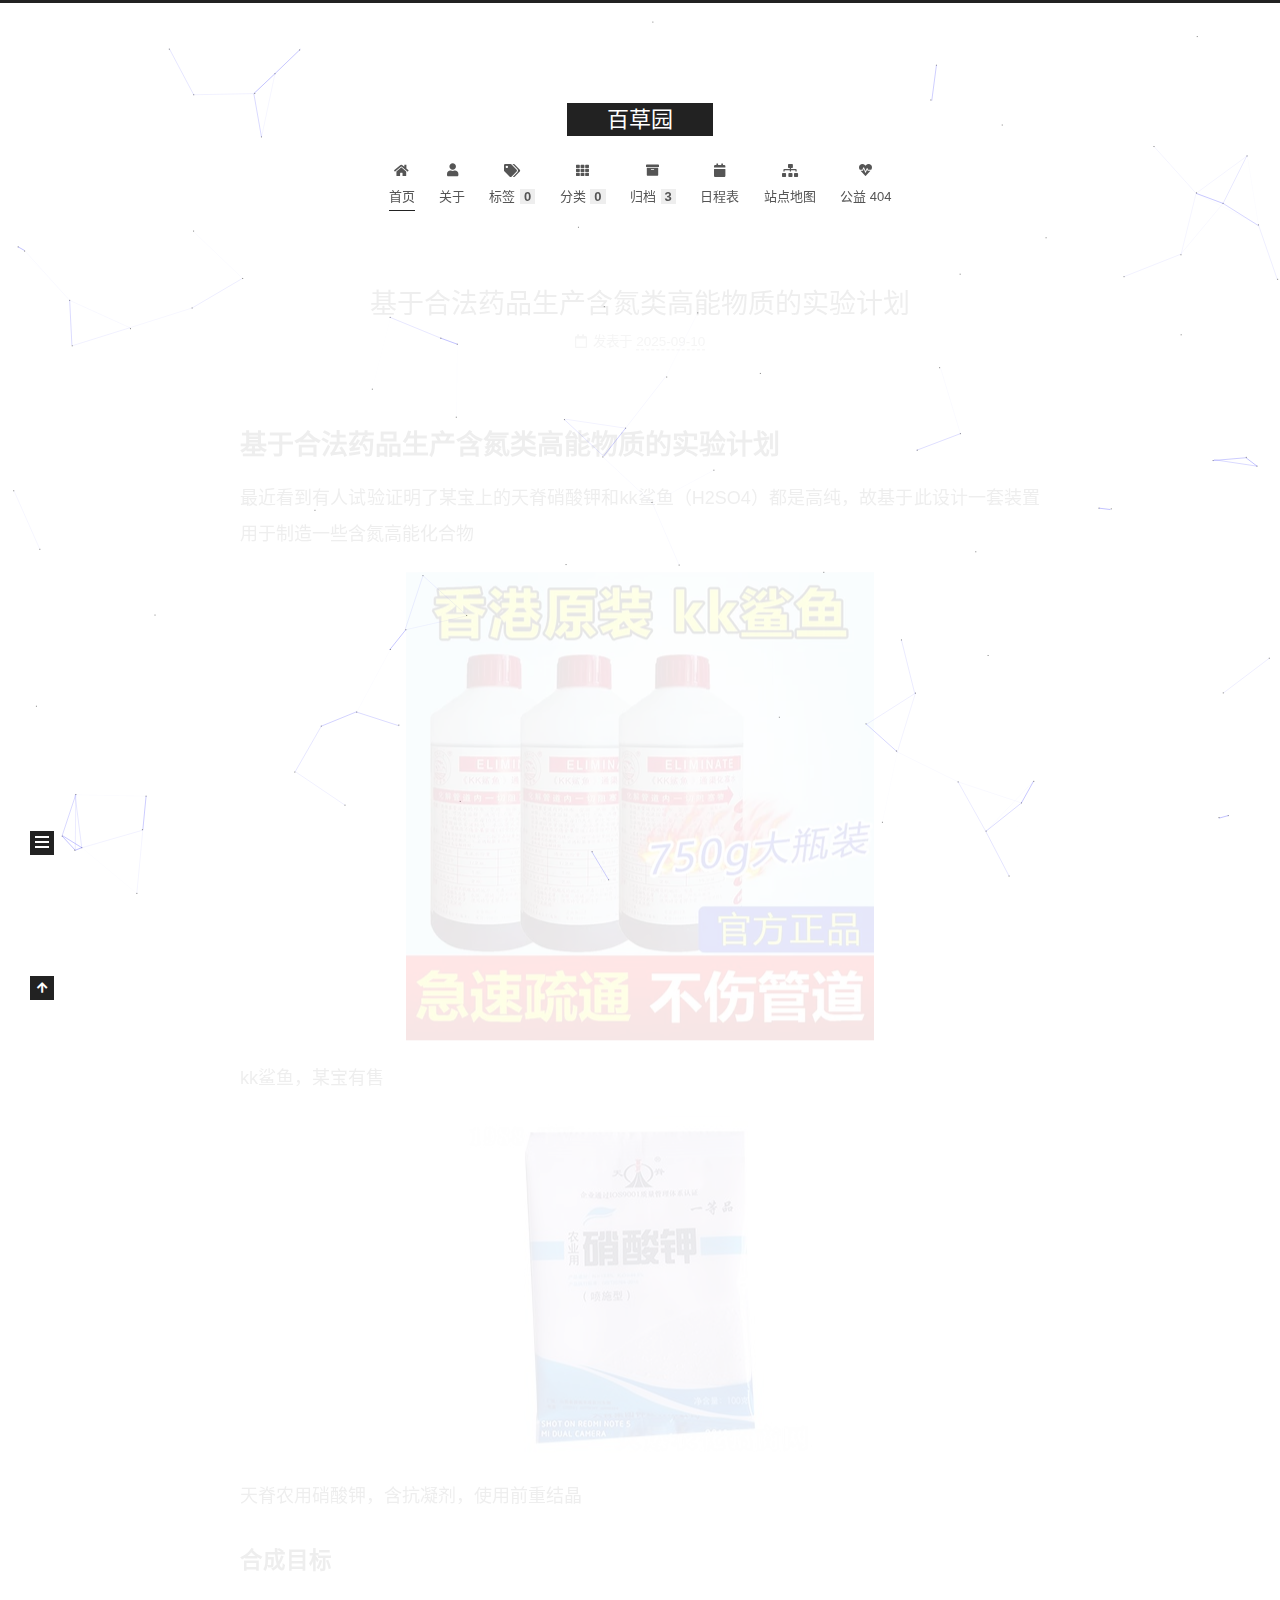
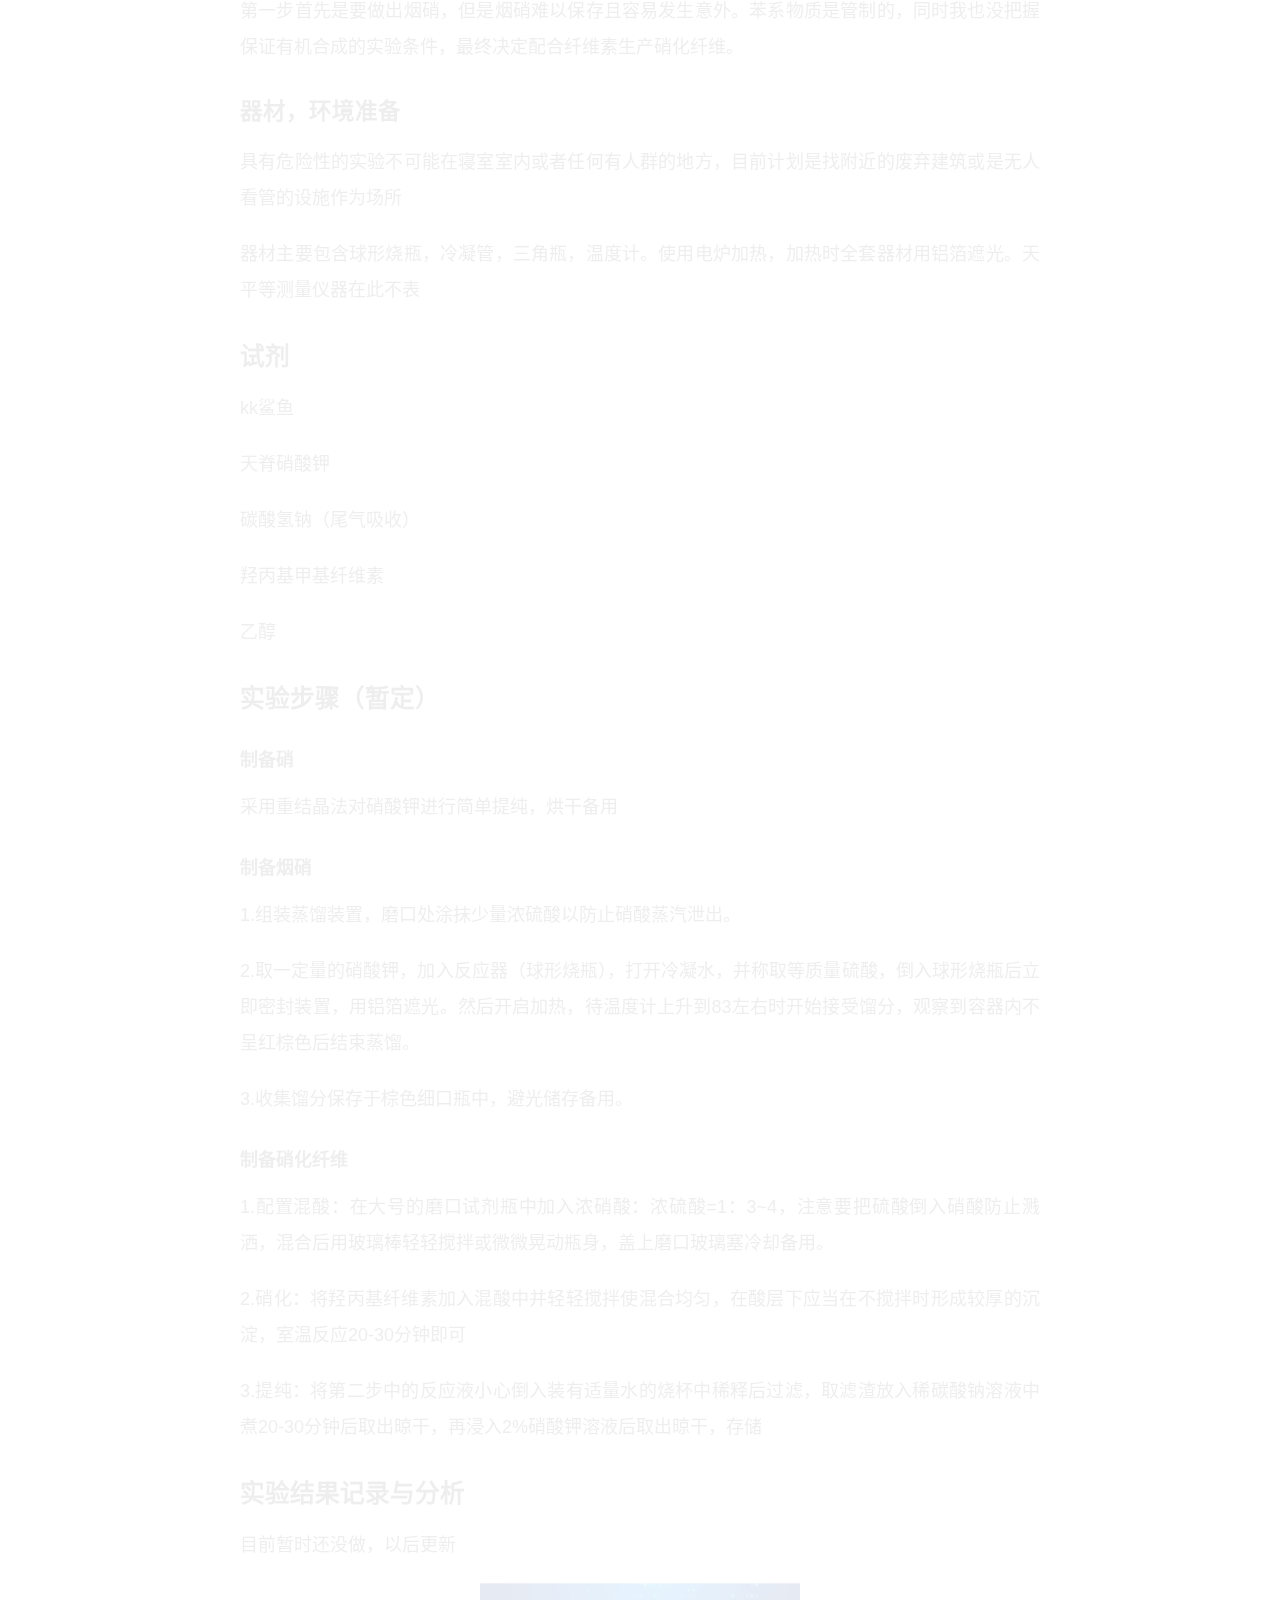
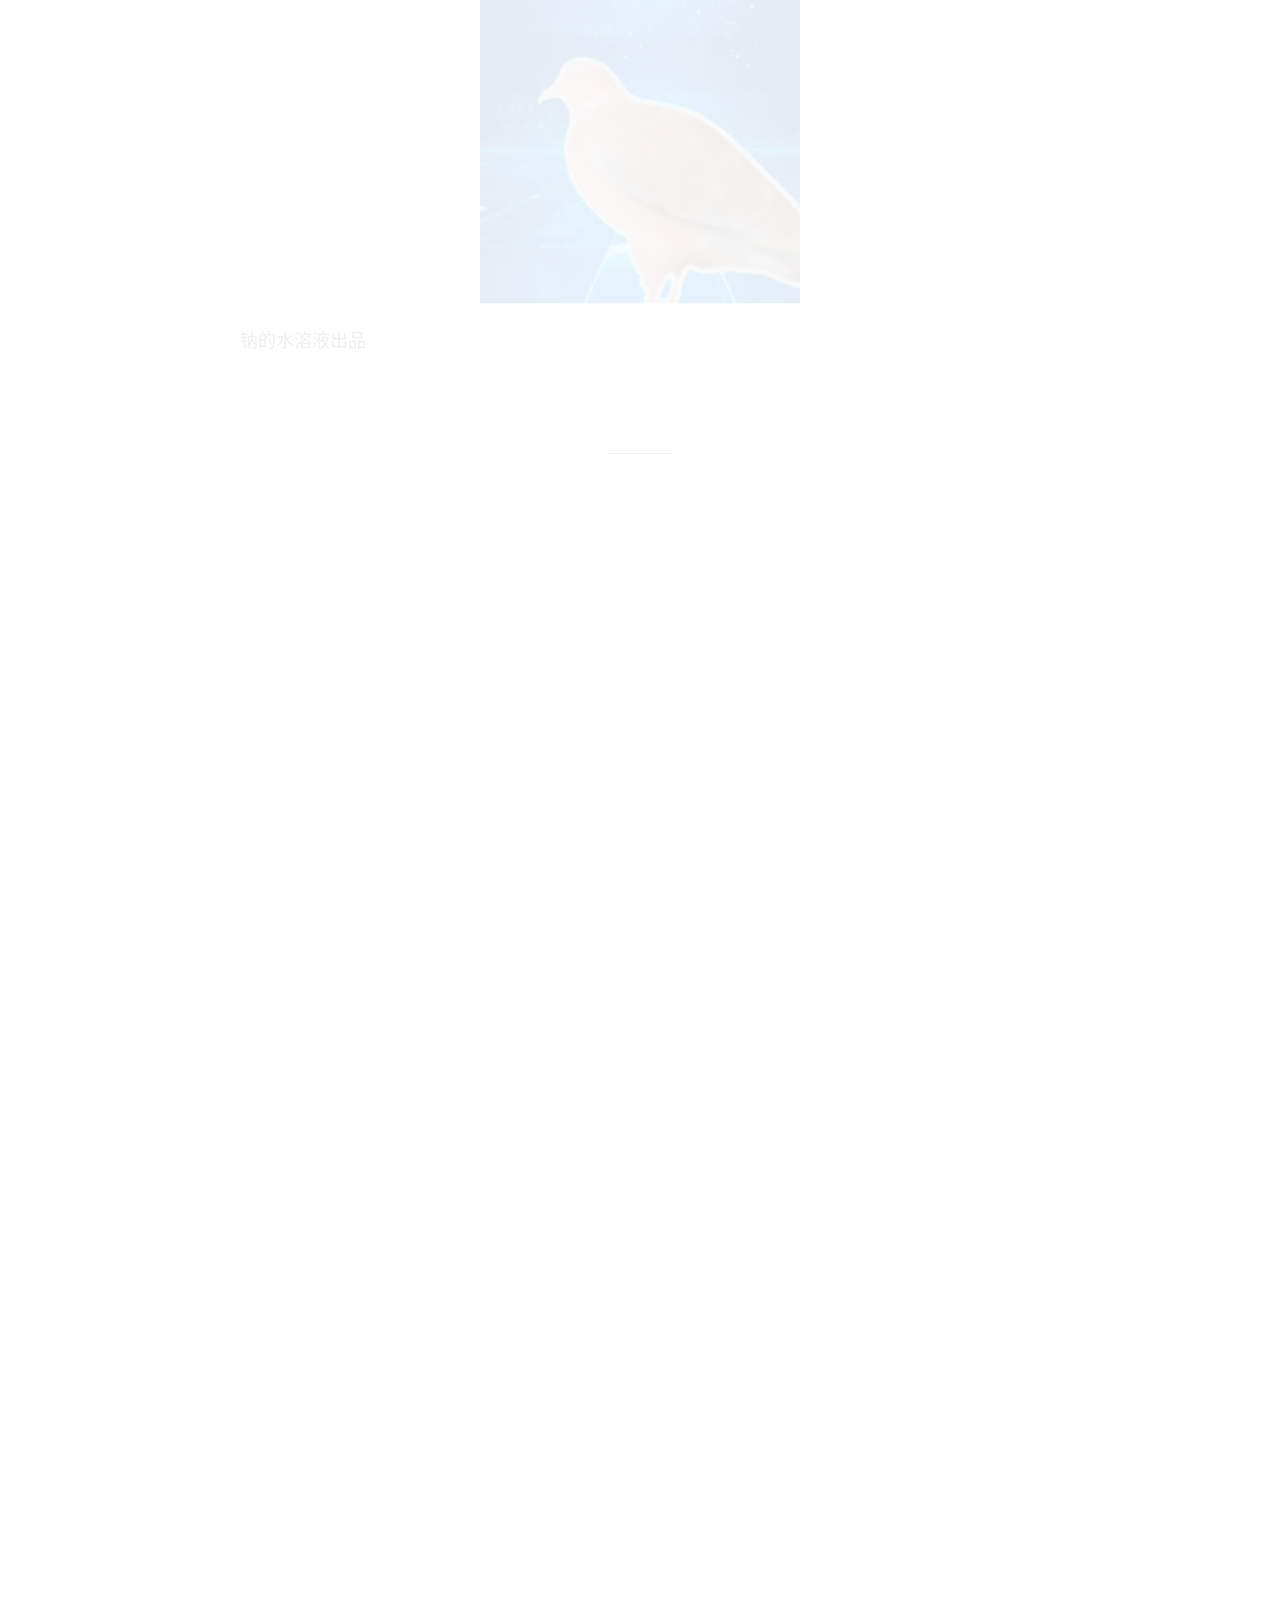
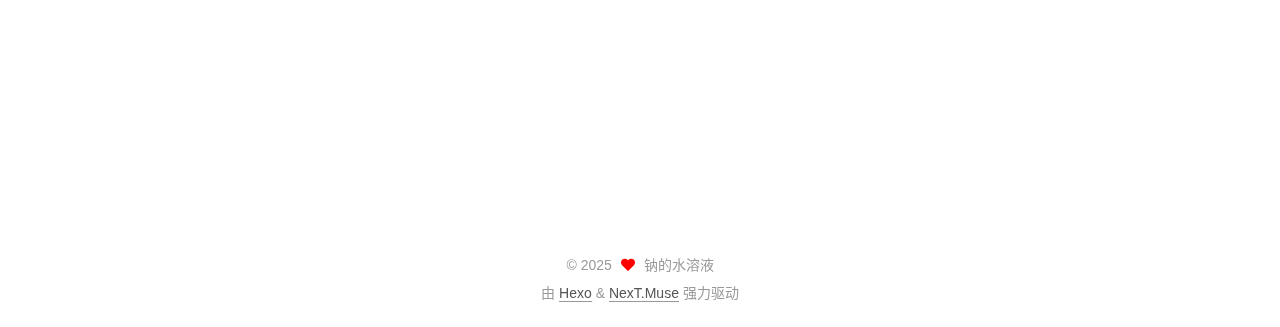
<file: index.html>
<!DOCTYPE html>
<html lang="zh-CN">
<head>
  <meta charset="UTF-8">
<meta name="viewport" content="width=device-width, initial-scale=1, maximum-scale=2">
<meta name="theme-color" content="#222">
<meta name="generator" content="Hexo 7.3.0">
  <link rel="apple-touch-icon" sizes="180x180" href="/images/apple-touch-icon-next.png">
  <link rel="icon" type="image/png" sizes="32x32" href="/images/favicon-32x32-next.png">
  <link rel="icon" type="image/png" sizes="16x16" href="/images/favicon-16x16-next.png">
  <link rel="mask-icon" href="/images/logo.svg" color="#222">

<link rel="stylesheet" href="/css/main.css">


<link rel="stylesheet" href="/lib/font-awesome/css/all.min.css">
  <link rel="stylesheet" href="/lib/pace/pace-theme-minimal.min.css">
  <script src="/lib/pace/pace.min.js"></script>

<script id="hexo-configurations">
    var NexT = window.NexT || {};
    var CONFIG = {"hostname":"example.com","root":"/","scheme":"Muse","version":"7.8.0","exturl":false,"sidebar":{"position":"left","display":"post","padding":18,"offset":12,"onmobile":false},"copycode":{"enable":false,"show_result":false,"style":null},"back2top":{"enable":true,"sidebar":false,"scrollpercent":false},"bookmark":{"enable":false,"color":"#222","save":"auto"},"fancybox":false,"mediumzoom":false,"lazyload":false,"pangu":false,"comments":{"style":"tabs","active":null,"storage":true,"lazyload":false,"nav":null},"algolia":{"hits":{"per_page":10},"labels":{"input_placeholder":"Search for Posts","hits_empty":"We didn't find any results for the search: ${query}","hits_stats":"${hits} results found in ${time} ms"}},"localsearch":{"enable":false,"trigger":"auto","top_n_per_article":1,"unescape":false,"preload":false},"motion":{"enable":true,"async":false,"transition":{"post_block":"fadeIn","post_header":"slideDownIn","post_body":"slideDownIn","coll_header":"slideLeftIn","sidebar":"slideUpIn"}}};
  </script>

  <meta name="description" content="Hello!!!">
<meta property="og:type" content="website">
<meta property="og:title" content="百草园">
<meta property="og:url" content="http://example.com/index.html">
<meta property="og:site_name" content="百草园">
<meta property="og:description" content="Hello!!!">
<meta property="og:locale" content="zh_CN">
<meta property="article:author" content="钠的水溶液">
<meta name="twitter:card" content="summary">

<link rel="canonical" href="http://example.com/">


<script id="page-configurations">
  // https://hexo.io/docs/variables.html
  CONFIG.page = {
    sidebar: "",
    isHome : true,
    isPost : false,
    lang   : 'zh-CN'
  };
</script>

  <title>百草园</title>
  






  <noscript>
  <style>
  .use-motion .brand,
  .use-motion .menu-item,
  .sidebar-inner,
  .use-motion .post-block,
  .use-motion .pagination,
  .use-motion .comments,
  .use-motion .post-header,
  .use-motion .post-body,
  .use-motion .collection-header { opacity: initial; }

  .use-motion .site-title,
  .use-motion .site-subtitle {
    opacity: initial;
    top: initial;
  }

  .use-motion .logo-line-before i { left: initial; }
  .use-motion .logo-line-after i { right: initial; }
  </style>
</noscript>

</head>

<body itemscope itemtype="http://schema.org/WebPage">
  <div class="container use-motion">
    <div class="headband"></div>

    <header class="header" itemscope itemtype="http://schema.org/WPHeader">
      <div class="header-inner"><div class="site-brand-container">
  <div class="site-nav-toggle">
    <div class="toggle" aria-label="切换导航栏">
      <span class="toggle-line toggle-line-first"></span>
      <span class="toggle-line toggle-line-middle"></span>
      <span class="toggle-line toggle-line-last"></span>
    </div>
  </div>

  <div class="site-meta">

    <a href="/" class="brand" rel="start">
      <span class="logo-line-before"><i></i></span>
      <h1 class="site-title">百草园</h1>
      <span class="logo-line-after"><i></i></span>
    </a>
  </div>

  <div class="site-nav-right">
    <div class="toggle popup-trigger">
    </div>
  </div>
</div>




<nav class="site-nav">
  <ul id="menu" class="main-menu menu">
        <li class="menu-item menu-item-home">

    <a href="/" rel="section"><i class="fa fa-home fa-fw"></i>首页</a>

  </li>
        <li class="menu-item menu-item-about">

    <a href="/about/" rel="section"><i class="fa fa-user fa-fw"></i>关于</a>

  </li>
        <li class="menu-item menu-item-tags">

    <a href="/tags/" rel="section"><i class="fa fa-tags fa-fw"></i>标签<span class="badge">0</span></a>

  </li>
        <li class="menu-item menu-item-categories">

    <a href="/categories/" rel="section"><i class="fa fa-th fa-fw"></i>分类<span class="badge">0</span></a>

  </li>
        <li class="menu-item menu-item-archives">

    <a href="/archives/" rel="section"><i class="fa fa-archive fa-fw"></i>归档<span class="badge">3</span></a>

  </li>
        <li class="menu-item menu-item-schedule">

    <a href="/schedule/" rel="section"><i class="fa fa-calendar fa-fw"></i>日程表</a>

  </li>
        <li class="menu-item menu-item-sitemap">

    <a href="/sitemap.xml" rel="section"><i class="fa fa-sitemap fa-fw"></i>站点地图</a>

  </li>
        <li class="menu-item menu-item-commonweal">

    <a href="/404/" rel="section"><i class="fa fa-heartbeat fa-fw"></i>公益 404</a>

  </li>
  </ul>
</nav>




</div>
    </header>

    
  <div class="back-to-top">
    <i class="fa fa-arrow-up"></i>
    <span>0%</span>
  </div>


    <main class="main">
      <div class="main-inner">
        <div class="content-wrap">
          

          <div class="content index posts-expand">
            
      
  
  
  <article itemscope itemtype="http://schema.org/Article" class="post-block" lang="zh-CN">
    <link itemprop="mainEntityOfPage" href="http://example.com/2025/09/10/2/">

    <span hidden itemprop="author" itemscope itemtype="http://schema.org/Person">
      <meta itemprop="image" content="/images/avatar.gif">
      <meta itemprop="name" content="钠的水溶液">
      <meta itemprop="description" content="Hello!!!">
    </span>

    <span hidden itemprop="publisher" itemscope itemtype="http://schema.org/Organization">
      <meta itemprop="name" content="百草园">
    </span>
      <header class="post-header">
        <h2 class="post-title" itemprop="name headline">
          
            <a href="/2025/09/10/2/" class="post-title-link" itemprop="url">基于合法药品生产含氮类高能物质的实验计划</a>
        </h2>

        <div class="post-meta">
            <span class="post-meta-item">
              <span class="post-meta-item-icon">
                <i class="far fa-calendar"></i>
              </span>
              <span class="post-meta-item-text">发表于</span>
              

              <time title="创建时间：2025-09-10 19:14:56 / 修改时间：13:46:24" itemprop="dateCreated datePublished" datetime="2025-09-10T19:14:56+08:00">2025-09-10</time>
            </span>

          

        </div>
      </header>

    
    
    
    <div class="post-body" itemprop="articleBody">

      
          <h1 id="基于合法药品生产含氮类高能物质的实验计划"><a href="#基于合法药品生产含氮类高能物质的实验计划" class="headerlink" title="基于合法药品生产含氮类高能物质的实验计划"></a>基于合法药品生产含氮类高能物质的实验计划</h1><p>最近看到有人试验证明了某宝上的天脊硝酸钾和kk鲨鱼（H2SO4）都是高纯，故基于此设计一套装置用于制造一些含氮高能化合物</p>
<p><img src="/2025/09/10/2/2.jpg"></p>
<p>kk鲨鱼，某宝有售</p>
<p><img src="/2025/09/10/2/3.jpg"></p>
<p>天脊农用硝酸钾，含抗凝剂，使用前重结晶</p>
<h3 id="合成目标"><a href="#合成目标" class="headerlink" title="合成目标"></a>合成目标</h3><p>第一步首先是要做出烟硝，但是烟硝难以保存且容易发生意外。苯系物质是管制的，同时我也没把握保证有机合成的实验条件，最终决定配合纤维素生产硝化纤维。</p>
<h3 id="器材，环境准备"><a href="#器材，环境准备" class="headerlink" title="器材，环境准备"></a>器材，环境准备</h3><p>具有危险性的实验不可能在寝室室内或者任何有人群的地方，目前计划是找附近的废弃建筑或是无人看管的设施作为场所</p>
<p>器材主要包含球形烧瓶，冷凝管，三角瓶，温度计。使用电炉加热，加热时全套器材用铝箔遮光。天平等测量仪器在此不表</p>
<h2 id="试剂"><a href="#试剂" class="headerlink" title="试剂"></a>试剂</h2><p>kk鲨鱼</p>
<p>天脊硝酸钾</p>
<p>碳酸氢钠（尾气吸收）</p>
<p>羟丙基甲基纤维素</p>
<p>乙醇</p>
<h2 id="实验步骤（暂定）"><a href="#实验步骤（暂定）" class="headerlink" title="实验步骤（暂定）"></a>实验步骤（暂定）</h2><h5 id="制备硝"><a href="#制备硝" class="headerlink" title="制备硝"></a>制备硝</h5><p>采用重结晶法对硝酸钾进行简单提纯，烘干备用</p>
<h5 id="制备烟硝"><a href="#制备烟硝" class="headerlink" title="制备烟硝"></a>制备烟硝</h5><p>1.组装蒸馏装置，磨口处涂抹少量浓硫酸以防止硝酸蒸汽泄出。</p>
<p>2.取一定量的硝酸钾，加入反应器（球形烧瓶），打开冷凝水，并称取等质量硫酸，倒入球形烧瓶后立即密封装置，用铝箔遮光。然后开启加热，待温度计上升到83左右时开始接受馏分，观察到容器内不呈红棕色后结束蒸馏。</p>
<p>3.收集馏分保存于棕色细口瓶中，避光储存备用。</p>
<h5 id="制备硝化纤维"><a href="#制备硝化纤维" class="headerlink" title="制备硝化纤维"></a>制备硝化纤维</h5><p>1.配置混酸：在大号的磨口试剂瓶中加入浓硝酸：浓硫酸&#x3D;1：3~4，注意要把硫酸倒入硝酸防止溅洒，混合后用玻璃棒轻轻搅拌或微微晃动瓶身，盖上磨口玻璃塞冷却备用。</p>
<p>2.硝化：将羟丙基纤维素加入混酸中并轻轻搅拌使混合均匀，在酸层下应当在不搅拌时形成较厚的沉淀，室温反应20-30分钟即可</p>
<p>3.提纯：将第二步中的反应液小心倒入装有适量水的烧杯中稀释后过滤，取滤渣放入稀碳酸钠溶液中煮20-30分钟后取出晾干，再浸入2%硝酸钾溶液后取出晾干，存储</p>
<h2 id="实验结果记录与分析"><a href="#实验结果记录与分析" class="headerlink" title="实验结果记录与分析"></a>实验结果记录与分析</h2><p>目前暂时还没做，以后更新</p>
<p><img src="/2025/09/10/2/0.gif"></p>
<p>钠的水溶液出品</p>

      
    </div>

    
    
    
      <footer class="post-footer">
        <div class="post-eof"></div>
      </footer>
  </article>
  
  
  

      
  
  
  <article itemscope itemtype="http://schema.org/Article" class="post-block" lang="zh-CN">
    <link itemprop="mainEntityOfPage" href="http://example.com/2025/09/04/test/">

    <span hidden itemprop="author" itemscope itemtype="http://schema.org/Person">
      <meta itemprop="image" content="/images/avatar.gif">
      <meta itemprop="name" content="钠的水溶液">
      <meta itemprop="description" content="Hello!!!">
    </span>

    <span hidden itemprop="publisher" itemscope itemtype="http://schema.org/Organization">
      <meta itemprop="name" content="百草园">
    </span>
      <header class="post-header">
        <h2 class="post-title" itemprop="name headline">
          
            <a href="/2025/09/04/test/" class="post-title-link" itemprop="url">test</a>
        </h2>

        <div class="post-meta">
            <span class="post-meta-item">
              <span class="post-meta-item-icon">
                <i class="far fa-calendar"></i>
              </span>
              <span class="post-meta-item-text">发表于</span>

              <time title="创建时间：2025-09-04 19:14:56" itemprop="dateCreated datePublished" datetime="2025-09-04T19:14:56+08:00">2025-09-04</time>
            </span>

          

        </div>
      </header>

    
    
    
    <div class="post-body" itemprop="articleBody">

      
          
      
    </div>

    
    
    
      <footer class="post-footer">
        <div class="post-eof"></div>
      </footer>
  </article>
  
  
  

      
  
  
  <article itemscope itemtype="http://schema.org/Article" class="post-block" lang="zh-CN">
    <link itemprop="mainEntityOfPage" href="http://example.com/2025/09/04/hello-world/">

    <span hidden itemprop="author" itemscope itemtype="http://schema.org/Person">
      <meta itemprop="image" content="/images/avatar.gif">
      <meta itemprop="name" content="钠的水溶液">
      <meta itemprop="description" content="Hello!!!">
    </span>

    <span hidden itemprop="publisher" itemscope itemtype="http://schema.org/Organization">
      <meta itemprop="name" content="百草园">
    </span>
      <header class="post-header">
        <h2 class="post-title" itemprop="name headline">
          
            <a href="/2025/09/04/hello-world/" class="post-title-link" itemprop="url">Hello World</a>
        </h2>

        <div class="post-meta">
            <span class="post-meta-item">
              <span class="post-meta-item-icon">
                <i class="far fa-calendar"></i>
              </span>
              <span class="post-meta-item-text">发表于</span>
              

              <time title="创建时间：2025-09-04 14:10:26 / 修改时间：19:29:15" itemprop="dateCreated datePublished" datetime="2025-09-04T14:10:26+08:00">2025-09-04</time>
            </span>

          

        </div>
      </header>

    
    
    
    <div class="post-body" itemprop="articleBody">

      
          <p>Welcome to <a target="_blank" rel="noopener" href="https://hexo.io/">Hexo</a>! This is your very first post. Check <a target="_blank" rel="noopener" href="https://hexo.io/docs/">documentation</a> for more info. If you get any problems when using Hexo, you can find the answer in <a target="_blank" rel="noopener" href="https://hexo.io/docs/troubleshooting.html">troubleshooting</a> or you can ask me on <a target="_blank" rel="noopener" href="https://github.com/hexojs/hexo/issues">GitHub</a>.There’s anorther <a target="_blank" rel="noopener" href="http://naohblog.xyz/2025/09/04/test/">test</a></p>
<h2 id="Quick-Start"><a href="#Quick-Start" class="headerlink" title="Quick Start"></a>Quick Start</h2><h3 id="Create-a-new-post"><a href="#Create-a-new-post" class="headerlink" title="Create a new post"></a>Create a new post</h3><figure class="highlight bash"><table><tr><td class="gutter"><pre><span class="line">1</span><br></pre></td><td class="code"><pre><span class="line">$ hexo new <span class="string">&quot;My New Post&quot;</span></span><br></pre></td></tr></table></figure>

<p>More info: <a target="_blank" rel="noopener" href="https://hexo.io/docs/writing.html">Writing</a></p>
<h3 id="Run-server"><a href="#Run-server" class="headerlink" title="Run server"></a>Run server</h3><figure class="highlight bash"><table><tr><td class="gutter"><pre><span class="line">1</span><br></pre></td><td class="code"><pre><span class="line">$ hexo server</span><br></pre></td></tr></table></figure>

<p>More info: <a target="_blank" rel="noopener" href="https://hexo.io/docs/server.html">Server</a></p>
<h3 id="Generate-static-files"><a href="#Generate-static-files" class="headerlink" title="Generate static files"></a>Generate static files</h3><figure class="highlight bash"><table><tr><td class="gutter"><pre><span class="line">1</span><br></pre></td><td class="code"><pre><span class="line">$ hexo generate</span><br></pre></td></tr></table></figure>

<p>More info: <a target="_blank" rel="noopener" href="https://hexo.io/docs/generating.html">Generating</a></p>
<h3 id="Deploy-to-remote-sites"><a href="#Deploy-to-remote-sites" class="headerlink" title="Deploy to remote sites"></a>Deploy to remote sites</h3><figure class="highlight bash"><table><tr><td class="gutter"><pre><span class="line">1</span><br></pre></td><td class="code"><pre><span class="line">$ hexo deploy</span><br></pre></td></tr></table></figure>

<p>More info: <a target="_blank" rel="noopener" href="https://hexo.io/docs/one-command-deployment.html">Deployment</a></p>

      
    </div>

    
    
    
      <footer class="post-footer">
        <div class="post-eof"></div>
      </footer>
  </article>
  
  
  


  



          </div>
          

<script>
  window.addEventListener('tabs:register', () => {
    let { activeClass } = CONFIG.comments;
    if (CONFIG.comments.storage) {
      activeClass = localStorage.getItem('comments_active') || activeClass;
    }
    if (activeClass) {
      let activeTab = document.querySelector(`a[href="#comment-${activeClass}"]`);
      if (activeTab) {
        activeTab.click();
      }
    }
  });
  if (CONFIG.comments.storage) {
    window.addEventListener('tabs:click', event => {
      if (!event.target.matches('.tabs-comment .tab-content .tab-pane')) return;
      let commentClass = event.target.classList[1];
      localStorage.setItem('comments_active', commentClass);
    });
  }
</script>

        </div>
          
  
  <div class="toggle sidebar-toggle">
    <span class="toggle-line toggle-line-first"></span>
    <span class="toggle-line toggle-line-middle"></span>
    <span class="toggle-line toggle-line-last"></span>
  </div>

  <aside class="sidebar">
    <div class="sidebar-inner">

      <ul class="sidebar-nav motion-element">
        <li class="sidebar-nav-toc">
          文章目录
        </li>
        <li class="sidebar-nav-overview">
          站点概览
        </li>
      </ul>

      <!--noindex-->
      <div class="post-toc-wrap sidebar-panel">
      </div>
      <!--/noindex-->

      <div class="site-overview-wrap sidebar-panel">
        <div class="site-author motion-element" itemprop="author" itemscope itemtype="http://schema.org/Person">
    <img class="site-author-image" itemprop="image" alt="钠的水溶液"
      src="/images/avatar.gif">
  <p class="site-author-name" itemprop="name">钠的水溶液</p>
  <div class="site-description" itemprop="description">Hello!!!</div>
</div>
<div class="site-state-wrap motion-element">
  <nav class="site-state">
      <div class="site-state-item site-state-posts">
          <a href="/archives/">
        
          <span class="site-state-item-count">3</span>
          <span class="site-state-item-name">日志</span>
        </a>
      </div>
  </nav>
</div>
  <div class="links-of-author motion-element">
      <span class="links-of-author-item">
        <a href="https://github.com/naoh3326" title="GitHub → https:&#x2F;&#x2F;github.com&#x2F;naoh3326" rel="noopener" target="_blank"><i class="fab fa-github fa-fw"></i>GitHub</a>
      </span>
      <span class="links-of-author-item">
        <a href="mailto:1356209398@qq.com" title="E-Mail → mailto:1356209398@qq.com" rel="noopener" target="_blank"><i class="fa fa-envelope fa-fw"></i>E-Mail</a>
      </span>
  </div>



      </div>

    </div>
  </aside>
  <div id="sidebar-dimmer"></div>


      </div>
    </main>

    <footer class="footer">
      <div class="footer-inner">
        

        

<div class="copyright">
  
  &copy; 
  <span itemprop="copyrightYear">2025</span>
  <span class="with-love">
    <i class="fa fa-heart"></i>
  </span>
  <span class="author" itemprop="copyrightHolder">钠的水溶液</span>
</div>
  <div class="powered-by">由 <a href="https://hexo.io/" class="theme-link" rel="noopener" target="_blank">Hexo</a> & <a href="https://muse.theme-next.org/" class="theme-link" rel="noopener" target="_blank">NexT.Muse</a> 强力驱动
  </div>

        








      </div>
    </footer>
  </div>

  
  
  <script color='0,0,255' opacity='0.5' zIndex='-1' count='99' src="/lib/canvas-nest/canvas-nest.min.js"></script>
  <script src="/lib/anime.min.js"></script>
  <script src="/lib/velocity/velocity.min.js"></script>
  <script src="/lib/velocity/velocity.ui.min.js"></script>

<script src="/js/utils.js"></script>

<script src="/js/motion.js"></script>


<script src="/js/schemes/muse.js"></script>


<script src="/js/next-boot.js"></script>




  















  

  

</body>
</html>
</file>
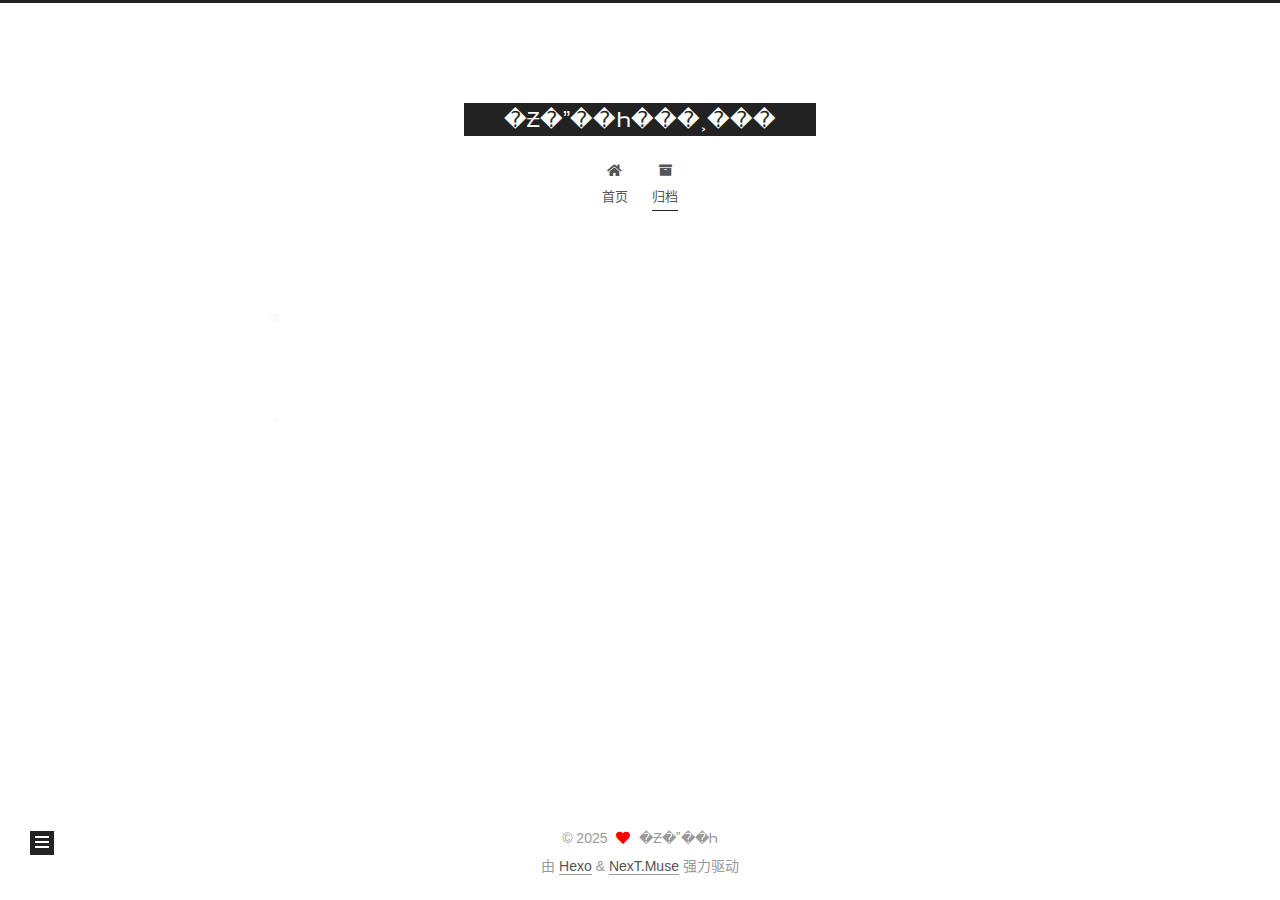
<file: archives/index.html>
<!DOCTYPE html>
<html lang="zh-CN">
<head>
  <meta charset="UTF-8">
<meta name="viewport" content="width=device-width, initial-scale=1, maximum-scale=2">
<meta name="theme-color" content="#222">
<meta name="generator" content="Hexo 7.3.0">
  <link rel="apple-touch-icon" sizes="180x180" href="/images/apple-touch-icon-next.png">
  <link rel="icon" type="image/png" sizes="32x32" href="/images/favicon-32x32-next.png">
  <link rel="icon" type="image/png" sizes="16x16" href="/images/favicon-16x16-next.png">
  <link rel="mask-icon" href="/images/logo.svg" color="#222">

<link rel="stylesheet" href="/css/main.css">


<link rel="stylesheet" href="/lib/font-awesome/css/all.min.css">

<script id="hexo-configurations">
    var NexT = window.NexT || {};
    var CONFIG = {"hostname":"example.com","root":"/","scheme":"Muse","version":"7.8.0","exturl":false,"sidebar":{"position":"left","display":"post","padding":18,"offset":12,"onmobile":false},"copycode":{"enable":false,"show_result":false,"style":null},"back2top":{"enable":true,"sidebar":false,"scrollpercent":false},"bookmark":{"enable":false,"color":"#222","save":"auto"},"fancybox":false,"mediumzoom":false,"lazyload":false,"pangu":false,"comments":{"style":"tabs","active":null,"storage":true,"lazyload":false,"nav":null},"algolia":{"hits":{"per_page":10},"labels":{"input_placeholder":"Search for Posts","hits_empty":"We didn't find any results for the search: ${query}","hits_stats":"${hits} results found in ${time} ms"}},"localsearch":{"enable":false,"trigger":"auto","top_n_per_article":1,"unescape":false,"preload":false},"motion":{"enable":true,"async":false,"transition":{"post_block":"fadeIn","post_header":"slideDownIn","post_body":"slideDownIn","coll_header":"slideLeftIn","sidebar":"slideUpIn"}}};
  </script>

  <meta name="description" content="Hello!!!">
<meta property="og:type" content="website">
<meta property="og:title" content="�Ƶ�ˮ��Һ���˲���">
<meta property="og:url" content="http://example.com/archives/index.html">
<meta property="og:site_name" content="�Ƶ�ˮ��Һ���˲���">
<meta property="og:description" content="Hello!!!">
<meta property="og:locale" content="zh_CN">
<meta property="article:author" content="�Ƶ�ˮ��Һ">
<meta name="twitter:card" content="summary">

<link rel="canonical" href="http://example.com/archives/">


<script id="page-configurations">
  // https://hexo.io/docs/variables.html
  CONFIG.page = {
    sidebar: "",
    isHome : false,
    isPost : false,
    lang   : 'zh-CN'
  };
</script>

  <title>归档 | �Ƶ�ˮ��Һ���˲���</title>
  






  <noscript>
  <style>
  .use-motion .brand,
  .use-motion .menu-item,
  .sidebar-inner,
  .use-motion .post-block,
  .use-motion .pagination,
  .use-motion .comments,
  .use-motion .post-header,
  .use-motion .post-body,
  .use-motion .collection-header { opacity: initial; }

  .use-motion .site-title,
  .use-motion .site-subtitle {
    opacity: initial;
    top: initial;
  }

  .use-motion .logo-line-before i { left: initial; }
  .use-motion .logo-line-after i { right: initial; }
  </style>
</noscript>

</head>

<body itemscope itemtype="http://schema.org/WebPage">
  <div class="container use-motion">
    <div class="headband"></div>

    <header class="header" itemscope itemtype="http://schema.org/WPHeader">
      <div class="header-inner"><div class="site-brand-container">
  <div class="site-nav-toggle">
    <div class="toggle" aria-label="切换导航栏">
      <span class="toggle-line toggle-line-first"></span>
      <span class="toggle-line toggle-line-middle"></span>
      <span class="toggle-line toggle-line-last"></span>
    </div>
  </div>

  <div class="site-meta">

    <a href="/" class="brand" rel="start">
      <span class="logo-line-before"><i></i></span>
      <h1 class="site-title">�Ƶ�ˮ��Һ���˲���</h1>
      <span class="logo-line-after"><i></i></span>
    </a>
  </div>

  <div class="site-nav-right">
    <div class="toggle popup-trigger">
    </div>
  </div>
</div>




<nav class="site-nav">
  <ul id="menu" class="main-menu menu">
        <li class="menu-item menu-item-home">

    <a href="/" rel="section"><i class="fa fa-home fa-fw"></i>首页</a>

  </li>
        <li class="menu-item menu-item-archives">

    <a href="/archives/" rel="section"><i class="fa fa-archive fa-fw"></i>归档</a>

  </li>
  </ul>
</nav>




</div>
    </header>

    
  <div class="back-to-top">
    <i class="fa fa-arrow-up"></i>
    <span>0%</span>
  </div>


    <main class="main">
      <div class="main-inner">
        <div class="content-wrap">
          

          <div class="content archive">
            

  
  
  
  <div class="post-block">
    <div class="posts-collapse">
      <div class="collection-title">
        <span class="collection-header">嗯..! 目前共计 1 篇日志。 继续努力。</span>
      </div>

      
    <div class="collection-year">
      <span class="collection-header">2025</span>
    </div>

  <article itemscope itemtype="http://schema.org/Article">
    <header class="post-header">

      <div class="post-meta">
        <time itemprop="dateCreated"
              datetime="2025-09-04T14:10:26+08:00"
              content="2025-09-04">
          09-04
        </time>
      </div>

      <div class="post-title">
          <a class="post-title-link" href="/2025/09/04/hello-world/" itemprop="url">
            <span itemprop="name">Hello World</span>
          </a>
      </div>

    </header>
  </article>


    </div>
  </div>
  
  
  

  



          </div>
          

<script>
  window.addEventListener('tabs:register', () => {
    let { activeClass } = CONFIG.comments;
    if (CONFIG.comments.storage) {
      activeClass = localStorage.getItem('comments_active') || activeClass;
    }
    if (activeClass) {
      let activeTab = document.querySelector(`a[href="#comment-${activeClass}"]`);
      if (activeTab) {
        activeTab.click();
      }
    }
  });
  if (CONFIG.comments.storage) {
    window.addEventListener('tabs:click', event => {
      if (!event.target.matches('.tabs-comment .tab-content .tab-pane')) return;
      let commentClass = event.target.classList[1];
      localStorage.setItem('comments_active', commentClass);
    });
  }
</script>

        </div>
          
  
  <div class="toggle sidebar-toggle">
    <span class="toggle-line toggle-line-first"></span>
    <span class="toggle-line toggle-line-middle"></span>
    <span class="toggle-line toggle-line-last"></span>
  </div>

  <aside class="sidebar">
    <div class="sidebar-inner">

      <ul class="sidebar-nav motion-element">
        <li class="sidebar-nav-toc">
          文章目录
        </li>
        <li class="sidebar-nav-overview">
          站点概览
        </li>
      </ul>

      <!--noindex-->
      <div class="post-toc-wrap sidebar-panel">
      </div>
      <!--/noindex-->

      <div class="site-overview-wrap sidebar-panel">
        <div class="site-author motion-element" itemprop="author" itemscope itemtype="http://schema.org/Person">
  <p class="site-author-name" itemprop="name">�Ƶ�ˮ��Һ</p>
  <div class="site-description" itemprop="description">Hello!!!</div>
</div>
<div class="site-state-wrap motion-element">
  <nav class="site-state">
      <div class="site-state-item site-state-posts">
          <a href="/archives/">
        
          <span class="site-state-item-count">1</span>
          <span class="site-state-item-name">日志</span>
        </a>
      </div>
  </nav>
</div>



      </div>

    </div>
  </aside>
  <div id="sidebar-dimmer"></div>


      </div>
    </main>

    <footer class="footer">
      <div class="footer-inner">
        

        

<div class="copyright">
  
  &copy; 
  <span itemprop="copyrightYear">2025</span>
  <span class="with-love">
    <i class="fa fa-heart"></i>
  </span>
  <span class="author" itemprop="copyrightHolder">�Ƶ�ˮ��Һ</span>
</div>
  <div class="powered-by">由 <a href="https://hexo.io/" class="theme-link" rel="noopener" target="_blank">Hexo</a> & <a href="https://muse.theme-next.org/" class="theme-link" rel="noopener" target="_blank">NexT.Muse</a> 强力驱动
  </div>

        








      </div>
    </footer>
  </div>

  
  <script src="/lib/anime.min.js"></script>
  <script src="/lib/velocity/velocity.min.js"></script>
  <script src="/lib/velocity/velocity.ui.min.js"></script>

<script src="/js/utils.js"></script>

<script src="/js/motion.js"></script>


<script src="/js/schemes/muse.js"></script>


<script src="/js/next-boot.js"></script>




  















  

  

</body>
</html>
</file>
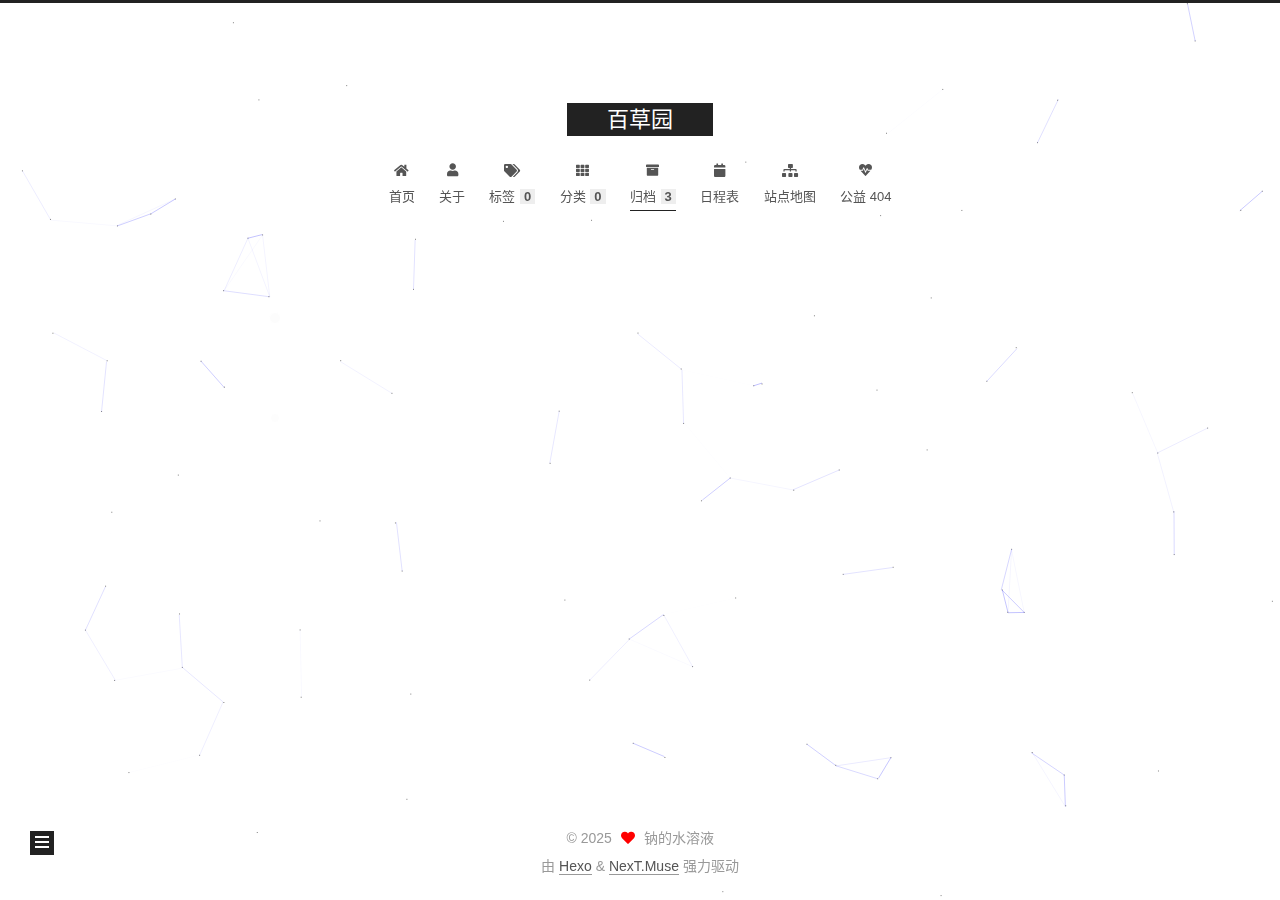
<file: archives/2025/index.html>
<!DOCTYPE html>
<html lang="zh-CN">
<head>
  <meta charset="UTF-8">
<meta name="viewport" content="width=device-width, initial-scale=1, maximum-scale=2">
<meta name="theme-color" content="#222">
<meta name="generator" content="Hexo 7.3.0">
  <link rel="apple-touch-icon" sizes="180x180" href="/images/apple-touch-icon-next.png">
  <link rel="icon" type="image/png" sizes="32x32" href="/images/favicon-32x32-next.png">
  <link rel="icon" type="image/png" sizes="16x16" href="/images/favicon-16x16-next.png">
  <link rel="mask-icon" href="/images/logo.svg" color="#222">

<link rel="stylesheet" href="/css/main.css">


<link rel="stylesheet" href="/lib/font-awesome/css/all.min.css">
  <link rel="stylesheet" href="/lib/pace/pace-theme-minimal.min.css">
  <script src="/lib/pace/pace.min.js"></script>

<script id="hexo-configurations">
    var NexT = window.NexT || {};
    var CONFIG = {"hostname":"example.com","root":"/","scheme":"Muse","version":"7.8.0","exturl":false,"sidebar":{"position":"left","display":"post","padding":18,"offset":12,"onmobile":false},"copycode":{"enable":false,"show_result":false,"style":null},"back2top":{"enable":true,"sidebar":false,"scrollpercent":false},"bookmark":{"enable":false,"color":"#222","save":"auto"},"fancybox":false,"mediumzoom":false,"lazyload":false,"pangu":false,"comments":{"style":"tabs","active":null,"storage":true,"lazyload":false,"nav":null},"algolia":{"hits":{"per_page":10},"labels":{"input_placeholder":"Search for Posts","hits_empty":"We didn't find any results for the search: ${query}","hits_stats":"${hits} results found in ${time} ms"}},"localsearch":{"enable":false,"trigger":"auto","top_n_per_article":1,"unescape":false,"preload":false},"motion":{"enable":true,"async":false,"transition":{"post_block":"fadeIn","post_header":"slideDownIn","post_body":"slideDownIn","coll_header":"slideLeftIn","sidebar":"slideUpIn"}}};
  </script>

  <meta name="description" content="Hello!!!">
<meta property="og:type" content="website">
<meta property="og:title" content="百草园">
<meta property="og:url" content="http://example.com/archives/2025/index.html">
<meta property="og:site_name" content="百草园">
<meta property="og:description" content="Hello!!!">
<meta property="og:locale" content="zh_CN">
<meta property="article:author" content="钠的水溶液">
<meta name="twitter:card" content="summary">

<link rel="canonical" href="http://example.com/archives/2025/">


<script id="page-configurations">
  // https://hexo.io/docs/variables.html
  CONFIG.page = {
    sidebar: "",
    isHome : false,
    isPost : false,
    lang   : 'zh-CN'
  };
</script>

  <title>归档 | 百草园</title>
  






  <noscript>
  <style>
  .use-motion .brand,
  .use-motion .menu-item,
  .sidebar-inner,
  .use-motion .post-block,
  .use-motion .pagination,
  .use-motion .comments,
  .use-motion .post-header,
  .use-motion .post-body,
  .use-motion .collection-header { opacity: initial; }

  .use-motion .site-title,
  .use-motion .site-subtitle {
    opacity: initial;
    top: initial;
  }

  .use-motion .logo-line-before i { left: initial; }
  .use-motion .logo-line-after i { right: initial; }
  </style>
</noscript>

</head>

<body itemscope itemtype="http://schema.org/WebPage">
  <div class="container use-motion">
    <div class="headband"></div>

    <header class="header" itemscope itemtype="http://schema.org/WPHeader">
      <div class="header-inner"><div class="site-brand-container">
  <div class="site-nav-toggle">
    <div class="toggle" aria-label="切换导航栏">
      <span class="toggle-line toggle-line-first"></span>
      <span class="toggle-line toggle-line-middle"></span>
      <span class="toggle-line toggle-line-last"></span>
    </div>
  </div>

  <div class="site-meta">

    <a href="/" class="brand" rel="start">
      <span class="logo-line-before"><i></i></span>
      <h1 class="site-title">百草园</h1>
      <span class="logo-line-after"><i></i></span>
    </a>
  </div>

  <div class="site-nav-right">
    <div class="toggle popup-trigger">
    </div>
  </div>
</div>




<nav class="site-nav">
  <ul id="menu" class="main-menu menu">
        <li class="menu-item menu-item-home">

    <a href="/" rel="section"><i class="fa fa-home fa-fw"></i>首页</a>

  </li>
        <li class="menu-item menu-item-about">

    <a href="/about/" rel="section"><i class="fa fa-user fa-fw"></i>关于</a>

  </li>
        <li class="menu-item menu-item-tags">

    <a href="/tags/" rel="section"><i class="fa fa-tags fa-fw"></i>标签<span class="badge">0</span></a>

  </li>
        <li class="menu-item menu-item-categories">

    <a href="/categories/" rel="section"><i class="fa fa-th fa-fw"></i>分类<span class="badge">0</span></a>

  </li>
        <li class="menu-item menu-item-archives">

    <a href="/archives/" rel="section"><i class="fa fa-archive fa-fw"></i>归档<span class="badge">3</span></a>

  </li>
        <li class="menu-item menu-item-schedule">

    <a href="/schedule/" rel="section"><i class="fa fa-calendar fa-fw"></i>日程表</a>

  </li>
        <li class="menu-item menu-item-sitemap">

    <a href="/sitemap.xml" rel="section"><i class="fa fa-sitemap fa-fw"></i>站点地图</a>

  </li>
        <li class="menu-item menu-item-commonweal">

    <a href="/404/" rel="section"><i class="fa fa-heartbeat fa-fw"></i>公益 404</a>

  </li>
  </ul>
</nav>




</div>
    </header>

    
  <div class="back-to-top">
    <i class="fa fa-arrow-up"></i>
    <span>0%</span>
  </div>


    <main class="main">
      <div class="main-inner">
        <div class="content-wrap">
          

          <div class="content archive">
            

  
  
  
  <div class="post-block">
    <div class="posts-collapse">
      <div class="collection-title">
        <span class="collection-header">嗯..! 目前共计 3 篇日志。 继续努力。</span>
      </div>

      
    <div class="collection-year">
      <span class="collection-header">2025</span>
    </div>

  <article itemscope itemtype="http://schema.org/Article">
    <header class="post-header">

      <div class="post-meta">
        <time itemprop="dateCreated"
              datetime="2025-09-10T19:14:56+08:00"
              content="2025-09-10">
          09-10
        </time>
      </div>

      <div class="post-title">
          <a class="post-title-link" href="/2025/09/10/2/" itemprop="url">
            <span itemprop="name">基于合法药品生产含氮类高能物质的实验计划</span>
          </a>
      </div>

    </header>
  </article>

  <article itemscope itemtype="http://schema.org/Article">
    <header class="post-header">

      <div class="post-meta">
        <time itemprop="dateCreated"
              datetime="2025-09-04T19:14:56+08:00"
              content="2025-09-04">
          09-04
        </time>
      </div>

      <div class="post-title">
          <a class="post-title-link" href="/2025/09/04/test/" itemprop="url">
            <span itemprop="name">test</span>
          </a>
      </div>

    </header>
  </article>

  <article itemscope itemtype="http://schema.org/Article">
    <header class="post-header">

      <div class="post-meta">
        <time itemprop="dateCreated"
              datetime="2025-09-04T14:10:26+08:00"
              content="2025-09-04">
          09-04
        </time>
      </div>

      <div class="post-title">
          <a class="post-title-link" href="/2025/09/04/hello-world/" itemprop="url">
            <span itemprop="name">Hello World</span>
          </a>
      </div>

    </header>
  </article>


    </div>
  </div>
  
  
  

  



          </div>
          

<script>
  window.addEventListener('tabs:register', () => {
    let { activeClass } = CONFIG.comments;
    if (CONFIG.comments.storage) {
      activeClass = localStorage.getItem('comments_active') || activeClass;
    }
    if (activeClass) {
      let activeTab = document.querySelector(`a[href="#comment-${activeClass}"]`);
      if (activeTab) {
        activeTab.click();
      }
    }
  });
  if (CONFIG.comments.storage) {
    window.addEventListener('tabs:click', event => {
      if (!event.target.matches('.tabs-comment .tab-content .tab-pane')) return;
      let commentClass = event.target.classList[1];
      localStorage.setItem('comments_active', commentClass);
    });
  }
</script>

        </div>
          
  
  <div class="toggle sidebar-toggle">
    <span class="toggle-line toggle-line-first"></span>
    <span class="toggle-line toggle-line-middle"></span>
    <span class="toggle-line toggle-line-last"></span>
  </div>

  <aside class="sidebar">
    <div class="sidebar-inner">

      <ul class="sidebar-nav motion-element">
        <li class="sidebar-nav-toc">
          文章目录
        </li>
        <li class="sidebar-nav-overview">
          站点概览
        </li>
      </ul>

      <!--noindex-->
      <div class="post-toc-wrap sidebar-panel">
      </div>
      <!--/noindex-->

      <div class="site-overview-wrap sidebar-panel">
        <div class="site-author motion-element" itemprop="author" itemscope itemtype="http://schema.org/Person">
    <img class="site-author-image" itemprop="image" alt="钠的水溶液"
      src="/images/avatar.gif">
  <p class="site-author-name" itemprop="name">钠的水溶液</p>
  <div class="site-description" itemprop="description">Hello!!!</div>
</div>
<div class="site-state-wrap motion-element">
  <nav class="site-state">
      <div class="site-state-item site-state-posts">
          <a href="/archives/">
        
          <span class="site-state-item-count">3</span>
          <span class="site-state-item-name">日志</span>
        </a>
      </div>
  </nav>
</div>
  <div class="links-of-author motion-element">
      <span class="links-of-author-item">
        <a href="https://github.com/naoh3326" title="GitHub → https:&#x2F;&#x2F;github.com&#x2F;naoh3326" rel="noopener" target="_blank"><i class="fab fa-github fa-fw"></i>GitHub</a>
      </span>
      <span class="links-of-author-item">
        <a href="mailto:1356209398@qq.com" title="E-Mail → mailto:1356209398@qq.com" rel="noopener" target="_blank"><i class="fa fa-envelope fa-fw"></i>E-Mail</a>
      </span>
  </div>



      </div>

    </div>
  </aside>
  <div id="sidebar-dimmer"></div>


      </div>
    </main>

    <footer class="footer">
      <div class="footer-inner">
        

        

<div class="copyright">
  
  &copy; 
  <span itemprop="copyrightYear">2025</span>
  <span class="with-love">
    <i class="fa fa-heart"></i>
  </span>
  <span class="author" itemprop="copyrightHolder">钠的水溶液</span>
</div>
  <div class="powered-by">由 <a href="https://hexo.io/" class="theme-link" rel="noopener" target="_blank">Hexo</a> & <a href="https://muse.theme-next.org/" class="theme-link" rel="noopener" target="_blank">NexT.Muse</a> 强力驱动
  </div>

        








      </div>
    </footer>
  </div>

  
  
  <script color='0,0,255' opacity='0.5' zIndex='-1' count='99' src="/lib/canvas-nest/canvas-nest.min.js"></script>
  <script src="/lib/anime.min.js"></script>
  <script src="/lib/velocity/velocity.min.js"></script>
  <script src="/lib/velocity/velocity.ui.min.js"></script>

<script src="/js/utils.js"></script>

<script src="/js/motion.js"></script>


<script src="/js/schemes/muse.js"></script>


<script src="/js/next-boot.js"></script>




  















  

  

</body>
</html>
</file>
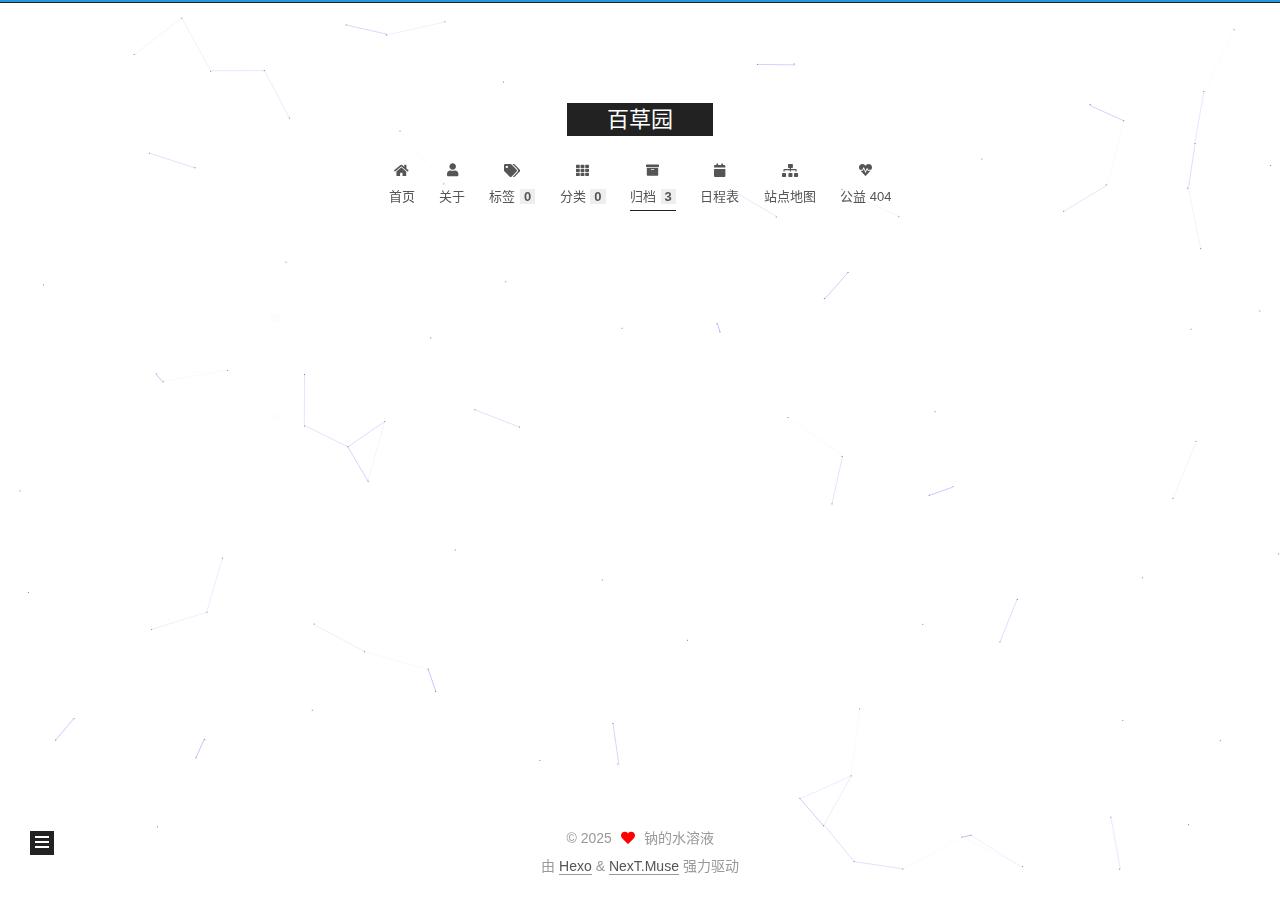
<file: archives/2025/09/index.html>
<!DOCTYPE html>
<html lang="zh-CN">
<head>
  <meta charset="UTF-8">
<meta name="viewport" content="width=device-width, initial-scale=1, maximum-scale=2">
<meta name="theme-color" content="#222">
<meta name="generator" content="Hexo 7.3.0">
  <link rel="apple-touch-icon" sizes="180x180" href="/images/apple-touch-icon-next.png">
  <link rel="icon" type="image/png" sizes="32x32" href="/images/favicon-32x32-next.png">
  <link rel="icon" type="image/png" sizes="16x16" href="/images/favicon-16x16-next.png">
  <link rel="mask-icon" href="/images/logo.svg" color="#222">

<link rel="stylesheet" href="/css/main.css">


<link rel="stylesheet" href="/lib/font-awesome/css/all.min.css">
  <link rel="stylesheet" href="/lib/pace/pace-theme-minimal.min.css">
  <script src="/lib/pace/pace.min.js"></script>

<script id="hexo-configurations">
    var NexT = window.NexT || {};
    var CONFIG = {"hostname":"example.com","root":"/","scheme":"Muse","version":"7.8.0","exturl":false,"sidebar":{"position":"left","display":"post","padding":18,"offset":12,"onmobile":false},"copycode":{"enable":false,"show_result":false,"style":null},"back2top":{"enable":true,"sidebar":false,"scrollpercent":false},"bookmark":{"enable":false,"color":"#222","save":"auto"},"fancybox":false,"mediumzoom":false,"lazyload":false,"pangu":false,"comments":{"style":"tabs","active":null,"storage":true,"lazyload":false,"nav":null},"algolia":{"hits":{"per_page":10},"labels":{"input_placeholder":"Search for Posts","hits_empty":"We didn't find any results for the search: ${query}","hits_stats":"${hits} results found in ${time} ms"}},"localsearch":{"enable":false,"trigger":"auto","top_n_per_article":1,"unescape":false,"preload":false},"motion":{"enable":true,"async":false,"transition":{"post_block":"fadeIn","post_header":"slideDownIn","post_body":"slideDownIn","coll_header":"slideLeftIn","sidebar":"slideUpIn"}}};
  </script>

  <meta name="description" content="Hello!!!">
<meta property="og:type" content="website">
<meta property="og:title" content="百草园">
<meta property="og:url" content="http://example.com/archives/2025/09/index.html">
<meta property="og:site_name" content="百草园">
<meta property="og:description" content="Hello!!!">
<meta property="og:locale" content="zh_CN">
<meta property="article:author" content="钠的水溶液">
<meta name="twitter:card" content="summary">

<link rel="canonical" href="http://example.com/archives/2025/09/">


<script id="page-configurations">
  // https://hexo.io/docs/variables.html
  CONFIG.page = {
    sidebar: "",
    isHome : false,
    isPost : false,
    lang   : 'zh-CN'
  };
</script>

  <title>归档 | 百草园</title>
  






  <noscript>
  <style>
  .use-motion .brand,
  .use-motion .menu-item,
  .sidebar-inner,
  .use-motion .post-block,
  .use-motion .pagination,
  .use-motion .comments,
  .use-motion .post-header,
  .use-motion .post-body,
  .use-motion .collection-header { opacity: initial; }

  .use-motion .site-title,
  .use-motion .site-subtitle {
    opacity: initial;
    top: initial;
  }

  .use-motion .logo-line-before i { left: initial; }
  .use-motion .logo-line-after i { right: initial; }
  </style>
</noscript>

</head>

<body itemscope itemtype="http://schema.org/WebPage">
  <div class="container use-motion">
    <div class="headband"></div>

    <header class="header" itemscope itemtype="http://schema.org/WPHeader">
      <div class="header-inner"><div class="site-brand-container">
  <div class="site-nav-toggle">
    <div class="toggle" aria-label="切换导航栏">
      <span class="toggle-line toggle-line-first"></span>
      <span class="toggle-line toggle-line-middle"></span>
      <span class="toggle-line toggle-line-last"></span>
    </div>
  </div>

  <div class="site-meta">

    <a href="/" class="brand" rel="start">
      <span class="logo-line-before"><i></i></span>
      <h1 class="site-title">百草园</h1>
      <span class="logo-line-after"><i></i></span>
    </a>
  </div>

  <div class="site-nav-right">
    <div class="toggle popup-trigger">
    </div>
  </div>
</div>




<nav class="site-nav">
  <ul id="menu" class="main-menu menu">
        <li class="menu-item menu-item-home">

    <a href="/" rel="section"><i class="fa fa-home fa-fw"></i>首页</a>

  </li>
        <li class="menu-item menu-item-about">

    <a href="/about/" rel="section"><i class="fa fa-user fa-fw"></i>关于</a>

  </li>
        <li class="menu-item menu-item-tags">

    <a href="/tags/" rel="section"><i class="fa fa-tags fa-fw"></i>标签<span class="badge">0</span></a>

  </li>
        <li class="menu-item menu-item-categories">

    <a href="/categories/" rel="section"><i class="fa fa-th fa-fw"></i>分类<span class="badge">0</span></a>

  </li>
        <li class="menu-item menu-item-archives">

    <a href="/archives/" rel="section"><i class="fa fa-archive fa-fw"></i>归档<span class="badge">3</span></a>

  </li>
        <li class="menu-item menu-item-schedule">

    <a href="/schedule/" rel="section"><i class="fa fa-calendar fa-fw"></i>日程表</a>

  </li>
        <li class="menu-item menu-item-sitemap">

    <a href="/sitemap.xml" rel="section"><i class="fa fa-sitemap fa-fw"></i>站点地图</a>

  </li>
        <li class="menu-item menu-item-commonweal">

    <a href="/404/" rel="section"><i class="fa fa-heartbeat fa-fw"></i>公益 404</a>

  </li>
  </ul>
</nav>




</div>
    </header>

    
  <div class="back-to-top">
    <i class="fa fa-arrow-up"></i>
    <span>0%</span>
  </div>


    <main class="main">
      <div class="main-inner">
        <div class="content-wrap">
          

          <div class="content archive">
            

  
  
  
  <div class="post-block">
    <div class="posts-collapse">
      <div class="collection-title">
        <span class="collection-header">嗯..! 目前共计 3 篇日志。 继续努力。</span>
      </div>

      
    <div class="collection-year">
      <span class="collection-header">2025</span>
    </div>

  <article itemscope itemtype="http://schema.org/Article">
    <header class="post-header">

      <div class="post-meta">
        <time itemprop="dateCreated"
              datetime="2025-09-10T19:14:56+08:00"
              content="2025-09-10">
          09-10
        </time>
      </div>

      <div class="post-title">
          <a class="post-title-link" href="/2025/09/10/2/" itemprop="url">
            <span itemprop="name">基于合法药品生产含氮类高能物质的实验计划</span>
          </a>
      </div>

    </header>
  </article>

  <article itemscope itemtype="http://schema.org/Article">
    <header class="post-header">

      <div class="post-meta">
        <time itemprop="dateCreated"
              datetime="2025-09-04T19:14:56+08:00"
              content="2025-09-04">
          09-04
        </time>
      </div>

      <div class="post-title">
          <a class="post-title-link" href="/2025/09/04/test/" itemprop="url">
            <span itemprop="name">test</span>
          </a>
      </div>

    </header>
  </article>

  <article itemscope itemtype="http://schema.org/Article">
    <header class="post-header">

      <div class="post-meta">
        <time itemprop="dateCreated"
              datetime="2025-09-04T14:10:26+08:00"
              content="2025-09-04">
          09-04
        </time>
      </div>

      <div class="post-title">
          <a class="post-title-link" href="/2025/09/04/hello-world/" itemprop="url">
            <span itemprop="name">Hello World</span>
          </a>
      </div>

    </header>
  </article>


    </div>
  </div>
  
  
  

  



          </div>
          

<script>
  window.addEventListener('tabs:register', () => {
    let { activeClass } = CONFIG.comments;
    if (CONFIG.comments.storage) {
      activeClass = localStorage.getItem('comments_active') || activeClass;
    }
    if (activeClass) {
      let activeTab = document.querySelector(`a[href="#comment-${activeClass}"]`);
      if (activeTab) {
        activeTab.click();
      }
    }
  });
  if (CONFIG.comments.storage) {
    window.addEventListener('tabs:click', event => {
      if (!event.target.matches('.tabs-comment .tab-content .tab-pane')) return;
      let commentClass = event.target.classList[1];
      localStorage.setItem('comments_active', commentClass);
    });
  }
</script>

        </div>
          
  
  <div class="toggle sidebar-toggle">
    <span class="toggle-line toggle-line-first"></span>
    <span class="toggle-line toggle-line-middle"></span>
    <span class="toggle-line toggle-line-last"></span>
  </div>

  <aside class="sidebar">
    <div class="sidebar-inner">

      <ul class="sidebar-nav motion-element">
        <li class="sidebar-nav-toc">
          文章目录
        </li>
        <li class="sidebar-nav-overview">
          站点概览
        </li>
      </ul>

      <!--noindex-->
      <div class="post-toc-wrap sidebar-panel">
      </div>
      <!--/noindex-->

      <div class="site-overview-wrap sidebar-panel">
        <div class="site-author motion-element" itemprop="author" itemscope itemtype="http://schema.org/Person">
    <img class="site-author-image" itemprop="image" alt="钠的水溶液"
      src="/images/avatar.gif">
  <p class="site-author-name" itemprop="name">钠的水溶液</p>
  <div class="site-description" itemprop="description">Hello!!!</div>
</div>
<div class="site-state-wrap motion-element">
  <nav class="site-state">
      <div class="site-state-item site-state-posts">
          <a href="/archives/">
        
          <span class="site-state-item-count">3</span>
          <span class="site-state-item-name">日志</span>
        </a>
      </div>
  </nav>
</div>
  <div class="links-of-author motion-element">
      <span class="links-of-author-item">
        <a href="https://github.com/naoh3326" title="GitHub → https:&#x2F;&#x2F;github.com&#x2F;naoh3326" rel="noopener" target="_blank"><i class="fab fa-github fa-fw"></i>GitHub</a>
      </span>
      <span class="links-of-author-item">
        <a href="mailto:1356209398@qq.com" title="E-Mail → mailto:1356209398@qq.com" rel="noopener" target="_blank"><i class="fa fa-envelope fa-fw"></i>E-Mail</a>
      </span>
  </div>



      </div>

    </div>
  </aside>
  <div id="sidebar-dimmer"></div>


      </div>
    </main>

    <footer class="footer">
      <div class="footer-inner">
        

        

<div class="copyright">
  
  &copy; 
  <span itemprop="copyrightYear">2025</span>
  <span class="with-love">
    <i class="fa fa-heart"></i>
  </span>
  <span class="author" itemprop="copyrightHolder">钠的水溶液</span>
</div>
  <div class="powered-by">由 <a href="https://hexo.io/" class="theme-link" rel="noopener" target="_blank">Hexo</a> & <a href="https://muse.theme-next.org/" class="theme-link" rel="noopener" target="_blank">NexT.Muse</a> 强力驱动
  </div>

        








      </div>
    </footer>
  </div>

  
  
  <script color='0,0,255' opacity='0.5' zIndex='-1' count='99' src="/lib/canvas-nest/canvas-nest.min.js"></script>
  <script src="/lib/anime.min.js"></script>
  <script src="/lib/velocity/velocity.min.js"></script>
  <script src="/lib/velocity/velocity.ui.min.js"></script>

<script src="/js/utils.js"></script>

<script src="/js/motion.js"></script>


<script src="/js/schemes/muse.js"></script>


<script src="/js/next-boot.js"></script>




  















  

  

</body>
</html>
</file>
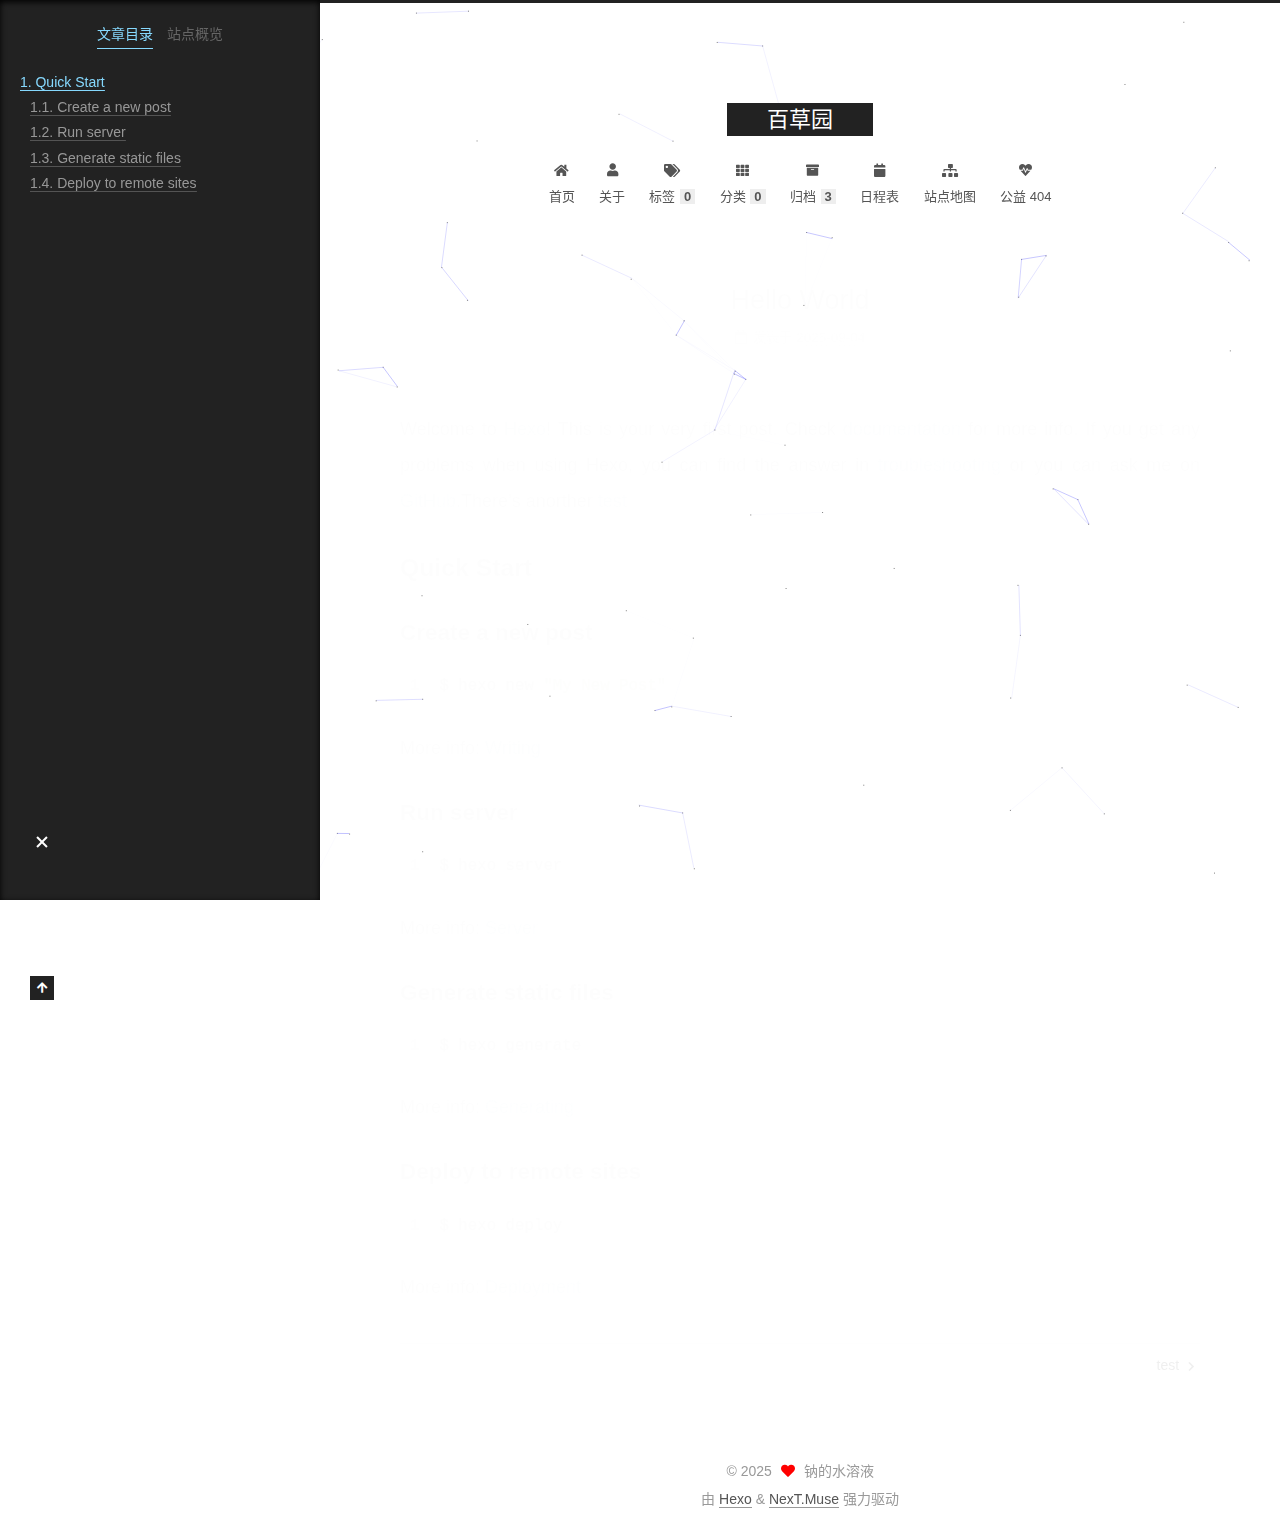
<file: 2025/09/04/hello-world/index.html>
<!DOCTYPE html>
<html lang="zh-CN">
<head>
  <meta charset="UTF-8">
<meta name="viewport" content="width=device-width, initial-scale=1, maximum-scale=2">
<meta name="theme-color" content="#222">
<meta name="generator" content="Hexo 7.3.0">
  <link rel="apple-touch-icon" sizes="180x180" href="/images/apple-touch-icon-next.png">
  <link rel="icon" type="image/png" sizes="32x32" href="/images/favicon-32x32-next.png">
  <link rel="icon" type="image/png" sizes="16x16" href="/images/favicon-16x16-next.png">
  <link rel="mask-icon" href="/images/logo.svg" color="#222">

<link rel="stylesheet" href="/css/main.css">


<link rel="stylesheet" href="/lib/font-awesome/css/all.min.css">
  <link rel="stylesheet" href="/lib/pace/pace-theme-minimal.min.css">
  <script src="/lib/pace/pace.min.js"></script>

<script id="hexo-configurations">
    var NexT = window.NexT || {};
    var CONFIG = {"hostname":"example.com","root":"/","scheme":"Muse","version":"7.8.0","exturl":false,"sidebar":{"position":"left","display":"post","padding":18,"offset":12,"onmobile":false},"copycode":{"enable":false,"show_result":false,"style":null},"back2top":{"enable":true,"sidebar":false,"scrollpercent":false},"bookmark":{"enable":false,"color":"#222","save":"auto"},"fancybox":false,"mediumzoom":false,"lazyload":false,"pangu":false,"comments":{"style":"tabs","active":null,"storage":true,"lazyload":false,"nav":null},"algolia":{"hits":{"per_page":10},"labels":{"input_placeholder":"Search for Posts","hits_empty":"We didn't find any results for the search: ${query}","hits_stats":"${hits} results found in ${time} ms"}},"localsearch":{"enable":false,"trigger":"auto","top_n_per_article":1,"unescape":false,"preload":false},"motion":{"enable":true,"async":false,"transition":{"post_block":"fadeIn","post_header":"slideDownIn","post_body":"slideDownIn","coll_header":"slideLeftIn","sidebar":"slideUpIn"}}};
  </script>

  <meta name="description" content="Welcome to Hexo! This is your very first post. Check documentation for more info. If you get any problems when using Hexo, you can find the answer in troubleshooting or you can ask me on GitHub.There’">
<meta property="og:type" content="article">
<meta property="og:title" content="Hello World">
<meta property="og:url" content="http://example.com/2025/09/04/hello-world/index.html">
<meta property="og:site_name" content="百草园">
<meta property="og:description" content="Welcome to Hexo! This is your very first post. Check documentation for more info. If you get any problems when using Hexo, you can find the answer in troubleshooting or you can ask me on GitHub.There’">
<meta property="og:locale" content="zh_CN">
<meta property="article:published_time" content="2025-09-04T06:10:26.650Z">
<meta property="article:modified_time" content="2025-09-04T11:29:15.116Z">
<meta property="article:author" content="钠的水溶液">
<meta name="twitter:card" content="summary">

<link rel="canonical" href="http://example.com/2025/09/04/hello-world/">


<script id="page-configurations">
  // https://hexo.io/docs/variables.html
  CONFIG.page = {
    sidebar: "",
    isHome : false,
    isPost : true,
    lang   : 'zh-CN'
  };
</script>

  <title>Hello World | 百草园</title>
  






  <noscript>
  <style>
  .use-motion .brand,
  .use-motion .menu-item,
  .sidebar-inner,
  .use-motion .post-block,
  .use-motion .pagination,
  .use-motion .comments,
  .use-motion .post-header,
  .use-motion .post-body,
  .use-motion .collection-header { opacity: initial; }

  .use-motion .site-title,
  .use-motion .site-subtitle {
    opacity: initial;
    top: initial;
  }

  .use-motion .logo-line-before i { left: initial; }
  .use-motion .logo-line-after i { right: initial; }
  </style>
</noscript>

</head>

<body itemscope itemtype="http://schema.org/WebPage">
  <div class="container use-motion">
    <div class="headband"></div>

    <header class="header" itemscope itemtype="http://schema.org/WPHeader">
      <div class="header-inner"><div class="site-brand-container">
  <div class="site-nav-toggle">
    <div class="toggle" aria-label="切换导航栏">
      <span class="toggle-line toggle-line-first"></span>
      <span class="toggle-line toggle-line-middle"></span>
      <span class="toggle-line toggle-line-last"></span>
    </div>
  </div>

  <div class="site-meta">

    <a href="/" class="brand" rel="start">
      <span class="logo-line-before"><i></i></span>
      <h1 class="site-title">百草园</h1>
      <span class="logo-line-after"><i></i></span>
    </a>
  </div>

  <div class="site-nav-right">
    <div class="toggle popup-trigger">
    </div>
  </div>
</div>




<nav class="site-nav">
  <ul id="menu" class="main-menu menu">
        <li class="menu-item menu-item-home">

    <a href="/" rel="section"><i class="fa fa-home fa-fw"></i>首页</a>

  </li>
        <li class="menu-item menu-item-about">

    <a href="/about/" rel="section"><i class="fa fa-user fa-fw"></i>关于</a>

  </li>
        <li class="menu-item menu-item-tags">

    <a href="/tags/" rel="section"><i class="fa fa-tags fa-fw"></i>标签<span class="badge">0</span></a>

  </li>
        <li class="menu-item menu-item-categories">

    <a href="/categories/" rel="section"><i class="fa fa-th fa-fw"></i>分类<span class="badge">0</span></a>

  </li>
        <li class="menu-item menu-item-archives">

    <a href="/archives/" rel="section"><i class="fa fa-archive fa-fw"></i>归档<span class="badge">3</span></a>

  </li>
        <li class="menu-item menu-item-schedule">

    <a href="/schedule/" rel="section"><i class="fa fa-calendar fa-fw"></i>日程表</a>

  </li>
        <li class="menu-item menu-item-sitemap">

    <a href="/sitemap.xml" rel="section"><i class="fa fa-sitemap fa-fw"></i>站点地图</a>

  </li>
        <li class="menu-item menu-item-commonweal">

    <a href="/404/" rel="section"><i class="fa fa-heartbeat fa-fw"></i>公益 404</a>

  </li>
  </ul>
</nav>




</div>
    </header>

    
  <div class="back-to-top">
    <i class="fa fa-arrow-up"></i>
    <span>0%</span>
  </div>


    <main class="main">
      <div class="main-inner">
        <div class="content-wrap">
          

          <div class="content post posts-expand">
            

    
  
  
  <article itemscope itemtype="http://schema.org/Article" class="post-block" lang="zh-CN">
    <link itemprop="mainEntityOfPage" href="http://example.com/2025/09/04/hello-world/">

    <span hidden itemprop="author" itemscope itemtype="http://schema.org/Person">
      <meta itemprop="image" content="/images/avatar.gif">
      <meta itemprop="name" content="钠的水溶液">
      <meta itemprop="description" content="Hello!!!">
    </span>

    <span hidden itemprop="publisher" itemscope itemtype="http://schema.org/Organization">
      <meta itemprop="name" content="百草园">
    </span>
      <header class="post-header">
        <h1 class="post-title" itemprop="name headline">
          Hello World
        </h1>

        <div class="post-meta">
            <span class="post-meta-item">
              <span class="post-meta-item-icon">
                <i class="far fa-calendar"></i>
              </span>
              <span class="post-meta-item-text">发表于</span>
              

              <time title="创建时间：2025-09-04 14:10:26 / 修改时间：19:29:15" itemprop="dateCreated datePublished" datetime="2025-09-04T14:10:26+08:00">2025-09-04</time>
            </span>

          

        </div>
      </header>

    
    
    
    <div class="post-body" itemprop="articleBody">

      
        <p>Welcome to <a target="_blank" rel="noopener" href="https://hexo.io/">Hexo</a>! This is your very first post. Check <a target="_blank" rel="noopener" href="https://hexo.io/docs/">documentation</a> for more info. If you get any problems when using Hexo, you can find the answer in <a target="_blank" rel="noopener" href="https://hexo.io/docs/troubleshooting.html">troubleshooting</a> or you can ask me on <a target="_blank" rel="noopener" href="https://github.com/hexojs/hexo/issues">GitHub</a>.There’s anorther <a target="_blank" rel="noopener" href="http://naohblog.xyz/2025/09/04/test/">test</a></p>
<h2 id="Quick-Start"><a href="#Quick-Start" class="headerlink" title="Quick Start"></a>Quick Start</h2><h3 id="Create-a-new-post"><a href="#Create-a-new-post" class="headerlink" title="Create a new post"></a>Create a new post</h3><figure class="highlight bash"><table><tr><td class="gutter"><pre><span class="line">1</span><br></pre></td><td class="code"><pre><span class="line">$ hexo new <span class="string">&quot;My New Post&quot;</span></span><br></pre></td></tr></table></figure>

<p>More info: <a target="_blank" rel="noopener" href="https://hexo.io/docs/writing.html">Writing</a></p>
<h3 id="Run-server"><a href="#Run-server" class="headerlink" title="Run server"></a>Run server</h3><figure class="highlight bash"><table><tr><td class="gutter"><pre><span class="line">1</span><br></pre></td><td class="code"><pre><span class="line">$ hexo server</span><br></pre></td></tr></table></figure>

<p>More info: <a target="_blank" rel="noopener" href="https://hexo.io/docs/server.html">Server</a></p>
<h3 id="Generate-static-files"><a href="#Generate-static-files" class="headerlink" title="Generate static files"></a>Generate static files</h3><figure class="highlight bash"><table><tr><td class="gutter"><pre><span class="line">1</span><br></pre></td><td class="code"><pre><span class="line">$ hexo generate</span><br></pre></td></tr></table></figure>

<p>More info: <a target="_blank" rel="noopener" href="https://hexo.io/docs/generating.html">Generating</a></p>
<h3 id="Deploy-to-remote-sites"><a href="#Deploy-to-remote-sites" class="headerlink" title="Deploy to remote sites"></a>Deploy to remote sites</h3><figure class="highlight bash"><table><tr><td class="gutter"><pre><span class="line">1</span><br></pre></td><td class="code"><pre><span class="line">$ hexo deploy</span><br></pre></td></tr></table></figure>

<p>More info: <a target="_blank" rel="noopener" href="https://hexo.io/docs/one-command-deployment.html">Deployment</a></p>

    </div>

    
    
    

      <footer class="post-footer">

        


        
    <div class="post-nav">
      <div class="post-nav-item"></div>
      <div class="post-nav-item">
    <a href="/2025/09/04/test/" rel="next" title="test">
      test <i class="fa fa-chevron-right"></i>
    </a></div>
    </div>
      </footer>
    
  </article>
  
  
  



          </div>
          

<script>
  window.addEventListener('tabs:register', () => {
    let { activeClass } = CONFIG.comments;
    if (CONFIG.comments.storage) {
      activeClass = localStorage.getItem('comments_active') || activeClass;
    }
    if (activeClass) {
      let activeTab = document.querySelector(`a[href="#comment-${activeClass}"]`);
      if (activeTab) {
        activeTab.click();
      }
    }
  });
  if (CONFIG.comments.storage) {
    window.addEventListener('tabs:click', event => {
      if (!event.target.matches('.tabs-comment .tab-content .tab-pane')) return;
      let commentClass = event.target.classList[1];
      localStorage.setItem('comments_active', commentClass);
    });
  }
</script>

        </div>
          
  
  <div class="toggle sidebar-toggle">
    <span class="toggle-line toggle-line-first"></span>
    <span class="toggle-line toggle-line-middle"></span>
    <span class="toggle-line toggle-line-last"></span>
  </div>

  <aside class="sidebar">
    <div class="sidebar-inner">

      <ul class="sidebar-nav motion-element">
        <li class="sidebar-nav-toc">
          文章目录
        </li>
        <li class="sidebar-nav-overview">
          站点概览
        </li>
      </ul>

      <!--noindex-->
      <div class="post-toc-wrap sidebar-panel">
          <div class="post-toc motion-element"><ol class="nav"><li class="nav-item nav-level-2"><a class="nav-link" href="#Quick-Start"><span class="nav-number">1.</span> <span class="nav-text">Quick Start</span></a><ol class="nav-child"><li class="nav-item nav-level-3"><a class="nav-link" href="#Create-a-new-post"><span class="nav-number">1.1.</span> <span class="nav-text">Create a new post</span></a></li><li class="nav-item nav-level-3"><a class="nav-link" href="#Run-server"><span class="nav-number">1.2.</span> <span class="nav-text">Run server</span></a></li><li class="nav-item nav-level-3"><a class="nav-link" href="#Generate-static-files"><span class="nav-number">1.3.</span> <span class="nav-text">Generate static files</span></a></li><li class="nav-item nav-level-3"><a class="nav-link" href="#Deploy-to-remote-sites"><span class="nav-number">1.4.</span> <span class="nav-text">Deploy to remote sites</span></a></li></ol></li></ol></div>
      </div>
      <!--/noindex-->

      <div class="site-overview-wrap sidebar-panel">
        <div class="site-author motion-element" itemprop="author" itemscope itemtype="http://schema.org/Person">
    <img class="site-author-image" itemprop="image" alt="钠的水溶液"
      src="/images/avatar.gif">
  <p class="site-author-name" itemprop="name">钠的水溶液</p>
  <div class="site-description" itemprop="description">Hello!!!</div>
</div>
<div class="site-state-wrap motion-element">
  <nav class="site-state">
      <div class="site-state-item site-state-posts">
          <a href="/archives/">
        
          <span class="site-state-item-count">3</span>
          <span class="site-state-item-name">日志</span>
        </a>
      </div>
  </nav>
</div>
  <div class="links-of-author motion-element">
      <span class="links-of-author-item">
        <a href="https://github.com/naoh3326" title="GitHub → https:&#x2F;&#x2F;github.com&#x2F;naoh3326" rel="noopener" target="_blank"><i class="fab fa-github fa-fw"></i>GitHub</a>
      </span>
      <span class="links-of-author-item">
        <a href="mailto:1356209398@qq.com" title="E-Mail → mailto:1356209398@qq.com" rel="noopener" target="_blank"><i class="fa fa-envelope fa-fw"></i>E-Mail</a>
      </span>
  </div>



      </div>

    </div>
  </aside>
  <div id="sidebar-dimmer"></div>


      </div>
    </main>

    <footer class="footer">
      <div class="footer-inner">
        

        

<div class="copyright">
  
  &copy; 
  <span itemprop="copyrightYear">2025</span>
  <span class="with-love">
    <i class="fa fa-heart"></i>
  </span>
  <span class="author" itemprop="copyrightHolder">钠的水溶液</span>
</div>
  <div class="powered-by">由 <a href="https://hexo.io/" class="theme-link" rel="noopener" target="_blank">Hexo</a> & <a href="https://muse.theme-next.org/" class="theme-link" rel="noopener" target="_blank">NexT.Muse</a> 强力驱动
  </div>

        








      </div>
    </footer>
  </div>

  
  
  <script color='0,0,255' opacity='0.5' zIndex='-1' count='99' src="/lib/canvas-nest/canvas-nest.min.js"></script>
  <script src="/lib/anime.min.js"></script>
  <script src="/lib/velocity/velocity.min.js"></script>
  <script src="/lib/velocity/velocity.ui.min.js"></script>

<script src="/js/utils.js"></script>

<script src="/js/motion.js"></script>


<script src="/js/schemes/muse.js"></script>


<script src="/js/next-boot.js"></script>




  















  

  

</body>
</html>
</file>
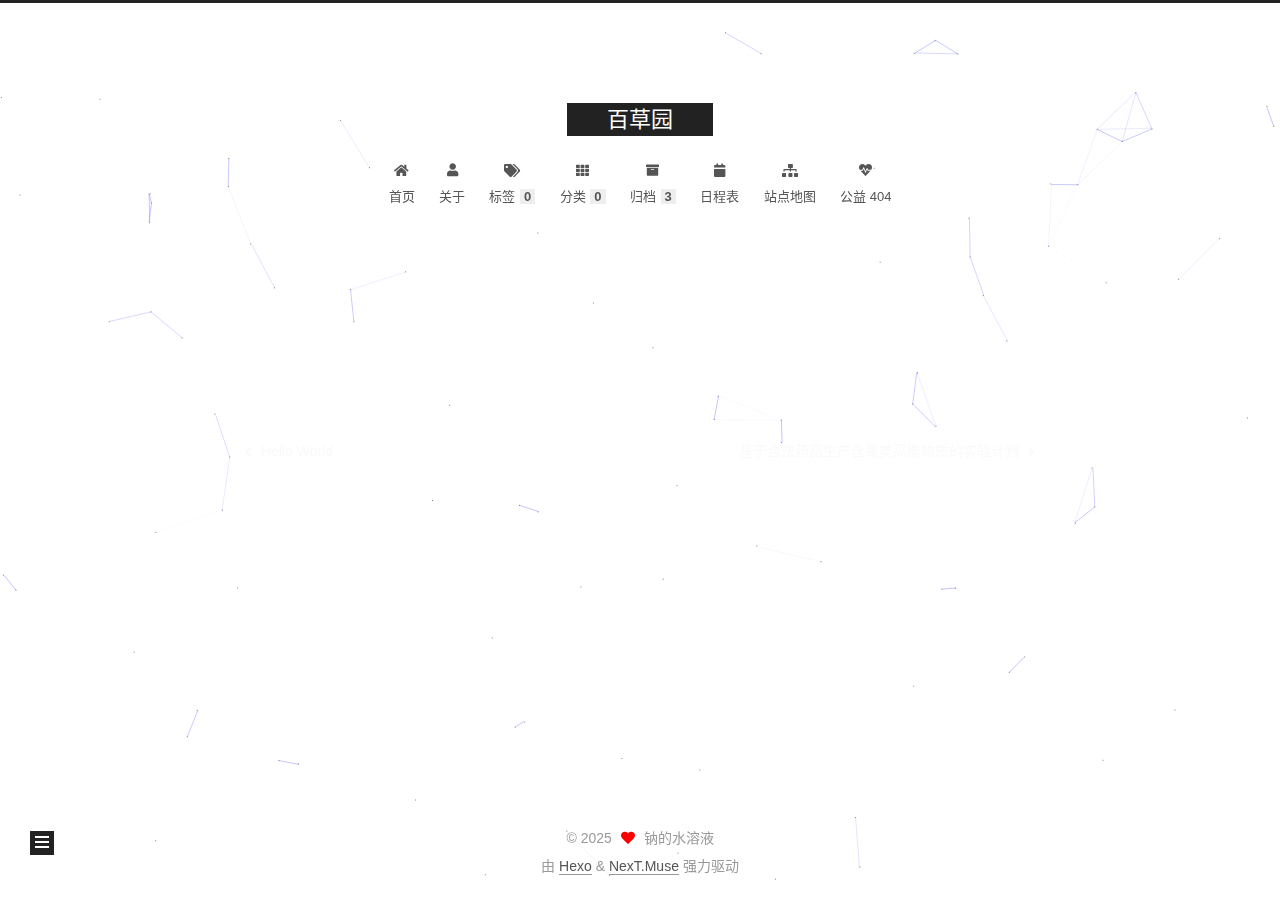
<file: 2025/09/04/test/index.html>
<!DOCTYPE html>
<html lang="zh-CN">
<head>
  <meta charset="UTF-8">
<meta name="viewport" content="width=device-width, initial-scale=1, maximum-scale=2">
<meta name="theme-color" content="#222">
<meta name="generator" content="Hexo 7.3.0">
  <link rel="apple-touch-icon" sizes="180x180" href="/images/apple-touch-icon-next.png">
  <link rel="icon" type="image/png" sizes="32x32" href="/images/favicon-32x32-next.png">
  <link rel="icon" type="image/png" sizes="16x16" href="/images/favicon-16x16-next.png">
  <link rel="mask-icon" href="/images/logo.svg" color="#222">

<link rel="stylesheet" href="/css/main.css">


<link rel="stylesheet" href="/lib/font-awesome/css/all.min.css">
  <link rel="stylesheet" href="/lib/pace/pace-theme-minimal.min.css">
  <script src="/lib/pace/pace.min.js"></script>

<script id="hexo-configurations">
    var NexT = window.NexT || {};
    var CONFIG = {"hostname":"example.com","root":"/","scheme":"Muse","version":"7.8.0","exturl":false,"sidebar":{"position":"left","display":"post","padding":18,"offset":12,"onmobile":false},"copycode":{"enable":false,"show_result":false,"style":null},"back2top":{"enable":true,"sidebar":false,"scrollpercent":false},"bookmark":{"enable":false,"color":"#222","save":"auto"},"fancybox":false,"mediumzoom":false,"lazyload":false,"pangu":false,"comments":{"style":"tabs","active":null,"storage":true,"lazyload":false,"nav":null},"algolia":{"hits":{"per_page":10},"labels":{"input_placeholder":"Search for Posts","hits_empty":"We didn't find any results for the search: ${query}","hits_stats":"${hits} results found in ${time} ms"}},"localsearch":{"enable":false,"trigger":"auto","top_n_per_article":1,"unescape":false,"preload":false},"motion":{"enable":true,"async":false,"transition":{"post_block":"fadeIn","post_header":"slideDownIn","post_body":"slideDownIn","coll_header":"slideLeftIn","sidebar":"slideUpIn"}}};
  </script>

  <meta name="description" content="Hello!!!">
<meta property="og:type" content="article">
<meta property="og:title" content="test">
<meta property="og:url" content="http://example.com/2025/09/04/test/index.html">
<meta property="og:site_name" content="百草园">
<meta property="og:description" content="Hello!!!">
<meta property="og:locale" content="zh_CN">
<meta property="article:published_time" content="2025-09-04T11:14:56.000Z">
<meta property="article:modified_time" content="2025-09-04T11:14:56.708Z">
<meta property="article:author" content="钠的水溶液">
<meta name="twitter:card" content="summary">

<link rel="canonical" href="http://example.com/2025/09/04/test/">


<script id="page-configurations">
  // https://hexo.io/docs/variables.html
  CONFIG.page = {
    sidebar: "",
    isHome : false,
    isPost : true,
    lang   : 'zh-CN'
  };
</script>

  <title>test | 百草园</title>
  






  <noscript>
  <style>
  .use-motion .brand,
  .use-motion .menu-item,
  .sidebar-inner,
  .use-motion .post-block,
  .use-motion .pagination,
  .use-motion .comments,
  .use-motion .post-header,
  .use-motion .post-body,
  .use-motion .collection-header { opacity: initial; }

  .use-motion .site-title,
  .use-motion .site-subtitle {
    opacity: initial;
    top: initial;
  }

  .use-motion .logo-line-before i { left: initial; }
  .use-motion .logo-line-after i { right: initial; }
  </style>
</noscript>

</head>

<body itemscope itemtype="http://schema.org/WebPage">
  <div class="container use-motion">
    <div class="headband"></div>

    <header class="header" itemscope itemtype="http://schema.org/WPHeader">
      <div class="header-inner"><div class="site-brand-container">
  <div class="site-nav-toggle">
    <div class="toggle" aria-label="切换导航栏">
      <span class="toggle-line toggle-line-first"></span>
      <span class="toggle-line toggle-line-middle"></span>
      <span class="toggle-line toggle-line-last"></span>
    </div>
  </div>

  <div class="site-meta">

    <a href="/" class="brand" rel="start">
      <span class="logo-line-before"><i></i></span>
      <h1 class="site-title">百草园</h1>
      <span class="logo-line-after"><i></i></span>
    </a>
  </div>

  <div class="site-nav-right">
    <div class="toggle popup-trigger">
    </div>
  </div>
</div>




<nav class="site-nav">
  <ul id="menu" class="main-menu menu">
        <li class="menu-item menu-item-home">

    <a href="/" rel="section"><i class="fa fa-home fa-fw"></i>首页</a>

  </li>
        <li class="menu-item menu-item-about">

    <a href="/about/" rel="section"><i class="fa fa-user fa-fw"></i>关于</a>

  </li>
        <li class="menu-item menu-item-tags">

    <a href="/tags/" rel="section"><i class="fa fa-tags fa-fw"></i>标签<span class="badge">0</span></a>

  </li>
        <li class="menu-item menu-item-categories">

    <a href="/categories/" rel="section"><i class="fa fa-th fa-fw"></i>分类<span class="badge">0</span></a>

  </li>
        <li class="menu-item menu-item-archives">

    <a href="/archives/" rel="section"><i class="fa fa-archive fa-fw"></i>归档<span class="badge">3</span></a>

  </li>
        <li class="menu-item menu-item-schedule">

    <a href="/schedule/" rel="section"><i class="fa fa-calendar fa-fw"></i>日程表</a>

  </li>
        <li class="menu-item menu-item-sitemap">

    <a href="/sitemap.xml" rel="section"><i class="fa fa-sitemap fa-fw"></i>站点地图</a>

  </li>
        <li class="menu-item menu-item-commonweal">

    <a href="/404/" rel="section"><i class="fa fa-heartbeat fa-fw"></i>公益 404</a>

  </li>
  </ul>
</nav>




</div>
    </header>

    
  <div class="back-to-top">
    <i class="fa fa-arrow-up"></i>
    <span>0%</span>
  </div>


    <main class="main">
      <div class="main-inner">
        <div class="content-wrap">
          

          <div class="content post posts-expand">
            

    
  
  
  <article itemscope itemtype="http://schema.org/Article" class="post-block" lang="zh-CN">
    <link itemprop="mainEntityOfPage" href="http://example.com/2025/09/04/test/">

    <span hidden itemprop="author" itemscope itemtype="http://schema.org/Person">
      <meta itemprop="image" content="/images/avatar.gif">
      <meta itemprop="name" content="钠的水溶液">
      <meta itemprop="description" content="Hello!!!">
    </span>

    <span hidden itemprop="publisher" itemscope itemtype="http://schema.org/Organization">
      <meta itemprop="name" content="百草园">
    </span>
      <header class="post-header">
        <h1 class="post-title" itemprop="name headline">
          test
        </h1>

        <div class="post-meta">
            <span class="post-meta-item">
              <span class="post-meta-item-icon">
                <i class="far fa-calendar"></i>
              </span>
              <span class="post-meta-item-text">发表于</span>

              <time title="创建时间：2025-09-04 19:14:56" itemprop="dateCreated datePublished" datetime="2025-09-04T19:14:56+08:00">2025-09-04</time>
            </span>

          

        </div>
      </header>

    
    
    
    <div class="post-body" itemprop="articleBody">

      
        
    </div>

    
    
    

      <footer class="post-footer">

        


        
    <div class="post-nav">
      <div class="post-nav-item">
    <a href="/2025/09/04/hello-world/" rel="prev" title="Hello World">
      <i class="fa fa-chevron-left"></i> Hello World
    </a></div>
      <div class="post-nav-item">
    <a href="/2025/09/10/2/" rel="next" title="基于合法药品生产含氮类高能物质的实验计划">
      基于合法药品生产含氮类高能物质的实验计划 <i class="fa fa-chevron-right"></i>
    </a></div>
    </div>
      </footer>
    
  </article>
  
  
  



          </div>
          

<script>
  window.addEventListener('tabs:register', () => {
    let { activeClass } = CONFIG.comments;
    if (CONFIG.comments.storage) {
      activeClass = localStorage.getItem('comments_active') || activeClass;
    }
    if (activeClass) {
      let activeTab = document.querySelector(`a[href="#comment-${activeClass}"]`);
      if (activeTab) {
        activeTab.click();
      }
    }
  });
  if (CONFIG.comments.storage) {
    window.addEventListener('tabs:click', event => {
      if (!event.target.matches('.tabs-comment .tab-content .tab-pane')) return;
      let commentClass = event.target.classList[1];
      localStorage.setItem('comments_active', commentClass);
    });
  }
</script>

        </div>
          
  
  <div class="toggle sidebar-toggle">
    <span class="toggle-line toggle-line-first"></span>
    <span class="toggle-line toggle-line-middle"></span>
    <span class="toggle-line toggle-line-last"></span>
  </div>

  <aside class="sidebar">
    <div class="sidebar-inner">

      <ul class="sidebar-nav motion-element">
        <li class="sidebar-nav-toc">
          文章目录
        </li>
        <li class="sidebar-nav-overview">
          站点概览
        </li>
      </ul>

      <!--noindex-->
      <div class="post-toc-wrap sidebar-panel">
      </div>
      <!--/noindex-->

      <div class="site-overview-wrap sidebar-panel">
        <div class="site-author motion-element" itemprop="author" itemscope itemtype="http://schema.org/Person">
    <img class="site-author-image" itemprop="image" alt="钠的水溶液"
      src="/images/avatar.gif">
  <p class="site-author-name" itemprop="name">钠的水溶液</p>
  <div class="site-description" itemprop="description">Hello!!!</div>
</div>
<div class="site-state-wrap motion-element">
  <nav class="site-state">
      <div class="site-state-item site-state-posts">
          <a href="/archives/">
        
          <span class="site-state-item-count">3</span>
          <span class="site-state-item-name">日志</span>
        </a>
      </div>
  </nav>
</div>
  <div class="links-of-author motion-element">
      <span class="links-of-author-item">
        <a href="https://github.com/naoh3326" title="GitHub → https:&#x2F;&#x2F;github.com&#x2F;naoh3326" rel="noopener" target="_blank"><i class="fab fa-github fa-fw"></i>GitHub</a>
      </span>
      <span class="links-of-author-item">
        <a href="mailto:1356209398@qq.com" title="E-Mail → mailto:1356209398@qq.com" rel="noopener" target="_blank"><i class="fa fa-envelope fa-fw"></i>E-Mail</a>
      </span>
  </div>



      </div>

    </div>
  </aside>
  <div id="sidebar-dimmer"></div>


      </div>
    </main>

    <footer class="footer">
      <div class="footer-inner">
        

        

<div class="copyright">
  
  &copy; 
  <span itemprop="copyrightYear">2025</span>
  <span class="with-love">
    <i class="fa fa-heart"></i>
  </span>
  <span class="author" itemprop="copyrightHolder">钠的水溶液</span>
</div>
  <div class="powered-by">由 <a href="https://hexo.io/" class="theme-link" rel="noopener" target="_blank">Hexo</a> & <a href="https://muse.theme-next.org/" class="theme-link" rel="noopener" target="_blank">NexT.Muse</a> 强力驱动
  </div>

        








      </div>
    </footer>
  </div>

  
  
  <script color='0,0,255' opacity='0.5' zIndex='-1' count='99' src="/lib/canvas-nest/canvas-nest.min.js"></script>
  <script src="/lib/anime.min.js"></script>
  <script src="/lib/velocity/velocity.min.js"></script>
  <script src="/lib/velocity/velocity.ui.min.js"></script>

<script src="/js/utils.js"></script>

<script src="/js/motion.js"></script>


<script src="/js/schemes/muse.js"></script>


<script src="/js/next-boot.js"></script>




  















  

  

</body>
</html>
</file>
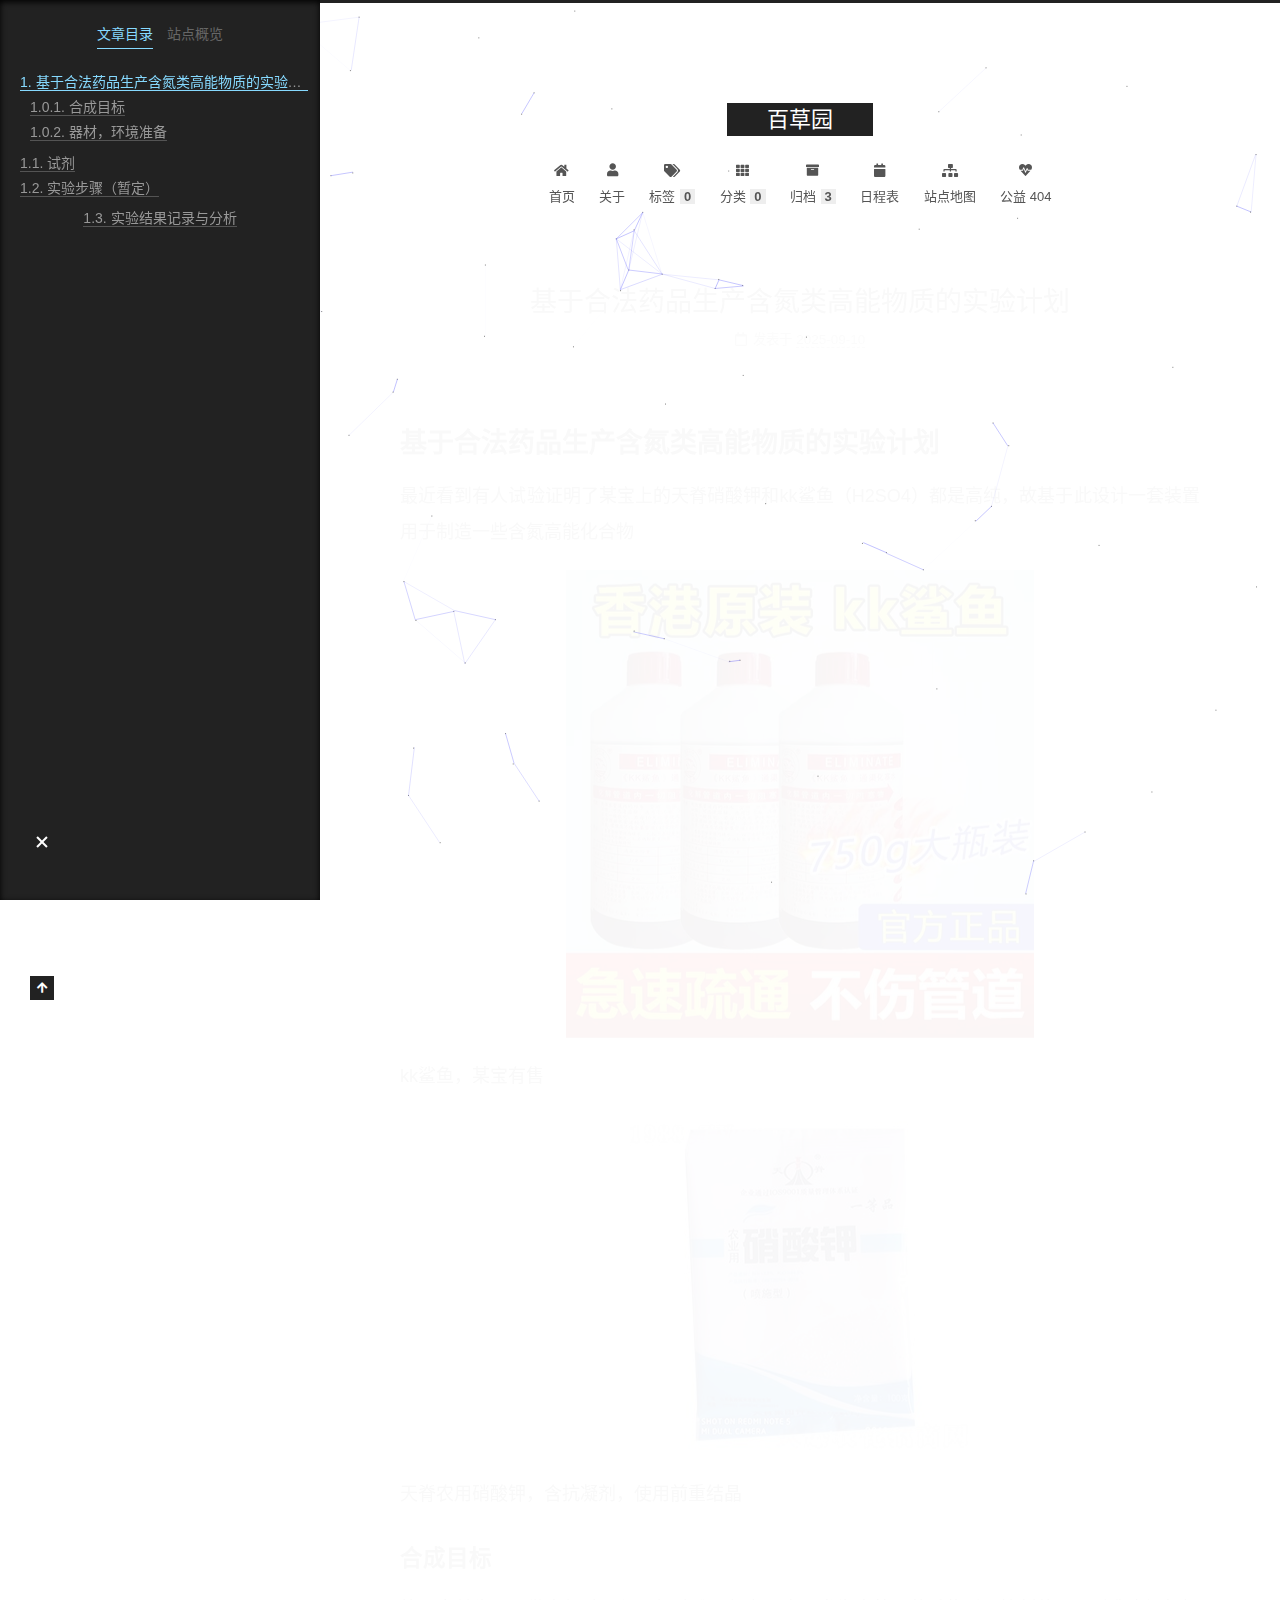
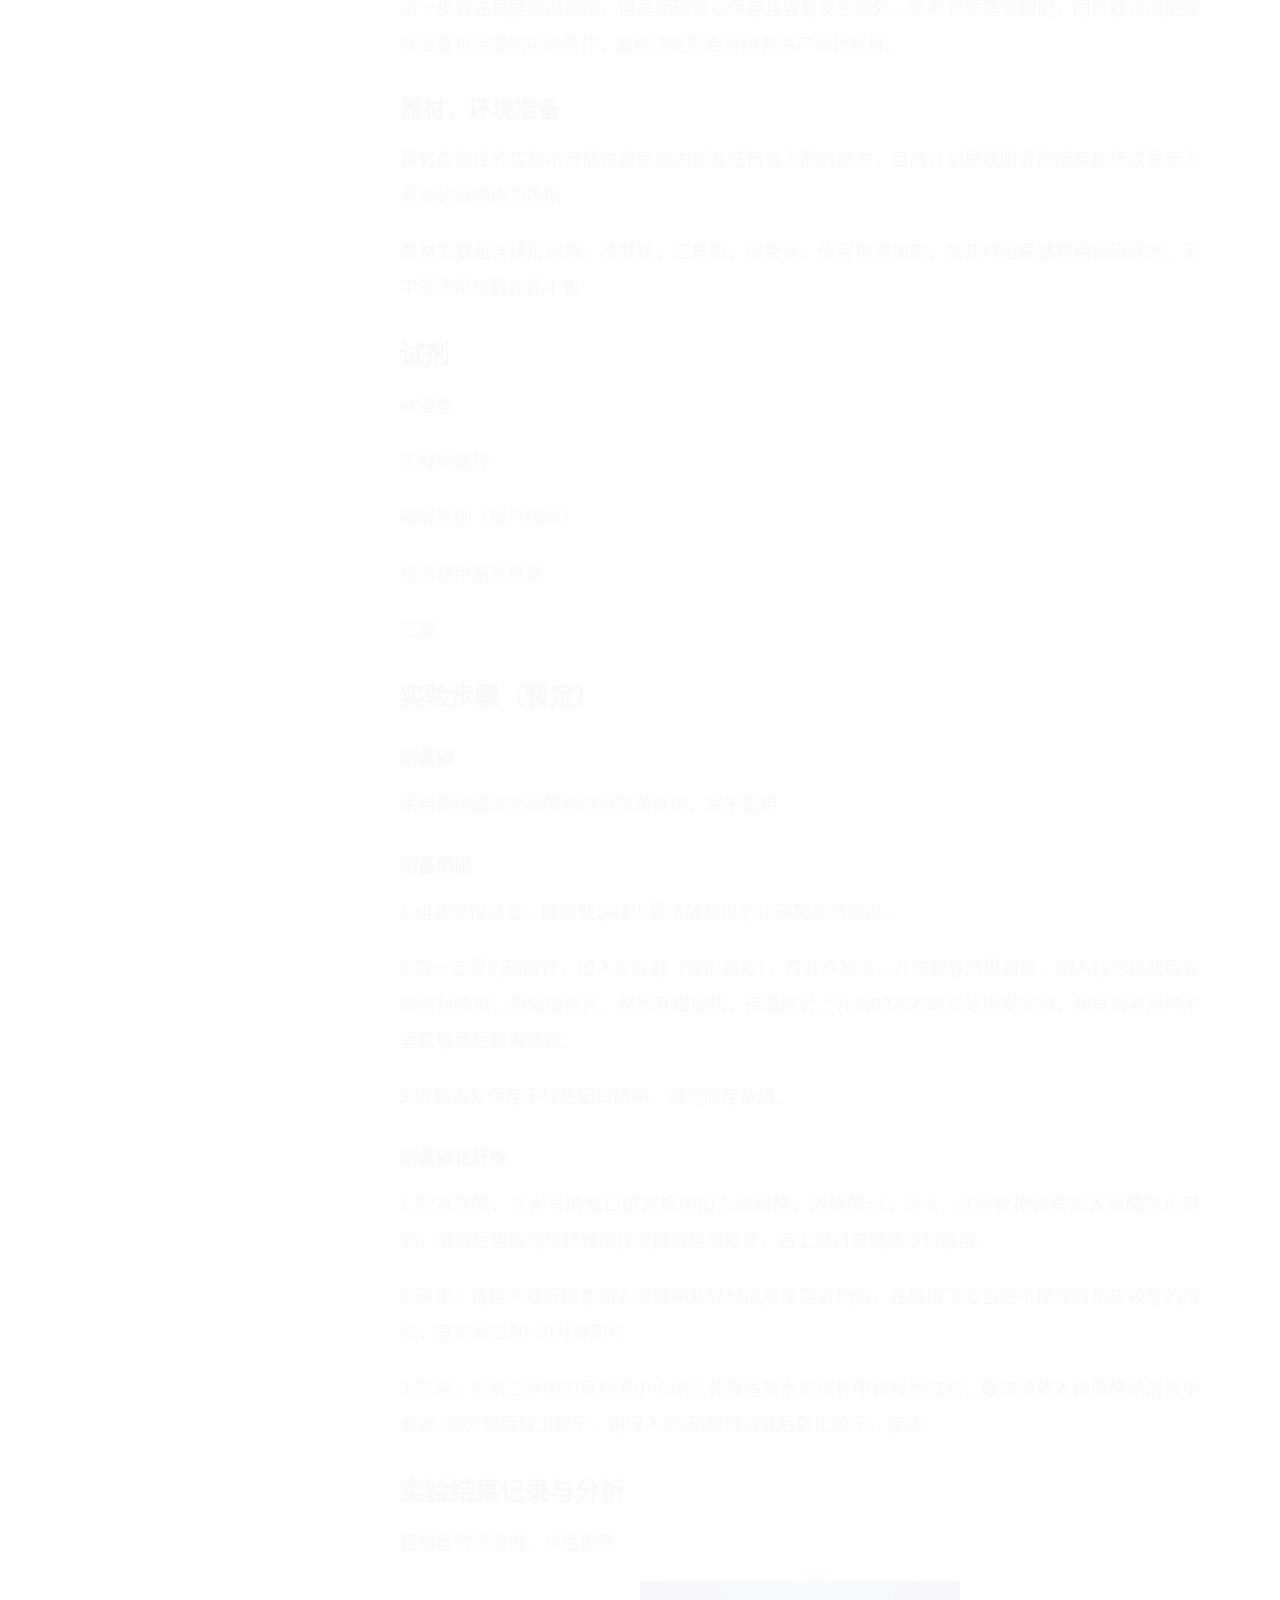
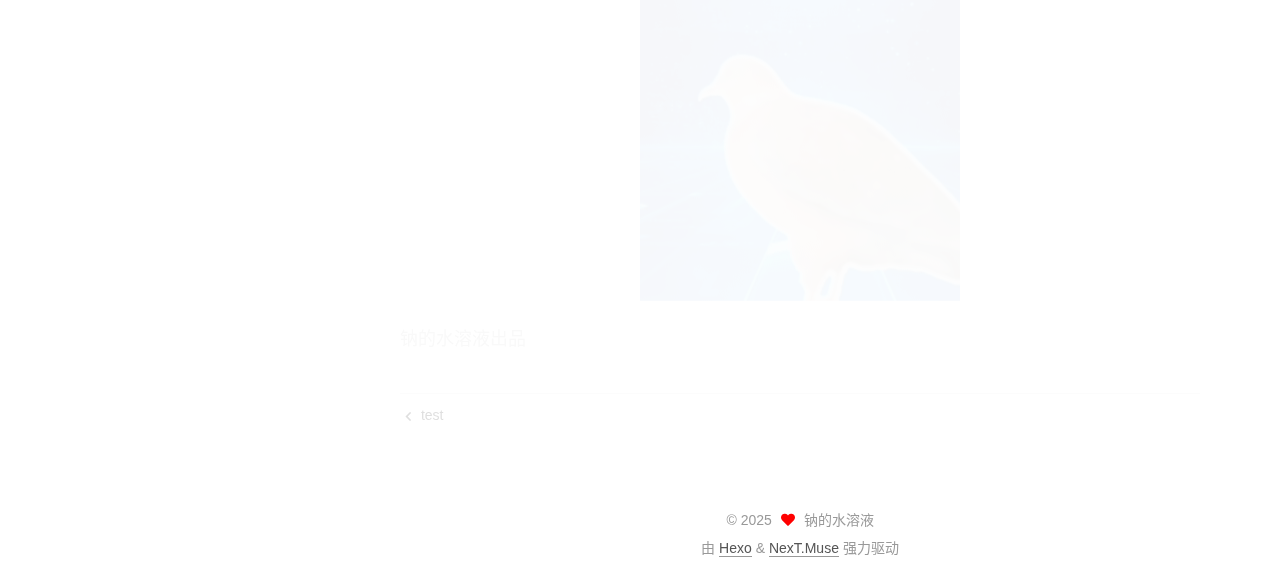
<file: 2025/09/10/2/index.html>
<!DOCTYPE html>
<html lang="zh-CN">
<head>
  <meta charset="UTF-8">
<meta name="viewport" content="width=device-width, initial-scale=1, maximum-scale=2">
<meta name="theme-color" content="#222">
<meta name="generator" content="Hexo 7.3.0">
  <link rel="apple-touch-icon" sizes="180x180" href="/images/apple-touch-icon-next.png">
  <link rel="icon" type="image/png" sizes="32x32" href="/images/favicon-32x32-next.png">
  <link rel="icon" type="image/png" sizes="16x16" href="/images/favicon-16x16-next.png">
  <link rel="mask-icon" href="/images/logo.svg" color="#222">

<link rel="stylesheet" href="/css/main.css">


<link rel="stylesheet" href="/lib/font-awesome/css/all.min.css">
  <link rel="stylesheet" href="/lib/pace/pace-theme-minimal.min.css">
  <script src="/lib/pace/pace.min.js"></script>

<script id="hexo-configurations">
    var NexT = window.NexT || {};
    var CONFIG = {"hostname":"example.com","root":"/","scheme":"Muse","version":"7.8.0","exturl":false,"sidebar":{"position":"left","display":"post","padding":18,"offset":12,"onmobile":false},"copycode":{"enable":false,"show_result":false,"style":null},"back2top":{"enable":true,"sidebar":false,"scrollpercent":false},"bookmark":{"enable":false,"color":"#222","save":"auto"},"fancybox":false,"mediumzoom":false,"lazyload":false,"pangu":false,"comments":{"style":"tabs","active":null,"storage":true,"lazyload":false,"nav":null},"algolia":{"hits":{"per_page":10},"labels":{"input_placeholder":"Search for Posts","hits_empty":"We didn't find any results for the search: ${query}","hits_stats":"${hits} results found in ${time} ms"}},"localsearch":{"enable":false,"trigger":"auto","top_n_per_article":1,"unescape":false,"preload":false},"motion":{"enable":true,"async":false,"transition":{"post_block":"fadeIn","post_header":"slideDownIn","post_body":"slideDownIn","coll_header":"slideLeftIn","sidebar":"slideUpIn"}}};
  </script>

  <meta name="description" content="基于合法药品生产含氮类高能物质的实验计划最近看到有人试验证明了某宝上的天脊硝酸钾和kk鲨鱼（H2SO4）都是高纯，故基于此设计一套装置用于制造一些含氮高能化合物  kk鲨鱼，某宝有售  天脊农用硝酸钾，含抗凝剂，使用前重结晶 合成目标第一步首先是要做出烟硝，但是烟硝难以保存且容易发生意外。苯系物质是管制的，同时我也没把握保证有机合成的实验条件，最终决定配合纤维素生产硝化纤维。 器材，环境准备具有危">
<meta property="og:type" content="article">
<meta property="og:title" content="基于合法药品生产含氮类高能物质的实验计划">
<meta property="og:url" content="http://example.com/2025/09/10/2/index.html">
<meta property="og:site_name" content="百草园">
<meta property="og:description" content="基于合法药品生产含氮类高能物质的实验计划最近看到有人试验证明了某宝上的天脊硝酸钾和kk鲨鱼（H2SO4）都是高纯，故基于此设计一套装置用于制造一些含氮高能化合物  kk鲨鱼，某宝有售  天脊农用硝酸钾，含抗凝剂，使用前重结晶 合成目标第一步首先是要做出烟硝，但是烟硝难以保存且容易发生意外。苯系物质是管制的，同时我也没把握保证有机合成的实验条件，最终决定配合纤维素生产硝化纤维。 器材，环境准备具有危">
<meta property="og:locale" content="zh_CN">
<meta property="og:image" content="http://example.com/2025/09/10/2/2.jpg">
<meta property="og:image" content="http://example.com/2025/09/10/2/3.jpg">
<meta property="og:image" content="http://example.com/2025/09/10/2/0.gif">
<meta property="article:published_time" content="2025-09-10T11:14:56.000Z">
<meta property="article:modified_time" content="2025-09-10T05:46:24.517Z">
<meta property="article:author" content="钠的水溶液">
<meta name="twitter:card" content="summary">
<meta name="twitter:image" content="http://example.com/2025/09/10/2/2.jpg">

<link rel="canonical" href="http://example.com/2025/09/10/2/">


<script id="page-configurations">
  // https://hexo.io/docs/variables.html
  CONFIG.page = {
    sidebar: "",
    isHome : false,
    isPost : true,
    lang   : 'zh-CN'
  };
</script>

  <title>基于合法药品生产含氮类高能物质的实验计划 | 百草园</title>
  






  <noscript>
  <style>
  .use-motion .brand,
  .use-motion .menu-item,
  .sidebar-inner,
  .use-motion .post-block,
  .use-motion .pagination,
  .use-motion .comments,
  .use-motion .post-header,
  .use-motion .post-body,
  .use-motion .collection-header { opacity: initial; }

  .use-motion .site-title,
  .use-motion .site-subtitle {
    opacity: initial;
    top: initial;
  }

  .use-motion .logo-line-before i { left: initial; }
  .use-motion .logo-line-after i { right: initial; }
  </style>
</noscript>

</head>

<body itemscope itemtype="http://schema.org/WebPage">
  <div class="container use-motion">
    <div class="headband"></div>

    <header class="header" itemscope itemtype="http://schema.org/WPHeader">
      <div class="header-inner"><div class="site-brand-container">
  <div class="site-nav-toggle">
    <div class="toggle" aria-label="切换导航栏">
      <span class="toggle-line toggle-line-first"></span>
      <span class="toggle-line toggle-line-middle"></span>
      <span class="toggle-line toggle-line-last"></span>
    </div>
  </div>

  <div class="site-meta">

    <a href="/" class="brand" rel="start">
      <span class="logo-line-before"><i></i></span>
      <h1 class="site-title">百草园</h1>
      <span class="logo-line-after"><i></i></span>
    </a>
  </div>

  <div class="site-nav-right">
    <div class="toggle popup-trigger">
    </div>
  </div>
</div>




<nav class="site-nav">
  <ul id="menu" class="main-menu menu">
        <li class="menu-item menu-item-home">

    <a href="/" rel="section"><i class="fa fa-home fa-fw"></i>首页</a>

  </li>
        <li class="menu-item menu-item-about">

    <a href="/about/" rel="section"><i class="fa fa-user fa-fw"></i>关于</a>

  </li>
        <li class="menu-item menu-item-tags">

    <a href="/tags/" rel="section"><i class="fa fa-tags fa-fw"></i>标签<span class="badge">0</span></a>

  </li>
        <li class="menu-item menu-item-categories">

    <a href="/categories/" rel="section"><i class="fa fa-th fa-fw"></i>分类<span class="badge">0</span></a>

  </li>
        <li class="menu-item menu-item-archives">

    <a href="/archives/" rel="section"><i class="fa fa-archive fa-fw"></i>归档<span class="badge">3</span></a>

  </li>
        <li class="menu-item menu-item-schedule">

    <a href="/schedule/" rel="section"><i class="fa fa-calendar fa-fw"></i>日程表</a>

  </li>
        <li class="menu-item menu-item-sitemap">

    <a href="/sitemap.xml" rel="section"><i class="fa fa-sitemap fa-fw"></i>站点地图</a>

  </li>
        <li class="menu-item menu-item-commonweal">

    <a href="/404/" rel="section"><i class="fa fa-heartbeat fa-fw"></i>公益 404</a>

  </li>
  </ul>
</nav>




</div>
    </header>

    
  <div class="back-to-top">
    <i class="fa fa-arrow-up"></i>
    <span>0%</span>
  </div>


    <main class="main">
      <div class="main-inner">
        <div class="content-wrap">
          

          <div class="content post posts-expand">
            

    
  
  
  <article itemscope itemtype="http://schema.org/Article" class="post-block" lang="zh-CN">
    <link itemprop="mainEntityOfPage" href="http://example.com/2025/09/10/2/">

    <span hidden itemprop="author" itemscope itemtype="http://schema.org/Person">
      <meta itemprop="image" content="/images/avatar.gif">
      <meta itemprop="name" content="钠的水溶液">
      <meta itemprop="description" content="Hello!!!">
    </span>

    <span hidden itemprop="publisher" itemscope itemtype="http://schema.org/Organization">
      <meta itemprop="name" content="百草园">
    </span>
      <header class="post-header">
        <h1 class="post-title" itemprop="name headline">
          基于合法药品生产含氮类高能物质的实验计划
        </h1>

        <div class="post-meta">
            <span class="post-meta-item">
              <span class="post-meta-item-icon">
                <i class="far fa-calendar"></i>
              </span>
              <span class="post-meta-item-text">发表于</span>
              

              <time title="创建时间：2025-09-10 19:14:56 / 修改时间：13:46:24" itemprop="dateCreated datePublished" datetime="2025-09-10T19:14:56+08:00">2025-09-10</time>
            </span>

          

        </div>
      </header>

    
    
    
    <div class="post-body" itemprop="articleBody">

      
        <h1 id="基于合法药品生产含氮类高能物质的实验计划"><a href="#基于合法药品生产含氮类高能物质的实验计划" class="headerlink" title="基于合法药品生产含氮类高能物质的实验计划"></a>基于合法药品生产含氮类高能物质的实验计划</h1><p>最近看到有人试验证明了某宝上的天脊硝酸钾和kk鲨鱼（H2SO4）都是高纯，故基于此设计一套装置用于制造一些含氮高能化合物</p>
<p><img src="/2025/09/10/2/2.jpg"></p>
<p>kk鲨鱼，某宝有售</p>
<p><img src="/2025/09/10/2/3.jpg"></p>
<p>天脊农用硝酸钾，含抗凝剂，使用前重结晶</p>
<h3 id="合成目标"><a href="#合成目标" class="headerlink" title="合成目标"></a>合成目标</h3><p>第一步首先是要做出烟硝，但是烟硝难以保存且容易发生意外。苯系物质是管制的，同时我也没把握保证有机合成的实验条件，最终决定配合纤维素生产硝化纤维。</p>
<h3 id="器材，环境准备"><a href="#器材，环境准备" class="headerlink" title="器材，环境准备"></a>器材，环境准备</h3><p>具有危险性的实验不可能在寝室室内或者任何有人群的地方，目前计划是找附近的废弃建筑或是无人看管的设施作为场所</p>
<p>器材主要包含球形烧瓶，冷凝管，三角瓶，温度计。使用电炉加热，加热时全套器材用铝箔遮光。天平等测量仪器在此不表</p>
<h2 id="试剂"><a href="#试剂" class="headerlink" title="试剂"></a>试剂</h2><p>kk鲨鱼</p>
<p>天脊硝酸钾</p>
<p>碳酸氢钠（尾气吸收）</p>
<p>羟丙基甲基纤维素</p>
<p>乙醇</p>
<h2 id="实验步骤（暂定）"><a href="#实验步骤（暂定）" class="headerlink" title="实验步骤（暂定）"></a>实验步骤（暂定）</h2><h5 id="制备硝"><a href="#制备硝" class="headerlink" title="制备硝"></a>制备硝</h5><p>采用重结晶法对硝酸钾进行简单提纯，烘干备用</p>
<h5 id="制备烟硝"><a href="#制备烟硝" class="headerlink" title="制备烟硝"></a>制备烟硝</h5><p>1.组装蒸馏装置，磨口处涂抹少量浓硫酸以防止硝酸蒸汽泄出。</p>
<p>2.取一定量的硝酸钾，加入反应器（球形烧瓶），打开冷凝水，并称取等质量硫酸，倒入球形烧瓶后立即密封装置，用铝箔遮光。然后开启加热，待温度计上升到83左右时开始接受馏分，观察到容器内不呈红棕色后结束蒸馏。</p>
<p>3.收集馏分保存于棕色细口瓶中，避光储存备用。</p>
<h5 id="制备硝化纤维"><a href="#制备硝化纤维" class="headerlink" title="制备硝化纤维"></a>制备硝化纤维</h5><p>1.配置混酸：在大号的磨口试剂瓶中加入浓硝酸：浓硫酸&#x3D;1：3~4，注意要把硫酸倒入硝酸防止溅洒，混合后用玻璃棒轻轻搅拌或微微晃动瓶身，盖上磨口玻璃塞冷却备用。</p>
<p>2.硝化：将羟丙基纤维素加入混酸中并轻轻搅拌使混合均匀，在酸层下应当在不搅拌时形成较厚的沉淀，室温反应20-30分钟即可</p>
<p>3.提纯：将第二步中的反应液小心倒入装有适量水的烧杯中稀释后过滤，取滤渣放入稀碳酸钠溶液中煮20-30分钟后取出晾干，再浸入2%硝酸钾溶液后取出晾干，存储</p>
<h2 id="实验结果记录与分析"><a href="#实验结果记录与分析" class="headerlink" title="实验结果记录与分析"></a>实验结果记录与分析</h2><p>目前暂时还没做，以后更新</p>
<p><img src="/2025/09/10/2/0.gif"></p>
<p>钠的水溶液出品</p>

    </div>

    
    
    

      <footer class="post-footer">

        


        
    <div class="post-nav">
      <div class="post-nav-item">
    <a href="/2025/09/04/test/" rel="prev" title="test">
      <i class="fa fa-chevron-left"></i> test
    </a></div>
      <div class="post-nav-item"></div>
    </div>
      </footer>
    
  </article>
  
  
  



          </div>
          

<script>
  window.addEventListener('tabs:register', () => {
    let { activeClass } = CONFIG.comments;
    if (CONFIG.comments.storage) {
      activeClass = localStorage.getItem('comments_active') || activeClass;
    }
    if (activeClass) {
      let activeTab = document.querySelector(`a[href="#comment-${activeClass}"]`);
      if (activeTab) {
        activeTab.click();
      }
    }
  });
  if (CONFIG.comments.storage) {
    window.addEventListener('tabs:click', event => {
      if (!event.target.matches('.tabs-comment .tab-content .tab-pane')) return;
      let commentClass = event.target.classList[1];
      localStorage.setItem('comments_active', commentClass);
    });
  }
</script>

        </div>
          
  
  <div class="toggle sidebar-toggle">
    <span class="toggle-line toggle-line-first"></span>
    <span class="toggle-line toggle-line-middle"></span>
    <span class="toggle-line toggle-line-last"></span>
  </div>

  <aside class="sidebar">
    <div class="sidebar-inner">

      <ul class="sidebar-nav motion-element">
        <li class="sidebar-nav-toc">
          文章目录
        </li>
        <li class="sidebar-nav-overview">
          站点概览
        </li>
      </ul>

      <!--noindex-->
      <div class="post-toc-wrap sidebar-panel">
          <div class="post-toc motion-element"><ol class="nav"><li class="nav-item nav-level-1"><a class="nav-link" href="#%E5%9F%BA%E4%BA%8E%E5%90%88%E6%B3%95%E8%8D%AF%E5%93%81%E7%94%9F%E4%BA%A7%E5%90%AB%E6%B0%AE%E7%B1%BB%E9%AB%98%E8%83%BD%E7%89%A9%E8%B4%A8%E7%9A%84%E5%AE%9E%E9%AA%8C%E8%AE%A1%E5%88%92"><span class="nav-number">1.</span> <span class="nav-text">基于合法药品生产含氮类高能物质的实验计划</span></a><ol class="nav-child"><li class="nav-item nav-level-3"><a class="nav-link" href="#%E5%90%88%E6%88%90%E7%9B%AE%E6%A0%87"><span class="nav-number">1.0.1.</span> <span class="nav-text">合成目标</span></a></li><li class="nav-item nav-level-3"><a class="nav-link" href="#%E5%99%A8%E6%9D%90%EF%BC%8C%E7%8E%AF%E5%A2%83%E5%87%86%E5%A4%87"><span class="nav-number">1.0.2.</span> <span class="nav-text">器材，环境准备</span></a></li></ol></li><li class="nav-item nav-level-2"><a class="nav-link" href="#%E8%AF%95%E5%89%82"><span class="nav-number">1.1.</span> <span class="nav-text">试剂</span></a></li><li class="nav-item nav-level-2"><a class="nav-link" href="#%E5%AE%9E%E9%AA%8C%E6%AD%A5%E9%AA%A4%EF%BC%88%E6%9A%82%E5%AE%9A%EF%BC%89"><span class="nav-number">1.2.</span> <span class="nav-text">实验步骤（暂定）</span></a><ol class="nav-child"><li class="nav-item nav-level-5"><a class="nav-link" href="#%E5%88%B6%E5%A4%87%E7%A1%9D"><span class="nav-number">1.2.0.0.1.</span> <span class="nav-text">制备硝</span></a></li><li class="nav-item nav-level-5"><a class="nav-link" href="#%E5%88%B6%E5%A4%87%E7%83%9F%E7%A1%9D"><span class="nav-number">1.2.0.0.2.</span> <span class="nav-text">制备烟硝</span></a></li><li class="nav-item nav-level-5"><a class="nav-link" href="#%E5%88%B6%E5%A4%87%E7%A1%9D%E5%8C%96%E7%BA%A4%E7%BB%B4"><span class="nav-number">1.2.0.0.3.</span> <span class="nav-text">制备硝化纤维</span></a></li></ol></li></ol></li></ol></li><li class="nav-item nav-level-2"><a class="nav-link" href="#%E5%AE%9E%E9%AA%8C%E7%BB%93%E6%9E%9C%E8%AE%B0%E5%BD%95%E4%B8%8E%E5%88%86%E6%9E%90"><span class="nav-number">1.3.</span> <span class="nav-text">实验结果记录与分析</span></a></li></ol></li></ol></div>
      </div>
      <!--/noindex-->

      <div class="site-overview-wrap sidebar-panel">
        <div class="site-author motion-element" itemprop="author" itemscope itemtype="http://schema.org/Person">
    <img class="site-author-image" itemprop="image" alt="钠的水溶液"
      src="/images/avatar.gif">
  <p class="site-author-name" itemprop="name">钠的水溶液</p>
  <div class="site-description" itemprop="description">Hello!!!</div>
</div>
<div class="site-state-wrap motion-element">
  <nav class="site-state">
      <div class="site-state-item site-state-posts">
          <a href="/archives/">
        
          <span class="site-state-item-count">3</span>
          <span class="site-state-item-name">日志</span>
        </a>
      </div>
  </nav>
</div>
  <div class="links-of-author motion-element">
      <span class="links-of-author-item">
        <a href="https://github.com/naoh3326" title="GitHub → https:&#x2F;&#x2F;github.com&#x2F;naoh3326" rel="noopener" target="_blank"><i class="fab fa-github fa-fw"></i>GitHub</a>
      </span>
      <span class="links-of-author-item">
        <a href="mailto:1356209398@qq.com" title="E-Mail → mailto:1356209398@qq.com" rel="noopener" target="_blank"><i class="fa fa-envelope fa-fw"></i>E-Mail</a>
      </span>
  </div>



      </div>

    </div>
  </aside>
  <div id="sidebar-dimmer"></div>


      </div>
    </main>

    <footer class="footer">
      <div class="footer-inner">
        

        

<div class="copyright">
  
  &copy; 
  <span itemprop="copyrightYear">2025</span>
  <span class="with-love">
    <i class="fa fa-heart"></i>
  </span>
  <span class="author" itemprop="copyrightHolder">钠的水溶液</span>
</div>
  <div class="powered-by">由 <a href="https://hexo.io/" class="theme-link" rel="noopener" target="_blank">Hexo</a> & <a href="https://muse.theme-next.org/" class="theme-link" rel="noopener" target="_blank">NexT.Muse</a> 强力驱动
  </div>

        








      </div>
    </footer>
  </div>

  
  
  <script color='0,0,255' opacity='0.5' zIndex='-1' count='99' src="/lib/canvas-nest/canvas-nest.min.js"></script>
  <script src="/lib/anime.min.js"></script>
  <script src="/lib/velocity/velocity.min.js"></script>
  <script src="/lib/velocity/velocity.ui.min.js"></script>

<script src="/js/utils.js"></script>

<script src="/js/motion.js"></script>


<script src="/js/schemes/muse.js"></script>


<script src="/js/next-boot.js"></script>




  















  

  

</body>
</html>
</file>
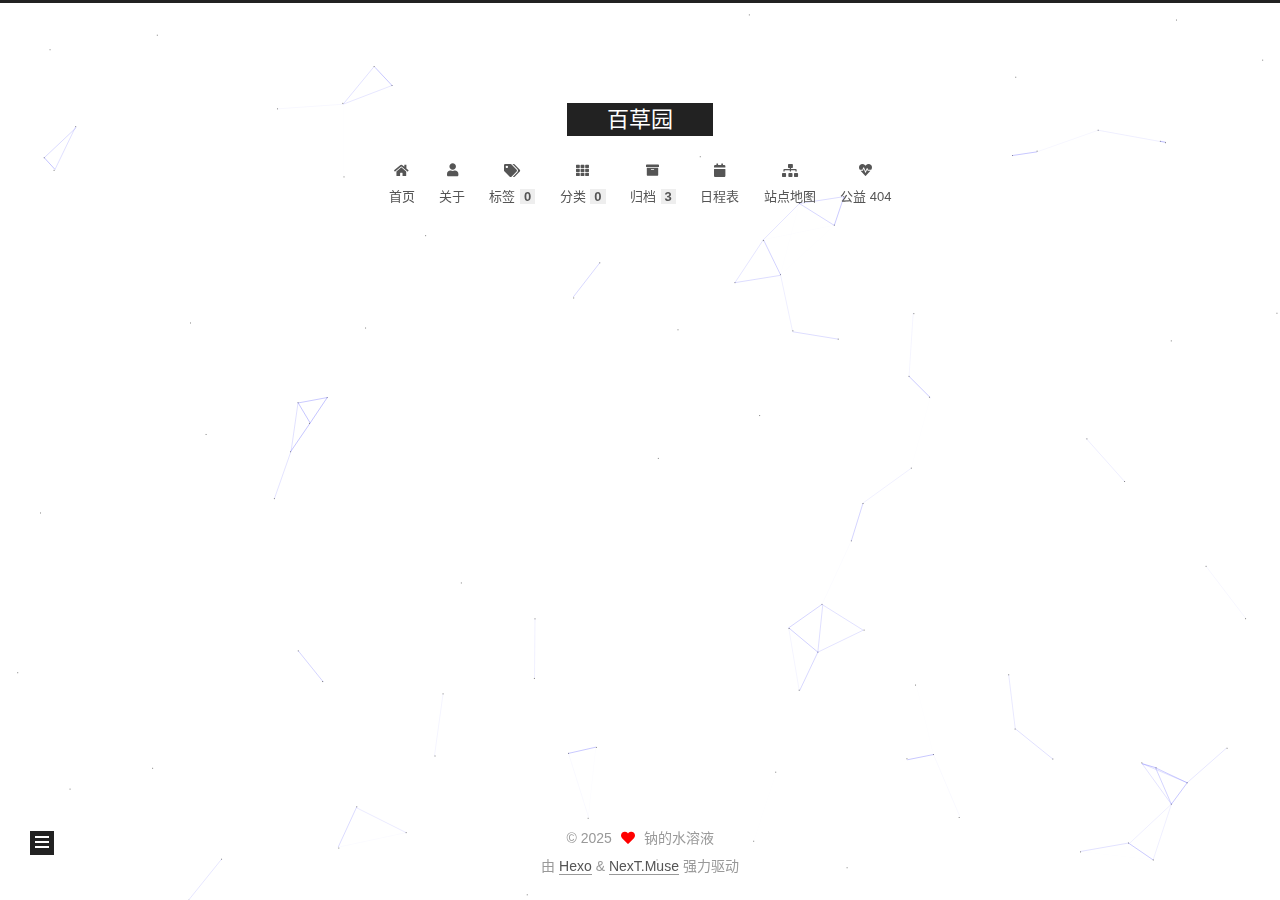
<file: baidu_verify_codeva-9gJcOd8xKU.html>
<!DOCTYPE html>
<html lang="zh-CN">
<head>
  <meta charset="UTF-8">
<meta name="viewport" content="width=device-width, initial-scale=1, maximum-scale=2">
<meta name="theme-color" content="#222">
<meta name="generator" content="Hexo 7.3.0">
  <link rel="apple-touch-icon" sizes="180x180" href="/images/apple-touch-icon-next.png">
  <link rel="icon" type="image/png" sizes="32x32" href="/images/favicon-32x32-next.png">
  <link rel="icon" type="image/png" sizes="16x16" href="/images/favicon-16x16-next.png">
  <link rel="mask-icon" href="/images/logo.svg" color="#222">

<link rel="stylesheet" href="/css/main.css">


<link rel="stylesheet" href="/lib/font-awesome/css/all.min.css">
  <link rel="stylesheet" href="/lib/pace/pace-theme-minimal.min.css">
  <script src="/lib/pace/pace.min.js"></script>

<script id="hexo-configurations">
    var NexT = window.NexT || {};
    var CONFIG = {"hostname":"example.com","root":"/","scheme":"Muse","version":"7.8.0","exturl":false,"sidebar":{"position":"left","display":"post","padding":18,"offset":12,"onmobile":false},"copycode":{"enable":false,"show_result":false,"style":null},"back2top":{"enable":true,"sidebar":false,"scrollpercent":false},"bookmark":{"enable":false,"color":"#222","save":"auto"},"fancybox":false,"mediumzoom":false,"lazyload":false,"pangu":false,"comments":{"style":"tabs","active":null,"storage":true,"lazyload":false,"nav":null},"algolia":{"hits":{"per_page":10},"labels":{"input_placeholder":"Search for Posts","hits_empty":"We didn't find any results for the search: ${query}","hits_stats":"${hits} results found in ${time} ms"}},"localsearch":{"enable":false,"trigger":"auto","top_n_per_article":1,"unescape":false,"preload":false},"motion":{"enable":true,"async":false,"transition":{"post_block":"fadeIn","post_header":"slideDownIn","post_body":"slideDownIn","coll_header":"slideLeftIn","sidebar":"slideUpIn"}}};
  </script>

  <meta name="description" content="aa2b70bfde38ae8aae6c660437e6960f">
<meta property="og:type" content="website">
<meta property="og:title" content="百草园">
<meta property="og:url" content="http://example.com/baidu_verify_codeva-9gJcOd8xKU.html">
<meta property="og:site_name" content="百草园">
<meta property="og:description" content="aa2b70bfde38ae8aae6c660437e6960f">
<meta property="og:locale" content="zh_CN">
<meta property="article:published_time" content="2025-09-10T05:22:23.384Z">
<meta property="article:modified_time" content="2025-09-10T05:22:23.384Z">
<meta property="article:author" content="钠的水溶液">
<meta name="twitter:card" content="summary">

<link rel="canonical" href="http://example.com/baidu_verify_codeva-9gJcOd8xKU">


<script id="page-configurations">
  // https://hexo.io/docs/variables.html
  CONFIG.page = {
    sidebar: "",
    isHome : false,
    isPost : false,
    lang   : 'zh-CN'
  };
</script>

  <title> | 百草园
</title>
  






  <noscript>
  <style>
  .use-motion .brand,
  .use-motion .menu-item,
  .sidebar-inner,
  .use-motion .post-block,
  .use-motion .pagination,
  .use-motion .comments,
  .use-motion .post-header,
  .use-motion .post-body,
  .use-motion .collection-header { opacity: initial; }

  .use-motion .site-title,
  .use-motion .site-subtitle {
    opacity: initial;
    top: initial;
  }

  .use-motion .logo-line-before i { left: initial; }
  .use-motion .logo-line-after i { right: initial; }
  </style>
</noscript>

</head>

<body itemscope itemtype="http://schema.org/WebPage">
  <div class="container use-motion">
    <div class="headband"></div>

    <header class="header" itemscope itemtype="http://schema.org/WPHeader">
      <div class="header-inner"><div class="site-brand-container">
  <div class="site-nav-toggle">
    <div class="toggle" aria-label="切换导航栏">
      <span class="toggle-line toggle-line-first"></span>
      <span class="toggle-line toggle-line-middle"></span>
      <span class="toggle-line toggle-line-last"></span>
    </div>
  </div>

  <div class="site-meta">

    <a href="/" class="brand" rel="start">
      <span class="logo-line-before"><i></i></span>
      <h1 class="site-title">百草园</h1>
      <span class="logo-line-after"><i></i></span>
    </a>
  </div>

  <div class="site-nav-right">
    <div class="toggle popup-trigger">
    </div>
  </div>
</div>




<nav class="site-nav">
  <ul id="menu" class="main-menu menu">
        <li class="menu-item menu-item-home">

    <a href="/" rel="section"><i class="fa fa-home fa-fw"></i>首页</a>

  </li>
        <li class="menu-item menu-item-about">

    <a href="/about/" rel="section"><i class="fa fa-user fa-fw"></i>关于</a>

  </li>
        <li class="menu-item menu-item-tags">

    <a href="/tags/" rel="section"><i class="fa fa-tags fa-fw"></i>标签<span class="badge">0</span></a>

  </li>
        <li class="menu-item menu-item-categories">

    <a href="/categories/" rel="section"><i class="fa fa-th fa-fw"></i>分类<span class="badge">0</span></a>

  </li>
        <li class="menu-item menu-item-archives">

    <a href="/archives/" rel="section"><i class="fa fa-archive fa-fw"></i>归档<span class="badge">3</span></a>

  </li>
        <li class="menu-item menu-item-schedule">

    <a href="/schedule/" rel="section"><i class="fa fa-calendar fa-fw"></i>日程表</a>

  </li>
        <li class="menu-item menu-item-sitemap">

    <a href="/sitemap.xml" rel="section"><i class="fa fa-sitemap fa-fw"></i>站点地图</a>

  </li>
        <li class="menu-item menu-item-commonweal">

    <a href="/404/" rel="section"><i class="fa fa-heartbeat fa-fw"></i>公益 404</a>

  </li>
  </ul>
</nav>




</div>
    </header>

    
  <div class="back-to-top">
    <i class="fa fa-arrow-up"></i>
    <span>0%</span>
  </div>


    <main class="main">
      <div class="main-inner">
        <div class="content-wrap">
          
  
  

          <div class="content page posts-expand">
            

    
    
    
    <div class="post-block" lang="zh-CN">
      <header class="post-header">

<h1 class="post-title" itemprop="name headline">
</h1>

<div class="post-meta">
  

</div>

</header>

      
      
      
      <div class="post-body">
          aa2b70bfde38ae8aae6c660437e6960f
      </div>
      
      
      
    </div>
    

    
    
    


          </div>
          

<script>
  window.addEventListener('tabs:register', () => {
    let { activeClass } = CONFIG.comments;
    if (CONFIG.comments.storage) {
      activeClass = localStorage.getItem('comments_active') || activeClass;
    }
    if (activeClass) {
      let activeTab = document.querySelector(`a[href="#comment-${activeClass}"]`);
      if (activeTab) {
        activeTab.click();
      }
    }
  });
  if (CONFIG.comments.storage) {
    window.addEventListener('tabs:click', event => {
      if (!event.target.matches('.tabs-comment .tab-content .tab-pane')) return;
      let commentClass = event.target.classList[1];
      localStorage.setItem('comments_active', commentClass);
    });
  }
</script>

        </div>
          
  
  <div class="toggle sidebar-toggle">
    <span class="toggle-line toggle-line-first"></span>
    <span class="toggle-line toggle-line-middle"></span>
    <span class="toggle-line toggle-line-last"></span>
  </div>

  <aside class="sidebar">
    <div class="sidebar-inner">

      <ul class="sidebar-nav motion-element">
        <li class="sidebar-nav-toc">
          文章目录
        </li>
        <li class="sidebar-nav-overview">
          站点概览
        </li>
      </ul>

      <!--noindex-->
      <div class="post-toc-wrap sidebar-panel">
      </div>
      <!--/noindex-->

      <div class="site-overview-wrap sidebar-panel">
        <div class="site-author motion-element" itemprop="author" itemscope itemtype="http://schema.org/Person">
    <img class="site-author-image" itemprop="image" alt="钠的水溶液"
      src="/images/avatar.gif">
  <p class="site-author-name" itemprop="name">钠的水溶液</p>
  <div class="site-description" itemprop="description">Hello!!!</div>
</div>
<div class="site-state-wrap motion-element">
  <nav class="site-state">
      <div class="site-state-item site-state-posts">
          <a href="/archives/">
        
          <span class="site-state-item-count">3</span>
          <span class="site-state-item-name">日志</span>
        </a>
      </div>
  </nav>
</div>
  <div class="links-of-author motion-element">
      <span class="links-of-author-item">
        <a href="https://github.com/naoh3326" title="GitHub → https:&#x2F;&#x2F;github.com&#x2F;naoh3326" rel="noopener" target="_blank"><i class="fab fa-github fa-fw"></i>GitHub</a>
      </span>
      <span class="links-of-author-item">
        <a href="mailto:1356209398@qq.com" title="E-Mail → mailto:1356209398@qq.com" rel="noopener" target="_blank"><i class="fa fa-envelope fa-fw"></i>E-Mail</a>
      </span>
  </div>



      </div>

    </div>
  </aside>
  <div id="sidebar-dimmer"></div>


      </div>
    </main>

    <footer class="footer">
      <div class="footer-inner">
        

        

<div class="copyright">
  
  &copy; 
  <span itemprop="copyrightYear">2025</span>
  <span class="with-love">
    <i class="fa fa-heart"></i>
  </span>
  <span class="author" itemprop="copyrightHolder">钠的水溶液</span>
</div>
  <div class="powered-by">由 <a href="https://hexo.io/" class="theme-link" rel="noopener" target="_blank">Hexo</a> & <a href="https://muse.theme-next.org/" class="theme-link" rel="noopener" target="_blank">NexT.Muse</a> 强力驱动
  </div>

        








      </div>
    </footer>
  </div>

  
  
  <script color='0,0,255' opacity='0.5' zIndex='-1' count='99' src="/lib/canvas-nest/canvas-nest.min.js"></script>
  <script src="/lib/anime.min.js"></script>
  <script src="/lib/velocity/velocity.min.js"></script>
  <script src="/lib/velocity/velocity.ui.min.js"></script>

<script src="/js/utils.js"></script>

<script src="/js/motion.js"></script>


<script src="/js/schemes/muse.js"></script>


<script src="/js/next-boot.js"></script>




  















  

  

</body>
</html>
</file>
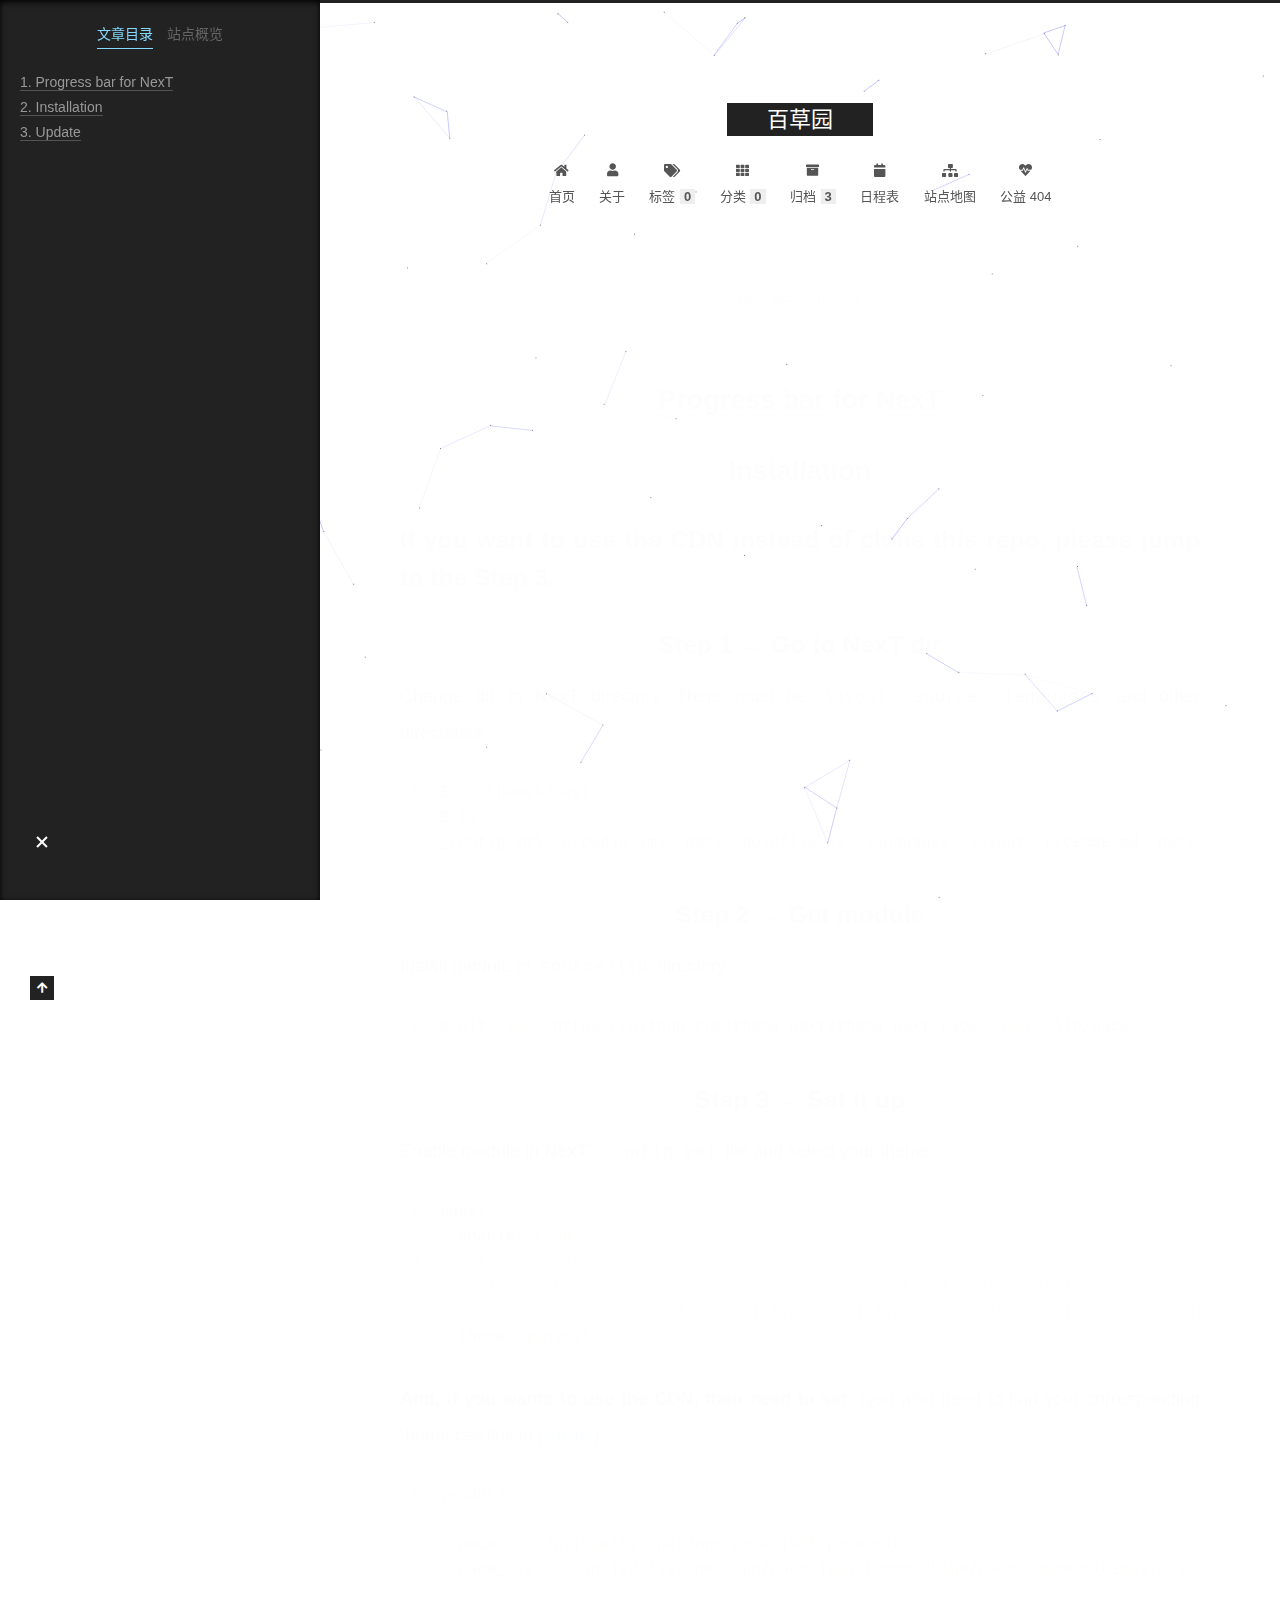
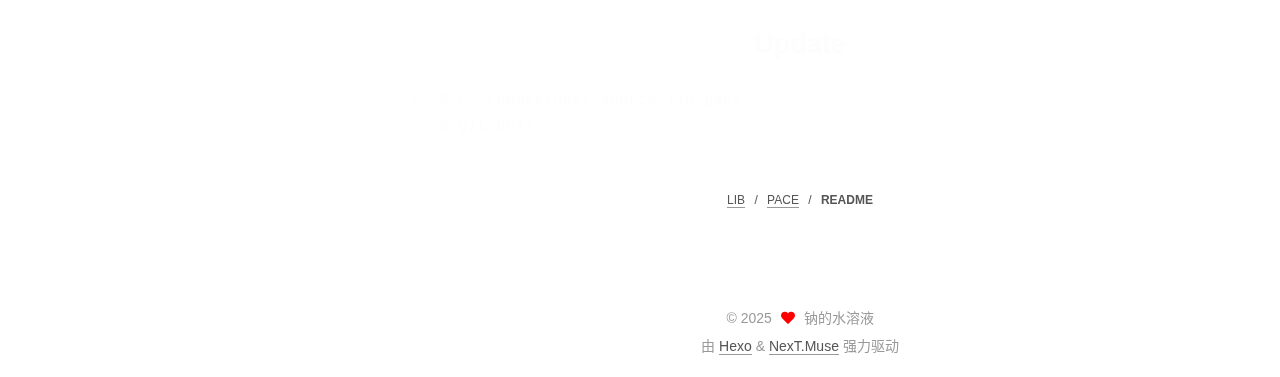
<file: lib/pace/README.html>
<!DOCTYPE html>
<html lang="zh-CN">
<head>
  <meta charset="UTF-8">
<meta name="viewport" content="width=device-width, initial-scale=1, maximum-scale=2">
<meta name="theme-color" content="#222">
<meta name="generator" content="Hexo 7.3.0">
  <link rel="apple-touch-icon" sizes="180x180" href="/images/apple-touch-icon-next.png">
  <link rel="icon" type="image/png" sizes="32x32" href="/images/favicon-32x32-next.png">
  <link rel="icon" type="image/png" sizes="16x16" href="/images/favicon-16x16-next.png">
  <link rel="mask-icon" href="/images/logo.svg" color="#222">

<link rel="stylesheet" href="/css/main.css">


<link rel="stylesheet" href="/lib/font-awesome/css/all.min.css">
  <link rel="stylesheet" href="/lib/pace/pace-theme-minimal.min.css">
  <script src="/lib/pace/pace.min.js"></script>

<script id="hexo-configurations">
    var NexT = window.NexT || {};
    var CONFIG = {"hostname":"example.com","root":"/","scheme":"Muse","version":"7.8.0","exturl":false,"sidebar":{"position":"left","display":"post","padding":18,"offset":12,"onmobile":false},"copycode":{"enable":false,"show_result":false,"style":null},"back2top":{"enable":true,"sidebar":false,"scrollpercent":false},"bookmark":{"enable":false,"color":"#222","save":"auto"},"fancybox":false,"mediumzoom":false,"lazyload":false,"pangu":false,"comments":{"style":"tabs","active":null,"storage":true,"lazyload":false,"nav":null},"algolia":{"hits":{"per_page":10},"labels":{"input_placeholder":"Search for Posts","hits_empty":"We didn't find any results for the search: ${query}","hits_stats":"${hits} results found in ${time} ms"}},"localsearch":{"enable":false,"trigger":"auto","top_n_per_article":1,"unescape":false,"preload":false},"motion":{"enable":true,"async":false,"transition":{"post_block":"fadeIn","post_header":"slideDownIn","post_body":"slideDownIn","coll_header":"slideLeftIn","sidebar":"slideUpIn"}}};
  </script>

  <meta name="description" content="Progress bar for NexT  Installation  If you want to use the CDN instead of clone this repo, please jump to the Step 3.  Step 1 &rarr; Go to NexT dir  Change dir to NexT directory. There must be layout">
<meta property="og:type" content="website">
<meta property="og:title" content="百草园">
<meta property="og:url" content="http://example.com/lib/pace/README.html">
<meta property="og:site_name" content="百草园">
<meta property="og:description" content="Progress bar for NexT  Installation  If you want to use the CDN instead of clone this repo, please jump to the Step 3.  Step 1 &rarr; Go to NexT dir  Change dir to NexT directory. There must be layout">
<meta property="og:locale" content="zh_CN">
<meta property="article:published_time" content="2025-09-10T05:08:08.220Z">
<meta property="article:modified_time" content="2025-09-10T05:08:08.220Z">
<meta property="article:author" content="钠的水溶液">
<meta name="twitter:card" content="summary">

<link rel="canonical" href="http://example.com/lib/pace/README">


<script id="page-configurations">
  // https://hexo.io/docs/variables.html
  CONFIG.page = {
    sidebar: "",
    isHome : false,
    isPost : false,
    lang   : 'zh-CN'
  };
</script>

  <title> | 百草园
</title>
  






  <noscript>
  <style>
  .use-motion .brand,
  .use-motion .menu-item,
  .sidebar-inner,
  .use-motion .post-block,
  .use-motion .pagination,
  .use-motion .comments,
  .use-motion .post-header,
  .use-motion .post-body,
  .use-motion .collection-header { opacity: initial; }

  .use-motion .site-title,
  .use-motion .site-subtitle {
    opacity: initial;
    top: initial;
  }

  .use-motion .logo-line-before i { left: initial; }
  .use-motion .logo-line-after i { right: initial; }
  </style>
</noscript>

</head>

<body itemscope itemtype="http://schema.org/WebPage">
  <div class="container use-motion">
    <div class="headband"></div>

    <header class="header" itemscope itemtype="http://schema.org/WPHeader">
      <div class="header-inner"><div class="site-brand-container">
  <div class="site-nav-toggle">
    <div class="toggle" aria-label="切换导航栏">
      <span class="toggle-line toggle-line-first"></span>
      <span class="toggle-line toggle-line-middle"></span>
      <span class="toggle-line toggle-line-last"></span>
    </div>
  </div>

  <div class="site-meta">

    <a href="/" class="brand" rel="start">
      <span class="logo-line-before"><i></i></span>
      <h1 class="site-title">百草园</h1>
      <span class="logo-line-after"><i></i></span>
    </a>
  </div>

  <div class="site-nav-right">
    <div class="toggle popup-trigger">
    </div>
  </div>
</div>




<nav class="site-nav">
  <ul id="menu" class="main-menu menu">
        <li class="menu-item menu-item-home">

    <a href="/" rel="section"><i class="fa fa-home fa-fw"></i>首页</a>

  </li>
        <li class="menu-item menu-item-about">

    <a href="/about/" rel="section"><i class="fa fa-user fa-fw"></i>关于</a>

  </li>
        <li class="menu-item menu-item-tags">

    <a href="/tags/" rel="section"><i class="fa fa-tags fa-fw"></i>标签<span class="badge">0</span></a>

  </li>
        <li class="menu-item menu-item-categories">

    <a href="/categories/" rel="section"><i class="fa fa-th fa-fw"></i>分类<span class="badge">0</span></a>

  </li>
        <li class="menu-item menu-item-archives">

    <a href="/archives/" rel="section"><i class="fa fa-archive fa-fw"></i>归档<span class="badge">3</span></a>

  </li>
        <li class="menu-item menu-item-schedule">

    <a href="/schedule/" rel="section"><i class="fa fa-calendar fa-fw"></i>日程表</a>

  </li>
        <li class="menu-item menu-item-sitemap">

    <a href="/sitemap.xml" rel="section"><i class="fa fa-sitemap fa-fw"></i>站点地图</a>

  </li>
        <li class="menu-item menu-item-commonweal">

    <a href="/404/" rel="section"><i class="fa fa-heartbeat fa-fw"></i>公益 404</a>

  </li>
  </ul>
</nav>




</div>
    </header>

    
  <div class="back-to-top">
    <i class="fa fa-arrow-up"></i>
    <span>0%</span>
  </div>


    <main class="main">
      <div class="main-inner">
        <div class="content-wrap">
          
  
  

          <div class="content page posts-expand">
            

    
    
    
    <div class="post-block" lang="zh-CN">
      <header class="post-header">

<h1 class="post-title" itemprop="name headline">
</h1>

<div class="post-meta">
  
  <ul class="breadcrumb">
          
            <li><a href="/lib/">LIB</a></li>
            <li><a href="/lib/pace/">PACE</a></li>
            <li>README</li>
          
  </ul>

</div>

</header>

      
      
      
      <div class="post-body">
          <h1 align="center"><a target="_blank" rel="noopener" href="https://github.com/HubSpot/pace">Progress bar</a> for <a target="_blank" rel="noopener" href="https://github.com/theme-next">NexT</a></h1>

<h1 align="center">Installation</h1>

<h2>If you want to use the CDN instead of clone this repo, please jump to the Step 3.</h2>

<h2 align="center">Step 1 &rarr; Go to NexT dir</h2>

<p>Change dir to <strong>NexT</strong> directory. There must be <code>layout</code>, <code>source</code>, <code>languages</code> and other directories:</p>
<figure class="highlight sh"><table><tr><td class="gutter"><pre><span class="line">1</span><br><span class="line">2</span><br><span class="line">3</span><br></pre></td><td class="code"><pre><span class="line">$ <span class="built_in">cd</span> themes/next</span><br><span class="line">$ <span class="built_in">ls</span></span><br><span class="line">_config.yml  crowdin.yml  docs  gulpfile.js  languages  layout  LICENSE.md  package.json  README.md  scripts  <span class="built_in">source</span></span><br></pre></td></tr></table></figure>

<h2 align="center">Step 2 &rarr; Get module</h2>

<p>Install module to <code>source/lib</code> directory:</p>
<figure class="highlight sh"><table><tr><td class="gutter"><pre><span class="line">1</span><br></pre></td><td class="code"><pre><span class="line">$ git <span class="built_in">clone</span> https://github.com/theme-next/theme-next-pace <span class="built_in">source</span>/lib/pace</span><br></pre></td></tr></table></figure>

<h2 align="center">Step 3 &rarr; Set it up</h2>

<p>Enable module in <strong>NexT</strong> <code>_config.yml</code> file and select your theme:</p>
<figure class="highlight yml"><table><tr><td class="gutter"><pre><span class="line">1</span><br><span class="line">2</span><br><span class="line">3</span><br><span class="line">4</span><br><span class="line">5</span><br><span class="line">6</span><br></pre></td><td class="code"><pre><span class="line"><span class="attr">pace:</span></span><br><span class="line">  <span class="attr">enable:</span> <span class="literal">true</span></span><br><span class="line">  <span class="comment"># Themes list:</span></span><br><span class="line">  <span class="comment"># big-counter | bounce | barber-shop | center-atom | center-circle | center-radar | center-simple</span></span><br><span class="line">  <span class="comment"># corner-indicator | fill-left | flat-top | flash | loading-bar | mac-osx | material | minimal</span></span><br><span class="line">  <span class="attr">theme:</span> <span class="string">minimal</span></span><br></pre></td></tr></table></figure>

<p><strong>And, if you wants to use the CDN, then need to set:</strong> (you also need to find your corresponding theme css link in <a target="_blank" rel="noopener" href="https://www.jsdelivr.com/package/npm/pace-js?path=themes">jsdelivr</a>)</p>
<figure class="highlight yml"><table><tr><td class="gutter"><pre><span class="line">1</span><br><span class="line">2</span><br><span class="line">3</span><br><span class="line">4</span><br></pre></td><td class="code"><pre><span class="line"><span class="attr">vendors:</span></span><br><span class="line">  <span class="string">...</span></span><br><span class="line">  <span class="attr">pace:</span> <span class="string">//cdn.jsdelivr.net/npm/pace-js@1/pace.min.js</span></span><br><span class="line">  <span class="attr">pace_css:</span> <span class="string">//cdn.jsdelivr.net/npm/pace-js@1/themes/blue/pace-theme-minimal.css</span></span><br></pre></td></tr></table></figure>

<h1 align="center">Update</h1>

<figure class="highlight sh"><table><tr><td class="gutter"><pre><span class="line">1</span><br><span class="line">2</span><br></pre></td><td class="code"><pre><span class="line">$ <span class="built_in">cd</span> themes/next/source/lib/pace</span><br><span class="line">$ git pull</span><br></pre></td></tr></table></figure>

      </div>
      
      
      
    </div>
    
  <ul class="breadcrumb">
          
            <li><a href="/lib/">LIB</a></li>
            <li><a href="/lib/pace/">PACE</a></li>
            <li>README</li>
          
  </ul>

    
    
    


          </div>
          

<script>
  window.addEventListener('tabs:register', () => {
    let { activeClass } = CONFIG.comments;
    if (CONFIG.comments.storage) {
      activeClass = localStorage.getItem('comments_active') || activeClass;
    }
    if (activeClass) {
      let activeTab = document.querySelector(`a[href="#comment-${activeClass}"]`);
      if (activeTab) {
        activeTab.click();
      }
    }
  });
  if (CONFIG.comments.storage) {
    window.addEventListener('tabs:click', event => {
      if (!event.target.matches('.tabs-comment .tab-content .tab-pane')) return;
      let commentClass = event.target.classList[1];
      localStorage.setItem('comments_active', commentClass);
    });
  }
</script>

        </div>
          
  
  <div class="toggle sidebar-toggle">
    <span class="toggle-line toggle-line-first"></span>
    <span class="toggle-line toggle-line-middle"></span>
    <span class="toggle-line toggle-line-last"></span>
  </div>

  <aside class="sidebar">
    <div class="sidebar-inner">

      <ul class="sidebar-nav motion-element">
        <li class="sidebar-nav-toc">
          文章目录
        </li>
        <li class="sidebar-nav-overview">
          站点概览
        </li>
      </ul>

      <!--noindex-->
      <div class="post-toc-wrap sidebar-panel">
          <div class="post-toc motion-element"><ol class="nav"><li class="nav-item nav-level-1"><a class="nav-link"><span class="nav-number">1.</span> <span class="nav-text">Progress bar for NexT</span></a></li><li class="nav-item nav-level-1"><a class="nav-link"><span class="nav-number">2.</span> <span class="nav-text">Installation</span></a><ol class="nav-child"><li class="nav-item nav-level-2"><a class="nav-link"><span class="nav-number">2.1.</span> <span class="nav-text">If you want to use the CDN instead of clone this repo, please jump to the Step 3.</span></a></li><li class="nav-item nav-level-2"><a class="nav-link"><span class="nav-number">2.2.</span> <span class="nav-text">Step 1 → Go to NexT dir</span></a></li><li class="nav-item nav-level-2"><a class="nav-link"><span class="nav-number">2.3.</span> <span class="nav-text">Step 2 → Get module</span></a></li><li class="nav-item nav-level-2"><a class="nav-link"><span class="nav-number">2.4.</span> <span class="nav-text">Step 3 → Set it up</span></a></li></ol></li><li class="nav-item nav-level-1"><a class="nav-link"><span class="nav-number">3.</span> <span class="nav-text">Update</span></a></li></ol></div>
      </div>
      <!--/noindex-->

      <div class="site-overview-wrap sidebar-panel">
        <div class="site-author motion-element" itemprop="author" itemscope itemtype="http://schema.org/Person">
    <img class="site-author-image" itemprop="image" alt="钠的水溶液"
      src="/images/avatar.gif">
  <p class="site-author-name" itemprop="name">钠的水溶液</p>
  <div class="site-description" itemprop="description">Hello!!!</div>
</div>
<div class="site-state-wrap motion-element">
  <nav class="site-state">
      <div class="site-state-item site-state-posts">
          <a href="/archives/">
        
          <span class="site-state-item-count">3</span>
          <span class="site-state-item-name">日志</span>
        </a>
      </div>
  </nav>
</div>
  <div class="links-of-author motion-element">
      <span class="links-of-author-item">
        <a href="https://github.com/naoh3326" title="GitHub → https:&#x2F;&#x2F;github.com&#x2F;naoh3326" rel="noopener" target="_blank"><i class="fab fa-github fa-fw"></i>GitHub</a>
      </span>
      <span class="links-of-author-item">
        <a href="mailto:1356209398@qq.com" title="E-Mail → mailto:1356209398@qq.com" rel="noopener" target="_blank"><i class="fa fa-envelope fa-fw"></i>E-Mail</a>
      </span>
  </div>



      </div>

    </div>
  </aside>
  <div id="sidebar-dimmer"></div>


      </div>
    </main>

    <footer class="footer">
      <div class="footer-inner">
        

        

<div class="copyright">
  
  &copy; 
  <span itemprop="copyrightYear">2025</span>
  <span class="with-love">
    <i class="fa fa-heart"></i>
  </span>
  <span class="author" itemprop="copyrightHolder">钠的水溶液</span>
</div>
  <div class="powered-by">由 <a href="https://hexo.io/" class="theme-link" rel="noopener" target="_blank">Hexo</a> & <a href="https://muse.theme-next.org/" class="theme-link" rel="noopener" target="_blank">NexT.Muse</a> 强力驱动
  </div>

        








      </div>
    </footer>
  </div>

  
  
  <script color='0,0,255' opacity='0.5' zIndex='-1' count='99' src="/lib/canvas-nest/canvas-nest.min.js"></script>
  <script src="/lib/anime.min.js"></script>
  <script src="/lib/velocity/velocity.min.js"></script>
  <script src="/lib/velocity/velocity.ui.min.js"></script>

<script src="/js/utils.js"></script>

<script src="/js/motion.js"></script>


<script src="/js/schemes/muse.js"></script>


<script src="/js/next-boot.js"></script>




  















  

  

</body>
</html>
</file>
<file: css/main.css>
:root {
  --body-bg-color: #fff;
  --content-bg-color: #fff;
  --card-bg-color: #f5f5f5;
  --text-color: #555;
  --blockquote-color: #666;
  --link-color: #555;
  --link-hover-color: #222;
  --brand-color: #fff;
  --brand-hover-color: #fff;
  --table-row-odd-bg-color: #f9f9f9;
  --table-row-hover-bg-color: #f5f5f5;
  --menu-item-bg-color: #f5f5f5;
  --btn-default-bg: #222;
  --btn-default-color: #fff;
  --btn-default-border-color: #222;
  --btn-default-hover-bg: #fff;
  --btn-default-hover-color: #222;
  --btn-default-hover-border-color: #222;
}
html {
  line-height: 1.15; /* 1 */
  -webkit-text-size-adjust: 100%; /* 2 */
}
body {
  margin: 0;
}
main {
  display: block;
}
h1 {
  font-size: 2em;
  margin: 0.67em 0;
}
hr {
  box-sizing: content-box; /* 1 */
  height: 0; /* 1 */
  overflow: visible; /* 2 */
}
pre {
  font-family: monospace, monospace; /* 1 */
  font-size: 1em; /* 2 */
}
a {
  background: transparent;
}
abbr[title] {
  border-bottom: none; /* 1 */
  text-decoration: underline; /* 2 */
  text-decoration: underline dotted; /* 2 */
}
b,
strong {
  font-weight: bolder;
}
code,
kbd,
samp {
  font-family: monospace, monospace; /* 1 */
  font-size: 1em; /* 2 */
}
small {
  font-size: 80%;
}
sub,
sup {
  font-size: 75%;
  line-height: 0;
  position: relative;
  vertical-align: baseline;
}
sub {
  bottom: -0.25em;
}
sup {
  top: -0.5em;
}
img {
  border-style: none;
}
button,
input,
optgroup,
select,
textarea {
  font-family: inherit; /* 1 */
  font-size: 100%; /* 1 */
  line-height: 1.15; /* 1 */
  margin: 0; /* 2 */
}
button,
input {
/* 1 */
  overflow: visible;
}
button,
select {
/* 1 */
  text-transform: none;
}
button,
[type='button'],
[type='reset'],
[type='submit'] {
  -webkit-appearance: button;
}
button::-moz-focus-inner,
[type='button']::-moz-focus-inner,
[type='reset']::-moz-focus-inner,
[type='submit']::-moz-focus-inner {
  border-style: none;
  padding: 0;
}
button:-moz-focusring,
[type='button']:-moz-focusring,
[type='reset']:-moz-focusring,
[type='submit']:-moz-focusring {
  outline: 1px dotted ButtonText;
}
fieldset {
  padding: 0.35em 0.75em 0.625em;
}
legend {
  box-sizing: border-box; /* 1 */
  color: inherit; /* 2 */
  display: table; /* 1 */
  max-width: 100%; /* 1 */
  padding: 0; /* 3 */
  white-space: normal; /* 1 */
}
progress {
  vertical-align: baseline;
}
textarea {
  overflow: auto;
}
[type='checkbox'],
[type='radio'] {
  box-sizing: border-box; /* 1 */
  padding: 0; /* 2 */
}
[type='number']::-webkit-inner-spin-button,
[type='number']::-webkit-outer-spin-button {
  height: auto;
}
[type='search'] {
  outline-offset: -2px; /* 2 */
  -webkit-appearance: textfield; /* 1 */
}
[type='search']::-webkit-search-decoration {
  -webkit-appearance: none;
}
::-webkit-file-upload-button {
  font: inherit; /* 2 */
  -webkit-appearance: button; /* 1 */
}
details {
  display: block;
}
summary {
  display: list-item;
}
template {
  display: none;
}
[hidden] {
  display: none;
}
::selection {
  background: #262a30;
  color: #eee;
}
html,
body {
  height: 100%;
}
body {
  background: var(--body-bg-color);
  color: var(--text-color);
  font-family: 'Lato', "PingFang SC", "Microsoft YaHei", sans-serif;
  font-size: 1em;
  line-height: 2;
}
@media (max-width: 991px) {
  body {
    padding-left: 0 !important;
    padding-right: 0 !important;
  }
}
h1,
h2,
h3,
h4,
h5,
h6 {
  font-family: 'Lato', "PingFang SC", "Microsoft YaHei", sans-serif;
  font-weight: bold;
  line-height: 1.5;
  margin: 20px 0 15px;
}
h1 {
  font-size: 1.5em;
}
h2 {
  font-size: 1.375em;
}
h3 {
  font-size: 1.25em;
}
h4 {
  font-size: 1.125em;
}
h5 {
  font-size: 1em;
}
h6 {
  font-size: 0.875em;
}
p {
  margin: 0 0 20px 0;
}
a,
span.exturl {
  border-bottom: 1px solid #999;
  color: var(--link-color);
  outline: 0;
  text-decoration: none;
  overflow-wrap: break-word;
  word-wrap: break-word;
  cursor: pointer;
}
a:hover,
span.exturl:hover {
  border-bottom-color: var(--link-hover-color);
  color: var(--link-hover-color);
}
iframe,
img,
video {
  display: block;
  margin-left: auto;
  margin-right: auto;
  max-width: 100%;
}
hr {
  background-image: repeating-linear-gradient(-45deg, #ddd, #ddd 4px, transparent 4px, transparent 8px);
  border: 0;
  height: 3px;
  margin: 40px 0;
}
blockquote {
  border-left: 4px solid #ddd;
  color: var(--blockquote-color);
  margin: 0;
  padding: 0 15px;
}
blockquote cite::before {
  content: '-';
  padding: 0 5px;
}
dt {
  font-weight: bold;
}
dd {
  margin: 0;
  padding: 0;
}
kbd {
  background-color: #f5f5f5;
  background-image: linear-gradient(#eee, #fff, #eee);
  border: 1px solid #ccc;
  border-radius: 0.2em;
  box-shadow: 0.1em 0.1em 0.2em rgba(0,0,0,0.1);
  color: #555;
  font-family: inherit;
  padding: 0.1em 0.3em;
  white-space: nowrap;
}
.table-container {
  overflow: auto;
}
table {
  border-collapse: collapse;
  border-spacing: 0;
  font-size: 0.875em;
  margin: 0 0 20px 0;
  width: 100%;
}
tbody tr:nth-of-type(odd) {
  background: var(--table-row-odd-bg-color);
}
tbody tr:hover {
  background: var(--table-row-hover-bg-color);
}
caption,
th,
td {
  font-weight: normal;
  padding: 8px;
  vertical-align: middle;
}
th,
td {
  border: 1px solid #ddd;
  border-bottom: 3px solid #ddd;
}
th {
  font-weight: 700;
  padding-bottom: 10px;
}
td {
  border-bottom-width: 1px;
}
.btn {
  background: var(--btn-default-bg);
  border: 2px solid var(--btn-default-border-color);
  border-radius: 0;
  color: var(--btn-default-color);
  display: inline-block;
  font-size: 0.875em;
  line-height: 2;
  padding: 0 20px;
  text-decoration: none;
  transition-property: background-color;
  transition-delay: 0s;
  transition-duration: 0.2s;
  transition-timing-function: ease-in-out;
}
.btn:hover {
  background: var(--btn-default-hover-bg);
  border-color: var(--btn-default-hover-border-color);
  color: var(--btn-default-hover-color);
}
.btn + .btn {
  margin: 0 0 8px 8px;
}
.btn .fa-fw {
  text-align: left;
  width: 1.285714285714286em;
}
.toggle {
  line-height: 0;
}
.toggle .toggle-line {
  background: #fff;
  display: inline-block;
  height: 2px;
  left: 0;
  position: relative;
  top: 0;
  transition: all 0.4s;
  vertical-align: top;
  width: 100%;
}
.toggle .toggle-line:not(:first-child) {
  margin-top: 3px;
}
.toggle.toggle-arrow .toggle-line-first {
  left: 50%;
  top: 2px;
  transform: rotate(45deg);
  width: 50%;
}
.toggle.toggle-arrow .toggle-line-middle {
  left: 2px;
  width: 90%;
}
.toggle.toggle-arrow .toggle-line-last {
  left: 50%;
  top: -2px;
  transform: rotate(-45deg);
  width: 50%;
}
.toggle.toggle-close .toggle-line-first {
  transform: rotate(-45deg);
  top: 5px;
}
.toggle.toggle-close .toggle-line-middle {
  opacity: 0;
}
.toggle.toggle-close .toggle-line-last {
  transform: rotate(45deg);
  top: -5px;
}
.highlight,
pre {
  background: #f7f7f7;
  color: #4d4d4c;
  line-height: 1.6;
  margin: 0 auto 20px;
}
pre,
code {
  font-family: consolas, Menlo, monospace, "PingFang SC", "Microsoft YaHei";
}
code {
  background: #eee;
  border-radius: 3px;
  color: #555;
  padding: 2px 4px;
  overflow-wrap: break-word;
  word-wrap: break-word;
}
.highlight *::selection {
  background: #d6d6d6;
}
.highlight pre {
  border: 0;
  margin: 0;
  padding: 10px 0;
}
.highlight table {
  border: 0;
  margin: 0;
  width: auto;
}
.highlight td {
  border: 0;
  padding: 0;
}
.highlight figcaption {
  background: #eff2f3;
  color: #4d4d4c;
  display: flex;
  font-size: 0.875em;
  justify-content: space-between;
  line-height: 1.2;
  padding: 0.5em;
}
.highlight figcaption a {
  color: #4d4d4c;
}
.highlight figcaption a:hover {
  border-bottom-color: #4d4d4c;
}
.highlight .gutter {
  -moz-user-select: none;
  -ms-user-select: none;
  -webkit-user-select: none;
  user-select: none;
}
.highlight .gutter pre {
  background: #eff2f3;
  color: #869194;
  padding-left: 10px;
  padding-right: 10px;
  text-align: right;
}
.highlight .code pre {
  background: #f7f7f7;
  padding-left: 10px;
  width: 100%;
}
.gist table {
  width: auto;
}
.gist table td {
  border: 0;
}
pre {
  overflow: auto;
  padding: 10px;
}
pre code {
  background: none;
  color: #4d4d4c;
  font-size: 0.875em;
  padding: 0;
  text-shadow: none;
}
pre .deletion {
  background: #fdd;
}
pre .addition {
  background: #dfd;
}
pre .meta {
  color: #eab700;
  -moz-user-select: none;
  -ms-user-select: none;
  -webkit-user-select: none;
  user-select: none;
}
pre .comment {
  color: #8e908c;
}
pre .variable,
pre .attribute,
pre .tag,
pre .name,
pre .regexp,
pre .ruby .constant,
pre .xml .tag .title,
pre .xml .pi,
pre .xml .doctype,
pre .html .doctype,
pre .css .id,
pre .css .class,
pre .css .pseudo {
  color: #c82829;
}
pre .number,
pre .preprocessor,
pre .built_in,
pre .builtin-name,
pre .literal,
pre .params,
pre .constant,
pre .command {
  color: #f5871f;
}
pre .ruby .class .title,
pre .css .rules .attribute,
pre .string,
pre .symbol,
pre .value,
pre .inheritance,
pre .header,
pre .ruby .symbol,
pre .xml .cdata,
pre .special,
pre .formula {
  color: #718c00;
}
pre .title,
pre .css .hexcolor {
  color: #3e999f;
}
pre .function,
pre .python .decorator,
pre .python .title,
pre .ruby .function .title,
pre .ruby .title .keyword,
pre .perl .sub,
pre .javascript .title,
pre .coffeescript .title {
  color: #4271ae;
}
pre .keyword,
pre .javascript .function {
  color: #8959a8;
}
.blockquote-center {
  border-left: none;
  margin: 40px 0;
  padding: 0;
  position: relative;
  text-align: center;
}
.blockquote-center .fa {
  display: block;
  opacity: 0.6;
  position: absolute;
  width: 100%;
}
.blockquote-center .fa-quote-left {
  border-top: 1px solid #ccc;
  text-align: left;
  top: -20px;
}
.blockquote-center .fa-quote-right {
  border-bottom: 1px solid #ccc;
  text-align: right;
  bottom: -20px;
}
.blockquote-center p,
.blockquote-center div {
  text-align: center;
}
.post-body .group-picture img {
  margin: 0 auto;
  padding: 0 3px;
}
.group-picture-row {
  margin-bottom: 6px;
  overflow: hidden;
}
.group-picture-column {
  float: left;
  margin-bottom: 10px;
}
.post-body .label {
  color: #555;
  display: inline;
  padding: 0 2px;
}
.post-body .label.default {
  background: #f0f0f0;
}
.post-body .label.primary {
  background: #efe6f7;
}
.post-body .label.info {
  background: #e5f2f8;
}
.post-body .label.success {
  background: #e7f4e9;
}
.post-body .label.warning {
  background: #fcf6e1;
}
.post-body .label.danger {
  background: #fae8eb;
}
.post-body .tabs {
  margin-bottom: 20px;
}
.post-body .tabs,
.tabs-comment {
  display: block;
  padding-top: 10px;
  position: relative;
}
.post-body .tabs ul.nav-tabs,
.tabs-comment ul.nav-tabs {
  display: flex;
  flex-wrap: wrap;
  margin: 0;
  margin-bottom: -1px;
  padding: 0;
}
@media (max-width: 413px) {
  .post-body .tabs ul.nav-tabs,
  .tabs-comment ul.nav-tabs {
    display: block;
    margin-bottom: 5px;
  }
}
.post-body .tabs ul.nav-tabs li.tab,
.tabs-comment ul.nav-tabs li.tab {
  border-bottom: 1px solid #ddd;
  border-left: 1px solid transparent;
  border-right: 1px solid transparent;
  border-top: 3px solid transparent;
  flex-grow: 1;
  list-style-type: none;
  border-radius: 0 0 0 0;
}
@media (max-width: 413px) {
  .post-body .tabs ul.nav-tabs li.tab,
  .tabs-comment ul.nav-tabs li.tab {
    border-bottom: 1px solid transparent;
    border-left: 3px solid transparent;
    border-right: 1px solid transparent;
    border-top: 1px solid transparent;
  }
}
@media (max-width: 413px) {
  .post-body .tabs ul.nav-tabs li.tab,
  .tabs-comment ul.nav-tabs li.tab {
    border-radius: 0;
  }
}
.post-body .tabs ul.nav-tabs li.tab a,
.tabs-comment ul.nav-tabs li.tab a {
  border-bottom: initial;
  display: block;
  line-height: 1.8;
  outline: 0;
  padding: 0.25em 0.75em;
  text-align: center;
  transition-delay: 0s;
  transition-duration: 0.2s;
  transition-timing-function: ease-out;
}
.post-body .tabs ul.nav-tabs li.tab a i,
.tabs-comment ul.nav-tabs li.tab a i {
  width: 1.285714285714286em;
}
.post-body .tabs ul.nav-tabs li.tab.active,
.tabs-comment ul.nav-tabs li.tab.active {
  border-bottom: 1px solid transparent;
  border-left: 1px solid #ddd;
  border-right: 1px solid #ddd;
  border-top: 3px solid #fc6423;
}
@media (max-width: 413px) {
  .post-body .tabs ul.nav-tabs li.tab.active,
  .tabs-comment ul.nav-tabs li.tab.active {
    border-bottom: 1px solid #ddd;
    border-left: 3px solid #fc6423;
    border-right: 1px solid #ddd;
    border-top: 1px solid #ddd;
  }
}
.post-body .tabs ul.nav-tabs li.tab.active a,
.tabs-comment ul.nav-tabs li.tab.active a {
  color: var(--link-color);
  cursor: default;
}
.post-body .tabs .tab-content .tab-pane,
.tabs-comment .tab-content .tab-pane {
  border: 1px solid #ddd;
  border-top: 0;
  padding: 20px 20px 0 20px;
  border-radius: 0;
}
.post-body .tabs .tab-content .tab-pane:not(.active),
.tabs-comment .tab-content .tab-pane:not(.active) {
  display: none;
}
.post-body .tabs .tab-content .tab-pane.active,
.tabs-comment .tab-content .tab-pane.active {
  display: block;
}
.post-body .tabs .tab-content .tab-pane.active:nth-of-type(1),
.tabs-comment .tab-content .tab-pane.active:nth-of-type(1) {
  border-radius: 0 0 0 0;
}
@media (max-width: 413px) {
  .post-body .tabs .tab-content .tab-pane.active:nth-of-type(1),
  .tabs-comment .tab-content .tab-pane.active:nth-of-type(1) {
    border-radius: 0;
  }
}
.post-body .note {
  border-radius: 3px;
  margin-bottom: 20px;
  padding: 1em;
  position: relative;
  border: 1px solid #eee;
  border-left-width: 5px;
}
.post-body .note h2,
.post-body .note h3,
.post-body .note h4,
.post-body .note h5,
.post-body .note h6 {
  margin-top: 0;
  border-bottom: initial;
  margin-bottom: 0;
  padding-top: 0;
}
.post-body .note p:first-child,
.post-body .note ul:first-child,
.post-body .note ol:first-child,
.post-body .note table:first-child,
.post-body .note pre:first-child,
.post-body .note blockquote:first-child,
.post-body .note img:first-child {
  margin-top: 0;
}
.post-body .note p:last-child,
.post-body .note ul:last-child,
.post-body .note ol:last-child,
.post-body .note table:last-child,
.post-body .note pre:last-child,
.post-body .note blockquote:last-child,
.post-body .note img:last-child {
  margin-bottom: 0;
}
.post-body .note.default {
  border-left-color: #777;
}
.post-body .note.default h2,
.post-body .note.default h3,
.post-body .note.default h4,
.post-body .note.default h5,
.post-body .note.default h6 {
  color: #777;
}
.post-body .note.primary {
  border-left-color: #6f42c1;
}
.post-body .note.primary h2,
.post-body .note.primary h3,
.post-body .note.primary h4,
.post-body .note.primary h5,
.post-body .note.primary h6 {
  color: #6f42c1;
}
.post-body .note.info {
  border-left-color: #428bca;
}
.post-body .note.info h2,
.post-body .note.info h3,
.post-body .note.info h4,
.post-body .note.info h5,
.post-body .note.info h6 {
  color: #428bca;
}
.post-body .note.success {
  border-left-color: #5cb85c;
}
.post-body .note.success h2,
.post-body .note.success h3,
.post-body .note.success h4,
.post-body .note.success h5,
.post-body .note.success h6 {
  color: #5cb85c;
}
.post-body .note.warning {
  border-left-color: #f0ad4e;
}
.post-body .note.warning h2,
.post-body .note.warning h3,
.post-body .note.warning h4,
.post-body .note.warning h5,
.post-body .note.warning h6 {
  color: #f0ad4e;
}
.post-body .note.danger {
  border-left-color: #d9534f;
}
.post-body .note.danger h2,
.post-body .note.danger h3,
.post-body .note.danger h4,
.post-body .note.danger h5,
.post-body .note.danger h6 {
  color: #d9534f;
}
.pagination .prev,
.pagination .next,
.pagination .page-number,
.pagination .space {
  display: inline-block;
  margin: 0 10px;
  padding: 0 11px;
  position: relative;
  top: -1px;
}
@media (max-width: 767px) {
  .pagination .prev,
  .pagination .next,
  .pagination .page-number,
  .pagination .space {
    margin: 0 5px;
  }
}
.pagination {
  border-top: 1px solid #eee;
  margin: 120px 0 0;
  text-align: center;
}
.pagination .prev,
.pagination .next,
.pagination .page-number {
  border-bottom: 0;
  border-top: 1px solid #eee;
  transition-property: border-color;
  transition-delay: 0s;
  transition-duration: 0.2s;
  transition-timing-function: ease-in-out;
}
.pagination .prev:hover,
.pagination .next:hover,
.pagination .page-number:hover {
  border-top-color: #222;
}
.pagination .space {
  margin: 0;
  padding: 0;
}
.pagination .prev {
  margin-left: 0;
}
.pagination .next {
  margin-right: 0;
}
.pagination .page-number.current {
  background: #ccc;
  border-top-color: #ccc;
  color: #fff;
}
@media (max-width: 767px) {
  .pagination {
    border-top: none;
  }
  .pagination .prev,
  .pagination .next,
  .pagination .page-number {
    border-bottom: 1px solid #eee;
    border-top: 0;
    margin-bottom: 10px;
    padding: 0 10px;
  }
  .pagination .prev:hover,
  .pagination .next:hover,
  .pagination .page-number:hover {
    border-bottom-color: #222;
  }
}
.comments {
  margin-top: 60px;
  overflow: hidden;
}
.comment-button-group {
  display: flex;
  flex-wrap: wrap-reverse;
  justify-content: center;
  margin: 1em 0;
}
.comment-button-group .comment-button {
  margin: 0.1em 0.2em;
}
.comment-button-group .comment-button.active {
  background: var(--btn-default-hover-bg);
  border-color: var(--btn-default-hover-border-color);
  color: var(--btn-default-hover-color);
}
.comment-position {
  display: none;
}
.comment-position.active {
  display: block;
}
.tabs-comment {
  background: var(--content-bg-color);
  margin-top: 4em;
  padding-top: 0;
}
.tabs-comment .comments {
  border: 0;
  box-shadow: none;
  margin-top: 0;
  padding-top: 0;
}
.container {
  min-height: 100%;
  position: relative;
}
.main-inner {
  margin: 0 auto;
  width: 700px;
}
@media (min-width: 1200px) {
  .main-inner {
    width: 800px;
  }
}
@media (min-width: 1600px) {
  .main-inner {
    width: 900px;
  }
}
@media (max-width: 767px) {
  .content-wrap {
    padding: 0 20px;
  }
}
.header {
  background: transparent;
}
.header-inner {
  margin: 0 auto;
  width: 700px;
}
@media (min-width: 1200px) {
  .header-inner {
    width: 800px;
  }
}
@media (min-width: 1600px) {
  .header-inner {
    width: 900px;
  }
}
.site-brand-container {
  display: flex;
  flex-shrink: 0;
  padding: 0 10px;
}
.headband {
  background: #222;
  height: 3px;
}
.site-meta {
  flex-grow: 1;
  text-align: center;
}
@media (max-width: 767px) {
  .site-meta {
    text-align: center;
  }
}
.brand {
  border-bottom: none;
  color: var(--brand-color);
  display: inline-block;
  line-height: 1.375em;
  padding: 0 40px;
  position: relative;
}
.brand:hover {
  color: var(--brand-hover-color);
}
.site-title {
  font-family: 'Lato', "PingFang SC", "Microsoft YaHei", sans-serif;
  font-size: 1.375em;
  font-weight: normal;
  margin: 0;
}
.site-subtitle {
  color: #999;
  font-size: 0.8125em;
  margin: 10px 0;
}
.use-motion .brand {
  opacity: 0;
}
.use-motion .site-title,
.use-motion .site-subtitle,
.use-motion .custom-logo-image {
  opacity: 0;
  position: relative;
  top: -10px;
}
.site-nav-toggle,
.site-nav-right {
  display: none;
}
@media (max-width: 767px) {
  .site-nav-toggle,
  .site-nav-right {
    display: flex;
    flex-direction: column;
    justify-content: center;
  }
}
.site-nav-toggle .toggle,
.site-nav-right .toggle {
  color: var(--text-color);
  padding: 10px;
  width: 22px;
}
.site-nav-toggle .toggle .toggle-line,
.site-nav-right .toggle .toggle-line {
  background: var(--text-color);
  border-radius: 1px;
}
.site-nav {
  display: block;
}
@media (max-width: 767px) {
  .site-nav {
    clear: both;
    display: none;
  }
}
.site-nav.site-nav-on {
  display: block;
}
.menu {
  margin-top: 20px;
  padding-left: 0;
  text-align: center;
}
.menu-item {
  display: inline-block;
  list-style: none;
  margin: 0 10px;
}
@media (max-width: 767px) {
  .menu-item {
    display: block;
    margin-top: 10px;
  }
  .menu-item.menu-item-search {
    display: none;
  }
}
.menu-item a,
.menu-item span.exturl {
  border-bottom: 0;
  display: block;
  font-size: 0.8125em;
  transition-property: border-color;
  transition-delay: 0s;
  transition-duration: 0.2s;
  transition-timing-function: ease-in-out;
}
@media (hover: none) {
  .menu-item a:hover,
  .menu-item span.exturl:hover {
    border-bottom-color: transparent !important;
  }
}
.menu-item .fa,
.menu-item .fab,
.menu-item .far,
.menu-item .fas {
  margin-right: 8px;
}
.menu-item .badge {
  display: inline-block;
  font-weight: bold;
  line-height: 1;
  margin-left: 0.35em;
  margin-top: 0.35em;
  text-align: center;
  white-space: nowrap;
}
@media (max-width: 767px) {
  .menu-item .badge {
    float: right;
    margin-left: 0;
  }
}
.menu-item-active a,
.menu .menu-item a:hover,
.menu .menu-item span.exturl:hover {
  background: var(--menu-item-bg-color);
}
.use-motion .menu-item {
  opacity: 0;
}
.sidebar {
  background: #222;
  bottom: 0;
  box-shadow: inset 0 2px 6px #000;
  position: fixed;
  top: 0;
}
@media (max-width: 991px) {
  .sidebar {
    display: none;
  }
}
.sidebar-inner {
  color: #999;
  padding: 18px 10px;
  text-align: center;
}
.cc-license {
  margin-top: 10px;
  text-align: center;
}
.cc-license .cc-opacity {
  border-bottom: none;
  opacity: 0.7;
}
.cc-license .cc-opacity:hover {
  opacity: 0.9;
}
.cc-license img {
  display: inline-block;
}
.site-author-image {
  border: 2px solid #333;
  display: block;
  margin: 0 auto;
  max-width: 96px;
  padding: 2px;
}
.site-author-image {
  transition: transform 1s ease-out;
}
.site-author-image:hover {
  transform: rotateZ(360deg);
}
.site-author-name {
  color: #f5f5f5;
  font-weight: normal;
  margin: 5px 0 0;
  text-align: center;
}
.site-description {
  color: #999;
  font-size: 1em;
  margin-top: 5px;
  text-align: center;
}
.links-of-author {
  margin-top: 15px;
}
.links-of-author a,
.links-of-author span.exturl {
  border-bottom-color: #555;
  display: inline-block;
  font-size: 0.8125em;
  margin-bottom: 10px;
  margin-right: 10px;
  vertical-align: middle;
}
.links-of-author a::before,
.links-of-author span.exturl::before {
  background: #ff3eaf;
  border-radius: 50%;
  content: ' ';
  display: inline-block;
  height: 4px;
  margin-right: 3px;
  vertical-align: middle;
  width: 4px;
}
.sidebar-button {
  margin-top: 15px;
}
.sidebar-button a {
  border: 1px solid #fc6423;
  border-radius: 4px;
  color: #fc6423;
  display: inline-block;
  padding: 0 15px;
}
.sidebar-button a .fa,
.sidebar-button a .fab,
.sidebar-button a .far,
.sidebar-button a .fas {
  margin-right: 5px;
}
.sidebar-button a:hover {
  background: #fc6423;
  border: 1px solid #fc6423;
  color: #fff;
}
.sidebar-button a:hover .fa,
.sidebar-button a:hover .fab,
.sidebar-button a:hover .far,
.sidebar-button a:hover .fas {
  color: #fff;
}
.links-of-blogroll {
  font-size: 0.8125em;
  margin-top: 10px;
}
.links-of-blogroll-title {
  font-size: 0.875em;
  font-weight: 600;
  margin-top: 0;
}
.links-of-blogroll-list {
  list-style: none;
  margin: 0;
  padding: 0;
}
#sidebar-dimmer {
  display: none;
}
@media (max-width: 767px) {
  #sidebar-dimmer {
    background: #000;
    display: block;
    height: 100%;
    left: 100%;
    opacity: 0;
    position: fixed;
    top: 0;
    width: 100%;
    z-index: 1100;
  }
  .sidebar-active + #sidebar-dimmer {
    opacity: 0.7;
    transform: translateX(-100%);
    transition: opacity 0.5s;
  }
}
.sidebar-nav {
  margin: 0;
  padding-bottom: 20px;
  padding-left: 0;
}
.sidebar-nav li {
  border-bottom: 1px solid transparent;
  color: #666;
  cursor: pointer;
  display: inline-block;
  font-size: 0.875em;
}
.sidebar-nav li.sidebar-nav-overview {
  margin-left: 10px;
}
.sidebar-nav li:hover {
  color: #f5f5f5;
}
.sidebar-nav .sidebar-nav-active {
  border-bottom-color: #87daff;
  color: #87daff;
}
.sidebar-nav .sidebar-nav-active:hover {
  color: #87daff;
}
.sidebar-panel {
  display: none;
  overflow-x: hidden;
  overflow-y: auto;
}
.sidebar-panel-active {
  display: block;
}
.sidebar-toggle {
  background: #222;
  bottom: 45px;
  cursor: pointer;
  height: 14px;
  left: 30px;
  padding: 5px;
  position: fixed;
  width: 14px;
  z-index: 1300;
}
@media (max-width: 991px) {
  .sidebar-toggle {
    left: 20px;
    opacity: 0.8;
    display: none;
  }
}
.sidebar-toggle:hover .toggle-line {
  background: #87daff;
}
.post-toc {
  font-size: 0.875em;
}
.post-toc ol {
  list-style: none;
  margin: 0;
  padding: 0 2px 5px 10px;
  text-align: left;
}
.post-toc ol > ol {
  padding-left: 0;
}
.post-toc ol a {
  transition-property: all;
  transition-delay: 0s;
  transition-duration: 0.2s;
  transition-timing-function: ease-in-out;
}
.post-toc .nav-item {
  line-height: 1.8;
  overflow: hidden;
  text-overflow: ellipsis;
  white-space: nowrap;
}
.post-toc .nav .nav-child {
  display: none;
}
.post-toc .nav .active > .nav-child {
  display: block;
}
.post-toc .nav .active-current > .nav-child {
  display: block;
}
.post-toc .nav .active-current > .nav-child > .nav-item {
  display: block;
}
.post-toc .nav .active > a {
  border-bottom-color: #87daff;
  color: #87daff;
}
.post-toc .nav .active-current > a {
  color: #87daff;
}
.post-toc .nav .active-current > a:hover {
  color: #87daff;
}
.site-state {
  display: flex;
  justify-content: center;
  line-height: 1.4;
  margin-top: 10px;
  overflow: hidden;
  text-align: center;
  white-space: nowrap;
}
.site-state-item {
  padding: 0 15px;
}
.site-state-item:not(:first-child) {
  border-left: 1px solid #333;
}
.site-state-item a {
  border-bottom: none;
}
.site-state-item-count {
  display: block;
  font-size: 1.25em;
  font-weight: 600;
  text-align: center;
}
.site-state-item-name {
  color: inherit;
  font-size: 0.875em;
}
.footer {
  color: #999;
  font-size: 0.875em;
  padding: 20px 0;
}
.footer.footer-fixed {
  bottom: 0;
  left: 0;
  position: absolute;
  right: 0;
}
.footer-inner {
  box-sizing: border-box;
  margin: 0 auto;
  text-align: center;
  width: 700px;
}
@media (min-width: 1200px) {
  .footer-inner {
    width: 800px;
  }
}
@media (min-width: 1600px) {
  .footer-inner {
    width: 900px;
  }
}
.languages {
  display: inline-block;
  font-size: 1.125em;
  position: relative;
}
.languages .lang-select-label span {
  margin: 0 0.5em;
}
.languages .lang-select {
  height: 100%;
  left: 0;
  opacity: 0;
  position: absolute;
  top: 0;
  width: 100%;
}
.with-love {
  color: #ff0000;
  display: inline-block;
  margin: 0 5px;
}
.powered-by,
.theme-info {
  display: inline-block;
}
@-moz-keyframes iconAnimate {
  0%, 100% {
    transform: scale(1);
  }
  10%, 30% {
    transform: scale(0.9);
  }
  20%, 40%, 60%, 80% {
    transform: scale(1.1);
  }
  50%, 70% {
    transform: scale(1.1);
  }
}
@-webkit-keyframes iconAnimate {
  0%, 100% {
    transform: scale(1);
  }
  10%, 30% {
    transform: scale(0.9);
  }
  20%, 40%, 60%, 80% {
    transform: scale(1.1);
  }
  50%, 70% {
    transform: scale(1.1);
  }
}
@-o-keyframes iconAnimate {
  0%, 100% {
    transform: scale(1);
  }
  10%, 30% {
    transform: scale(0.9);
  }
  20%, 40%, 60%, 80% {
    transform: scale(1.1);
  }
  50%, 70% {
    transform: scale(1.1);
  }
}
@keyframes iconAnimate {
  0%, 100% {
    transform: scale(1);
  }
  10%, 30% {
    transform: scale(0.9);
  }
  20%, 40%, 60%, 80% {
    transform: scale(1.1);
  }
  50%, 70% {
    transform: scale(1.1);
  }
}
.back-to-top {
  font-size: 12px;
  text-align: center;
  transition-delay: 0s;
  transition-duration: 0.2s;
  transition-timing-function: ease-in-out;
}
.back-to-top {
  background: #222;
  bottom: -100px;
  box-sizing: border-box;
  color: #fff;
  cursor: pointer;
  left: 30px;
  opacity: 1;
  padding: 0 6px;
  position: fixed;
  transition-property: bottom;
  z-index: 1300;
  width: 24px;
}
.back-to-top span {
  display: none;
}
.back-to-top:hover {
  color: #87daff;
}
.back-to-top.back-to-top-on {
  bottom: 19px;
}
@media (max-width: 991px) {
  .back-to-top {
    left: 20px;
    opacity: 0.8;
  }
}
.post-body {
  font-family: 'Lato', "PingFang SC", "Microsoft YaHei", sans-serif;
  overflow-wrap: break-word;
  word-wrap: break-word;
}
@media (min-width: 1200px) {
  .post-body {
    font-size: 1.125em;
  }
}
.post-body .exturl .fa {
  font-size: 0.875em;
  margin-left: 4px;
}
.post-body .image-caption,
.post-body .figure .caption {
  color: #999;
  font-size: 0.875em;
  font-weight: bold;
  line-height: 1;
  margin: -20px auto 15px;
  text-align: center;
}
.post-sticky-flag {
  display: inline-block;
  transform: rotate(30deg);
}
.post-button {
  margin-top: 40px;
  text-align: center;
}
.use-motion .post-block,
.use-motion .pagination,
.use-motion .comments {
  opacity: 0;
}
.use-motion .post-header {
  opacity: 0;
}
.use-motion .post-body {
  opacity: 0;
}
.use-motion .collection-header {
  opacity: 0;
}
.post-body p a {
  color: #0593d3;
  border-bottom: none;
}
.post-body p a:hover {
  color: #0477ab;
  text-decoration: underline;
}
.posts-collapse {
  margin-left: 35px;
  position: relative;
}
@media (max-width: 767px) {
  .posts-collapse {
    margin-left: 0px;
    margin-right: 0px;
  }
}
.posts-collapse .collection-title {
  font-size: 1.125em;
  position: relative;
}
.posts-collapse .collection-title::before {
  background: #999;
  border: 1px solid #fff;
  border-radius: 50%;
  content: ' ';
  height: 10px;
  left: 0;
  margin-left: -6px;
  margin-top: -4px;
  position: absolute;
  top: 50%;
  width: 10px;
}
.posts-collapse .collection-year {
  font-size: 1.5em;
  font-weight: bold;
  margin: 60px 0;
  position: relative;
}
.posts-collapse .collection-year::before {
  background: #bbb;
  border-radius: 50%;
  content: ' ';
  height: 8px;
  left: 0;
  margin-left: -4px;
  margin-top: -4px;
  position: absolute;
  top: 50%;
  width: 8px;
}
.posts-collapse .collection-header {
  display: block;
  margin: 0 0 0 20px;
}
.posts-collapse .collection-header small {
  color: #bbb;
  margin-left: 5px;
}
.posts-collapse .post-header {
  border-bottom: 1px dashed #ccc;
  margin: 30px 0;
  padding-left: 15px;
  position: relative;
  transition-property: border;
  transition-delay: 0s;
  transition-duration: 0.2s;
  transition-timing-function: ease-in-out;
}
.posts-collapse .post-header::before {
  background: #bbb;
  border: 1px solid #fff;
  border-radius: 50%;
  content: ' ';
  height: 6px;
  left: 0;
  margin-left: -4px;
  position: absolute;
  top: 0.75em;
  transition-property: background;
  width: 6px;
  transition-delay: 0s;
  transition-duration: 0.2s;
  transition-timing-function: ease-in-out;
}
.posts-collapse .post-header:hover {
  border-bottom-color: #666;
}
.posts-collapse .post-header:hover::before {
  background: #222;
}
.posts-collapse .post-meta {
  display: inline;
  font-size: 0.75em;
  margin-right: 10px;
}
.posts-collapse .post-title {
  display: inline;
}
.posts-collapse .post-title a,
.posts-collapse .post-title span.exturl {
  border-bottom: none;
  color: var(--link-color);
}
.posts-collapse .post-title .fa-external-link-alt {
  font-size: 0.875em;
  margin-left: 5px;
}
.posts-collapse::before {
  background: #f5f5f5;
  content: ' ';
  height: 100%;
  left: 0;
  margin-left: -2px;
  position: absolute;
  top: 1.25em;
  width: 4px;
}
.post-eof {
  background: #ccc;
  height: 1px;
  margin: 80px auto 60px;
  text-align: center;
  width: 8%;
}
.post-block:last-of-type .post-eof {
  display: none;
}
.content {
  padding-top: 40px;
}
@media (min-width: 992px) {
  .post-body {
    text-align: justify;
  }
}
@media (max-width: 991px) {
  .post-body {
    text-align: justify;
  }
}
.post-body h1,
.post-body h2,
.post-body h3,
.post-body h4,
.post-body h5,
.post-body h6 {
  padding-top: 10px;
}
.post-body h1 .header-anchor,
.post-body h2 .header-anchor,
.post-body h3 .header-anchor,
.post-body h4 .header-anchor,
.post-body h5 .header-anchor,
.post-body h6 .header-anchor {
  border-bottom-style: none;
  color: #ccc;
  float: right;
  margin-left: 10px;
  visibility: hidden;
}
.post-body h1 .header-anchor:hover,
.post-body h2 .header-anchor:hover,
.post-body h3 .header-anchor:hover,
.post-body h4 .header-anchor:hover,
.post-body h5 .header-anchor:hover,
.post-body h6 .header-anchor:hover {
  color: inherit;
}
.post-body h1:hover .header-anchor,
.post-body h2:hover .header-anchor,
.post-body h3:hover .header-anchor,
.post-body h4:hover .header-anchor,
.post-body h5:hover .header-anchor,
.post-body h6:hover .header-anchor {
  visibility: visible;
}
.post-body iframe,
.post-body img,
.post-body video {
  margin-bottom: 20px;
}
.post-body .video-container {
  height: 0;
  margin-bottom: 20px;
  overflow: hidden;
  padding-top: 75%;
  position: relative;
  width: 100%;
}
.post-body .video-container iframe,
.post-body .video-container object,
.post-body .video-container embed {
  height: 100%;
  left: 0;
  margin: 0;
  position: absolute;
  top: 0;
  width: 100%;
}
.post-gallery {
  align-items: center;
  display: grid;
  grid-gap: 10px;
  grid-template-columns: 1fr 1fr 1fr;
  margin-bottom: 20px;
}
@media (max-width: 767px) {
  .post-gallery {
    grid-template-columns: 1fr 1fr;
  }
}
.post-gallery a {
  border: 0;
}
.post-gallery img {
  margin: 0;
}
.posts-expand .post-header {
  font-size: 1.125em;
}
.posts-expand .post-title {
  font-size: 1.5em;
  font-weight: normal;
  margin: initial;
  text-align: center;
  overflow-wrap: break-word;
  word-wrap: break-word;
}
.posts-expand .post-title-link {
  border-bottom: none;
  color: var(--link-color);
  display: inline-block;
  position: relative;
  vertical-align: top;
}
.posts-expand .post-title-link::before {
  background: var(--link-color);
  bottom: 0;
  content: '';
  height: 2px;
  left: 0;
  position: absolute;
  transform: scaleX(0);
  visibility: hidden;
  width: 100%;
  transition-delay: 0s;
  transition-duration: 0.2s;
  transition-timing-function: ease-in-out;
}
.posts-expand .post-title-link:hover::before {
  transform: scaleX(1);
  visibility: visible;
}
.posts-expand .post-title-link .fa-external-link-alt {
  font-size: 0.875em;
  margin-left: 5px;
}
.posts-expand .post-meta {
  color: #999;
  font-family: 'Lato', "PingFang SC", "Microsoft YaHei", sans-serif;
  font-size: 0.75em;
  margin: 3px 0 60px 0;
  text-align: center;
}
.posts-expand .post-meta .post-description {
  font-size: 0.875em;
  margin-top: 2px;
}
.posts-expand .post-meta time {
  border-bottom: 1px dashed #999;
  cursor: pointer;
}
.post-meta .post-meta-item + .post-meta-item::before {
  content: '|';
  margin: 0 0.5em;
}
.post-meta-divider {
  margin: 0 0.5em;
}
.post-meta-item-icon {
  margin-right: 3px;
}
@media (max-width: 991px) {
  .post-meta-item-icon {
    display: inline-block;
  }
}
@media (max-width: 991px) {
  .post-meta-item-text {
    display: none;
  }
}
.post-nav {
  border-top: 1px solid #eee;
  display: flex;
  justify-content: space-between;
  margin-top: 15px;
  padding: 10px 5px 0;
}
.post-nav-item {
  flex: 1;
}
.post-nav-item a {
  border-bottom: none;
  display: block;
  font-size: 0.875em;
  line-height: 1.6;
  position: relative;
}
.post-nav-item a:active {
  top: 2px;
}
.post-nav-item .fa {
  font-size: 0.75em;
}
.post-nav-item:first-child {
  margin-right: 15px;
}
.post-nav-item:first-child .fa {
  margin-right: 5px;
}
.post-nav-item:last-child {
  margin-left: 15px;
  text-align: right;
}
.post-nav-item:last-child .fa {
  margin-left: 5px;
}
.rtl.post-body p,
.rtl.post-body a,
.rtl.post-body h1,
.rtl.post-body h2,
.rtl.post-body h3,
.rtl.post-body h4,
.rtl.post-body h5,
.rtl.post-body h6,
.rtl.post-body li,
.rtl.post-body ul,
.rtl.post-body ol {
  direction: rtl;
  font-family: UKIJ Ekran;
}
.rtl.post-title {
  font-family: UKIJ Ekran;
}
.post-tags {
  margin-top: 40px;
  text-align: center;
}
.post-tags a {
  display: inline-block;
  font-size: 0.8125em;
}
.post-tags a:not(:last-child) {
  margin-right: 10px;
}
.post-widgets {
  border-top: 1px solid #eee;
  margin-top: 15px;
  text-align: center;
}
.wp_rating {
  height: 20px;
  line-height: 20px;
  margin-top: 10px;
  padding-top: 6px;
  text-align: center;
}
.social-like {
  display: flex;
  font-size: 0.875em;
  justify-content: center;
  text-align: center;
}
.reward-container {
  margin: 20px auto;
  padding: 10px 0;
  text-align: center;
  width: 90%;
}
.reward-container button {
  background: transparent;
  border: 1px solid #fc6423;
  border-radius: 0;
  color: #fc6423;
  cursor: pointer;
  line-height: 2;
  outline: 0;
  padding: 0 15px;
  vertical-align: text-top;
}
.reward-container button:hover {
  background: #fc6423;
  border: 1px solid transparent;
  color: #fa9366;
}
#qr {
  padding-top: 20px;
}
#qr a {
  border: 0;
}
#qr img {
  display: inline-block;
  margin: 0.8em 2em 0 2em;
  max-width: 100%;
  width: 180px;
}
#qr p {
  text-align: center;
}
.category-all-page .category-all-title {
  text-align: center;
}
.category-all-page .category-all {
  margin-top: 20px;
}
.category-all-page .category-list {
  list-style: none;
  margin: 0;
  padding: 0;
}
.category-all-page .category-list-item {
  margin: 5px 10px;
}
.category-all-page .category-list-count {
  color: #bbb;
}
.category-all-page .category-list-count::before {
  content: ' (';
  display: inline;
}
.category-all-page .category-list-count::after {
  content: ') ';
  display: inline;
}
.category-all-page .category-list-child {
  padding-left: 10px;
}
.event-list {
  padding: 0;
}
.event-list hr {
  background: #222;
  margin: 20px 0 45px 0;
}
.event-list hr::after {
  background: #222;
  color: #fff;
  content: 'NOW';
  display: inline-block;
  font-weight: bold;
  padding: 0 5px;
  text-align: right;
}
.event-list .event {
  background: #222;
  margin: 20px 0;
  min-height: 40px;
  padding: 15px 0 15px 10px;
}
.event-list .event .event-summary {
  color: #fff;
  margin: 0;
  padding-bottom: 3px;
}
.event-list .event .event-summary::before {
  animation: dot-flash 1s alternate infinite ease-in-out;
  color: #fff;
  content: '\f111';
  display: inline-block;
  font-size: 10px;
  margin-right: 25px;
  vertical-align: middle;
  font-family: 'Font Awesome 5 Free';
  font-weight: 900;
}
.event-list .event .event-relative-time {
  color: #bbb;
  display: inline-block;
  font-size: 12px;
  font-weight: normal;
  padding-left: 12px;
}
.event-list .event .event-details {
  color: #fff;
  display: block;
  line-height: 18px;
  margin-left: 56px;
  padding-bottom: 6px;
  padding-top: 3px;
  text-indent: -24px;
}
.event-list .event .event-details::before {
  color: #fff;
  display: inline-block;
  margin-right: 9px;
  text-align: center;
  text-indent: 0;
  width: 14px;
  font-family: 'Font Awesome 5 Free';
  font-weight: 900;
}
.event-list .event .event-details.event-location::before {
  content: '\f041';
}
.event-list .event .event-details.event-duration::before {
  content: '\f017';
}
.event-list .event-past {
  background: #f5f5f5;
}
.event-list .event-past .event-summary,
.event-list .event-past .event-details {
  color: #bbb;
  opacity: 0.9;
}
.event-list .event-past .event-summary::before,
.event-list .event-past .event-details::before {
  animation: none;
  color: #bbb;
}
@-moz-keyframes dot-flash {
  from {
    opacity: 1;
    transform: scale(1);
  }
  to {
    opacity: 0;
    transform: scale(0.8);
  }
}
@-webkit-keyframes dot-flash {
  from {
    opacity: 1;
    transform: scale(1);
  }
  to {
    opacity: 0;
    transform: scale(0.8);
  }
}
@-o-keyframes dot-flash {
  from {
    opacity: 1;
    transform: scale(1);
  }
  to {
    opacity: 0;
    transform: scale(0.8);
  }
}
@keyframes dot-flash {
  from {
    opacity: 1;
    transform: scale(1);
  }
  to {
    opacity: 0;
    transform: scale(0.8);
  }
}
ul.breadcrumb {
  font-size: 0.75em;
  list-style: none;
  margin: 1em 0;
  padding: 0 2em;
  text-align: center;
}
ul.breadcrumb li {
  display: inline;
}
ul.breadcrumb li + li::before {
  content: '/\00a0';
  font-weight: normal;
  padding: 0.5em;
}
ul.breadcrumb li + li:last-child {
  font-weight: bold;
}
.tag-cloud {
  text-align: center;
}
.tag-cloud a {
  display: inline-block;
  margin: 10px;
}
.tag-cloud a:hover {
  color: var(--link-hover-color) !important;
}
@media (max-width: 767px) {
  .header-inner,
  .main-inner,
  .footer-inner {
    width: auto;
  }
}
.header-inner {
  padding-top: 100px;
}
@media (max-width: 767px) {
  .header-inner {
    padding-top: 50px;
  }
}
.main-inner {
  padding-bottom: 60px;
}
.content {
  padding-top: 70px;
}
@media (max-width: 767px) {
  .content {
    padding-top: 35px;
  }
}
embed {
  display: block;
  margin: 0 auto 25px auto;
}
.custom-logo .site-meta-headline {
  text-align: center;
}
.custom-logo .site-title {
  color: #222;
  margin: 10px auto 0;
}
.custom-logo .site-title a {
  border: 0;
}
.custom-logo-image {
  background: #fff;
  margin: 0 auto;
  max-width: 150px;
  padding: 5px;
}
.brand {
  background: var(--btn-default-bg);
}
@media (max-width: 767px) {
  .site-nav {
    border-bottom: 1px solid #ddd;
    border-top: 1px solid #ddd;
    left: 0;
    margin: 0;
    padding: 0;
    width: 100%;
  }
}
@media (max-width: 767px) {
  .menu {
    text-align: left;
  }
}
.menu-item-active a,
.menu .menu-item a:hover,
.menu .menu-item span.exturl:hover {
  background: transparent;
  border-bottom: 1px solid var(--link-hover-color) !important;
}
@media (max-width: 767px) {
  .menu-item-active a,
  .menu .menu-item a:hover,
  .menu .menu-item span.exturl:hover {
    border-bottom: 1px dotted #ddd !important;
  }
}
@media (max-width: 767px) {
  .menu .menu-item {
    margin: 0 10px;
  }
}
.menu .menu-item a,
.menu .menu-item span.exturl {
  border-bottom: 1px solid transparent;
}
@media (max-width: 767px) {
  .menu .menu-item a,
  .menu .menu-item span.exturl {
    padding: 5px 10px;
  }
}
@media (min-width: 768px) {
  .menu .menu-item .fa,
  .menu .menu-item .fab,
  .menu .menu-item .far,
  .menu .menu-item .fas {
    display: block;
    line-height: 2;
    margin-right: 0;
    width: 100%;
  }
}
.menu .menu-item .badge {
  background: #eee;
  padding: 1px 4px;
}
.sub-menu {
  margin: 10px 0;
}
.sub-menu .menu-item {
  display: inline-block;
}
.sidebar {
  left: -320px;
}
.sidebar.sidebar-active {
  left: 0;
}
.sidebar {
  width: 320px;
  z-index: 1200;
  transition-delay: 0s;
  transition-duration: 0.2s;
  transition-timing-function: ease-out;
}
.sidebar a,
.sidebar span.exturl {
  border-bottom-color: #555;
  color: #999;
}
.sidebar a:hover,
.sidebar span.exturl:hover {
  border-bottom-color: #eee;
  color: #eee;
}
.links-of-blogroll-item {
  padding: 2px 10px;
}
.links-of-blogroll-item a,
.links-of-blogroll-item span.exturl {
  box-sizing: border-box;
  display: inline-block;
  max-width: 280px;
  overflow: hidden;
  text-overflow: ellipsis;
  white-space: nowrap;
}
</file>
